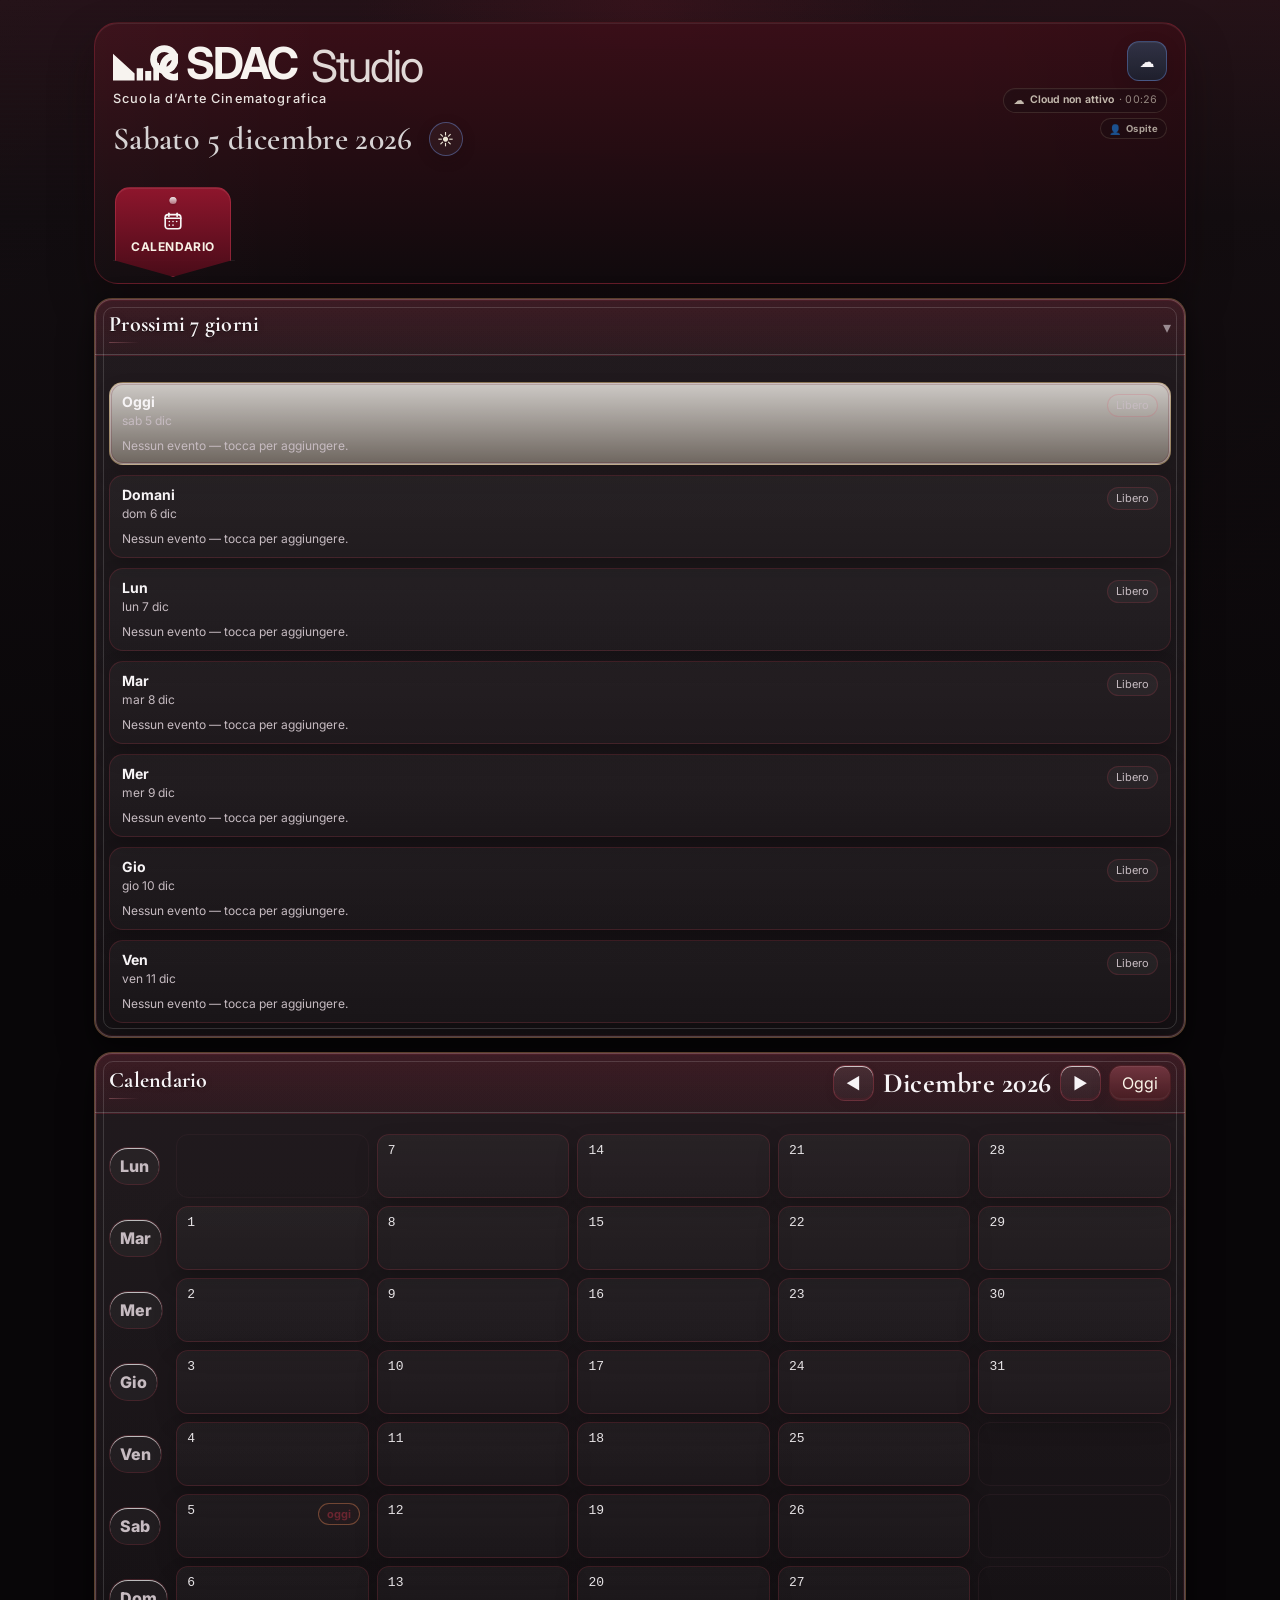
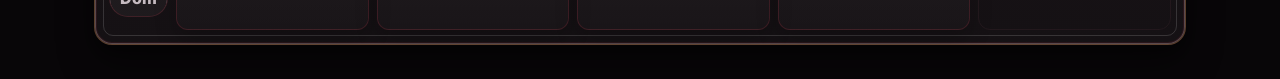
<file: index.html>
<!doctype html>
<html lang="it">
<head>
  <meta charset="utf-8">
  <meta name="viewport" content="width=device-width, initial-scale=1">
  <meta http-equiv="X-UA-Compatible" content="IE=edge">
  <title>SDAC Studio - Calendario condiviso della Scuola D'Arte Cinematografica di Genova</title>
  <meta name="theme-color" id="themeColorMeta" content="#9f1020">
  <meta name="description" content="SDAC Studio: calendario condiviso, taccuino e rubrica per la Scuola D'Arte Cinematografica di Genova.">
  <meta name="apple-mobile-web-app-capable" content="yes">
  <meta name="apple-mobile-web-app-status-bar-style" content="black-translucent">
  <meta name="apple-mobile-web-app-title" content="SDAC Studio">
  <script>
    (function(){
      try{
        var theme = localStorage.getItem("sdac_agenda_theme");
        if(theme === "light" || theme === "dark"){
          document.documentElement.setAttribute("data-theme", theme);
          document.documentElement.style.colorScheme = theme;
          var meta = document.getElementById("themeColorMeta");
          if(meta) meta.setAttribute("content", theme === "light" ? "#efe6d7" : "#9f1020");
        }
      }catch(e){}
    })();
  </script>
  <link rel="manifest" href="manifest.webmanifest">
  <link rel="icon" href="icons/icon.svg" type="image/svg+xml">
  <link rel="apple-touch-icon" href="icons/apple-touch-icon.png">
  <link rel="preconnect" href="https://fonts.googleapis.com">
  <link rel="preconnect" href="https://fonts.gstatic.com" crossorigin>
  <link href="https://fonts.googleapis.com/css2?family=Cormorant+Garamond:wght@500;600;700&family=Inter:wght@400;500;600;700&display=swap" rel="stylesheet">
  <link rel="stylesheet" href="style.css">
  <style>
    .brandRow{
      display:flex;
      align-items:center;
      gap:10px;
      min-width:0;
    }
    .themeToggleBtn{
      width:34px;
      height:34px;
      padding:0;
      justify-content:center;
      gap:0;
      border-radius:999px;
      border-color:rgba(122,162,255,.38);
      background:rgba(255,255,255,.045);
      color:rgba(244,238,221,.96);
      box-shadow:0 4px 14px rgba(24,10,13,.18);
      flex:0 0 auto;
      transition:border-color .16s ease, background .16s ease, transform .12s ease, box-shadow .16s ease;
    }
    .themeToggleBtn:hover{
      border-color:rgba(122,162,255,.62);
      background:rgba(122,162,255,.10);
      transform:translateY(-1px);
    }
    .themeToggleBtn:active{
      transform:translateY(0);
    }
    .themeToggleBtn .ico{
      font-size:16px;
    }
    :root[data-theme="light"]{
      --bg:#e7dcc8;
      --bg-deep:#d8ccb7;
      --bg-soft:#efe6d7;
      --panel:#fffaf0;
      --panel-strong:#fffdf7;
      --panel-soft:#f2e9d9;
      --text:#3a2a22;
      --muted:#6c584b;
      --line:#d5c2a1;
      --line-strong:#b78d55;
      --accent:#7a3040;
      --accent-strong:#5d2531;
      --accent-soft:#9a5160;
      --accent2:#c39a5d;
      --danger:#9a3f46;
      --shadow:0 18px 36px rgba(86,58,34,.12), 0 6px 14px rgba(86,58,34,.08);
      --shadow-soft:0 10px 22px rgba(86,58,34,.08);
    }
    :root[data-theme="light"] body{
      background:
        radial-gradient(circle at top, rgba(255,255,255,.72), transparent 34%),
        linear-gradient(180deg, #f7f0e4 0%, #ece1cf 30%, #ddd0bb 100%);
    }
    :root[data-theme="light"] body::before{
      background:
        linear-gradient(135deg, rgba(255,255,255,.24), transparent 28%, rgba(165,126,84,.06) 68%, transparent 100%),
        repeating-linear-gradient(0deg, rgba(124,88,57,.03) 0, rgba(124,88,57,.03) 2px, transparent 2px, transparent 5px);
      opacity:.42;
      mix-blend-mode:multiply;
    }
    :root[data-theme="light"] .brandTitle{
      color:#5b2a31;
    }
    :root[data-theme="light"] .brandTitle::after{
      background:linear-gradient(90deg, rgba(122,48,64,.75), rgba(195,154,93,.68));
    }
    :root[data-theme="light"] .todayLine{
      color:#6b5646;
    }
    :root[data-theme="light"] .themeToggleBtn{
      border-color:rgba(122,48,64,.22);
      background:rgba(122,48,64,.06);
      color:#6a2b37;
      box-shadow:0 4px 14px rgba(86,58,34,.10);
    }
    :root[data-theme="light"] .themeToggleBtn:hover{
      border-color:rgba(122,48,64,.42);
      background:rgba(122,48,64,.12);
    }
    :root[data-theme="light"] .card{
      background:rgba(255,252,245,.74);
      backdrop-filter:blur(6px);
    }
    :root[data-theme="light"] .cardHeader{
      background:rgba(122,48,64,.06);
    }
    :root[data-theme="light"] .btn,
    :root[data-theme="light"] .tab{
      background:rgba(122,48,64,.03);
    }
    :root[data-theme="light"] .btn:hover,
    :root[data-theme="light"] .tab:hover{
      background:rgba(122,48,64,.07);
    }
    :root[data-theme="light"] .btn.primary{
      background:rgba(122,48,64,.10);
      border-color:rgba(122,48,64,.30);
    }
    :root[data-theme="light"] .btn.danger{
      background:rgba(154,63,70,.08);
      border-color:rgba(154,63,70,.25);
    }
    :root[data-theme="light"] .bookmarkTab{
      color:#fdf9f1;
      box-shadow:0 12px 20px rgba(86,58,34,.10);
    }
    :root[data-theme="light"] .bookmarkTab--calendar{
      background:linear-gradient(180deg, rgba(139,64,79,.96), rgba(104,43,56,.98));
    }
    :root[data-theme="light"] .bookmarkTab--notebook{
      background:linear-gradient(180deg, rgba(95,112,90,.96), rgba(70,86,66,.98));
      border-color:rgba(120,111,79,.28);
    }
    :root[data-theme="light"] .bookmarkTab--contacts{
      background:linear-gradient(180deg, rgba(173,122,66,.96), rgba(138,95,51,.98));
      border-color:rgba(176,138,74,.30);
    }
    :root[data-theme="light"] .bookmarkTab--today{
      background:linear-gradient(180deg, rgba(175,106,77,.96), rgba(142,78,52,.98));
      border-color:rgba(176,138,74,.28);
    }
    :root[data-theme="light"] .bookmarkTab.active{
      box-shadow:0 14px 24px rgba(86,58,34,.14);
      filter:saturate(1.02) brightness(1.02);
    }
    @media (max-width: 860px){
      .brandRow{
        width:100%;
      }
    }
  </style>

</head>
<body>
  <div class="wrap">
    <header>
      <div class="headerTop">
        <div class="headLeft">
          <div class="brandBlock">
            <div class="brandRow">
              <h1 class="studioBrand" aria-label="SDAC Studio">
                <span class="studioBrandMain">
                  <a class="studioBrandLink" href="https://www.sdac.it/" target="_blank" rel="noopener noreferrer" title="Apri il sito ufficiale SDAC (nuova scheda)" aria-label="SDAC — apri il sito ufficiale in una nuova scheda">
                    <svg class="studioBrandSymbol" viewBox="0 0 184 100" aria-hidden="true" focusable="false" xmlns="http://www.w3.org/2000/svg">
                      <path fill="currentColor" d="M0 24 61 80V100H0Z M67 65H85V100H67Z M91 73H108V100H91Z M114 50H130V100H114Z"/>
                      <path fill="currentColor" fill-rule="evenodd" d="M145 0a40 40 0 1 0 0 80 40 40 0 0 0 0-80Zm0 19a21 21 0 1 1 0 42 21 21 0 0 1 0-42Z"/>
                      <path fill="currentColor" fill-rule="evenodd" d="M175 46a39 39 0 1 0 0 78 39 39 0 0 0 0-78Zm0 19a20 20 0 1 1 0 40 20 20 0 0 1 0-40Z" transform="translate(-4 -24)"/>
                    </svg>
                    <span class="studioBrandName">SDAC</span>
                  </a>
                  <span class="studioBrandStudio">Studio</span>
                </span>
                <span class="studioBrandTagline">Scuola d’Arte Cinematografica</span>
              </h1>
            </div>
            <div class="brandDateRow">
              <button id="todayLine" class="todayLine todayLineButton" type="button" title="Apri Oggi" aria-label="Apri la pagina Oggi"></button>
              <button class="btn iconBtn themeToggleBtn" id="themeToggleBtn" type="button" title="Passa alla modalità chiara" aria-label="Passa alla modalità chiara">
                <span class="ico" id="themeToggleIcon">☀️</span>
              </button>
            </div>
          </div>
        </div>

        <div class="actionsBlock">
          <div class="actions">
            <button class="btn hidden installActionBtn" id="installBtn" type="button" title="Installa SDAC Studio">Installa</button>

            <button class="btn iconBtn notebookHeaderBtn" id="notebookHeaderBtn" type="button" title="Apri Taccuino" aria-label="Apri Taccuino"><span aria-hidden="true">📓</span></button>
            <div class="settingsMenuWrap" id="settingsMenuWrap">
              <button class="btn iconBtn settingsMenuBtn" id="settingsMenuBtn" type="button" title="Impostazioni" aria-label="Apri Impostazioni" aria-haspopup="menu" aria-expanded="false">
                <span class="ico" aria-hidden="true">⚙️</span>
              </button>
              <div class="settingsDropdown" id="settingsMenu" role="menu" aria-label="Impostazioni" hidden>
                <button class="settingsMenuItem" id="btnExport" type="button" role="menuitem" title="Esporta tutti i dati in un file JSON">
                  <span class="settingsMenuItemIcon" aria-hidden="true">📤</span>
                  <span>Esporta</span>
                </button>
                <button class="settingsMenuItem" id="btnImportTrigger" type="button" role="menuitem" title="Importa i dati da un file JSON">
                  <span class="settingsMenuItemIcon" aria-hidden="true">⬆️</span>
                  <span>Importa</span>
                </button>
                <input id="importFile" type="file" accept="application/json" aria-label="Importa JSON" hidden>
                <button class="settingsMenuItem settingsMenuItem--danger" id="btnReset" type="button" role="menuitem" title="Azzera tutto dopo aver creato un export di sicurezza">
                  <span class="settingsMenuItemIcon" aria-hidden="true">♻️</span>
                  <span>Reset</span>
                </button>
              </div>
            </div>

            <button class="btn iconBtn cloudActionBtn" id="btnCloudRefresh" type="button" title="Controlla e sincronizza il cloud" aria-label="Controlla e sincronizza il cloud">
              <span class="ico cloudActionIcon" aria-hidden="true">☁️</span>
            </button>
            <button class="btn loginActionBtn" id="loginBtn">Accesso</button>
          </div>

          <div class="headerStatusStack">
            <div class="cloudSyncStatus" id="cloudSyncStatus" data-state="idle" role="status" aria-live="polite" title="Cloud non verificato">
              <span class="cloudStatusIcon" aria-hidden="true">☁️</span>
              <span class="cloudStatusText">Non verificato</span>
              <span class="cloudStatusMeta" aria-hidden="true"></span>
            </div>
            <div class="sessionRoleBadge" id="sessionRoleBadge" role="button" tabindex="-1" data-role="guest" title="Ruolo attivo: Ospite" aria-label="Ruolo attivo: Ospite">
              <span class="sessionRoleIcon" id="sessionRoleIcon" aria-hidden="true">👤</span>
              <span class="sessionRoleText" id="sessionRoleText">Ospite</span>
            </div>
          </div>
        </div>
      </div>

      <div class="headerNav">
        <div class="tabs inlineTabs bookmarkTabs" aria-label="Navigazione principale">
          <div class="tab active bookmarkTab bookmarkTab--calendar" data-view="calendar" role="button" tabindex="0" aria-label="Calendario" title="Calendario">
            <span class="tabPin" aria-hidden="true"></span>
            <span class="tabIcon" aria-hidden="true">
              <svg viewBox="0 0 24 24" fill="none" xmlns="http://www.w3.org/2000/svg">
                <rect x="3.5" y="5" width="17" height="15.5" rx="3"></rect>
                <path d="M7.5 3.5V7"></path>
                <path d="M16.5 3.5V7"></path>
                <path d="M3.5 9H20.5"></path>
                <path d="M8 12.5H8.01"></path>
                <path d="M12 12.5H12.01"></path>
                <path d="M16 12.5H16.01"></path>
                <path d="M8 16.5H8.01"></path>
                <path d="M12 16.5H12.01"></path>
              </svg>
            </span>
            <span class="tabText">Calendario</span>
          </div>
          <div class="tab bookmarkTab bookmarkTab--notebook hidden" data-view="notebook" role="button" tabindex="0" aria-label="Taccuino" title="Taccuino">
            <span class="tabPin" aria-hidden="true"></span>
            <span class="tabIcon" aria-hidden="true">
              <svg viewBox="0 0 24 24" fill="none" xmlns="http://www.w3.org/2000/svg">
                <path d="M7 4.5H18.5C19.6 4.5 20.5 5.4 20.5 6.5V18.5C20.5 19.6 19.6 20.5 18.5 20.5H7"></path>
                <path d="M7 4.5C5.9 4.5 5 5.4 5 6.5V18.5C5 19.6 5.9 19.6 7 20.5"></path>
                <path d="M8.5 8H16.5"></path>
                <path d="M8.5 12H16.5"></path>
                <path d="M8.5 16H13.5"></path>
                <path d="M7.5 4.5V20.5"></path>
              </svg>
            </span>
            <span class="tabText">Taccuino</span>
          </div>
          <div class="tab bookmarkTab bookmarkTab--courses schoolRoleTab" data-view="courses" role="button" tabindex="0" aria-label="Corsi" title="Corsi">
            <span class="tabPin" aria-hidden="true"></span>
            <span class="tabIcon" aria-hidden="true">
              <svg viewBox="0 0 24 24" fill="none" xmlns="http://www.w3.org/2000/svg">
                <path d="M3 9.2 12 4l9 5.2-9 5.2L3 9.2Z"></path>
                <path d="M6.5 11.2V16c2.9 2.2 8.1 2.2 11 0v-4.8"></path>
                <path d="M21 9.3v5.4"></path>
              </svg>
            </span>
            <span class="tabText">Corsi</span>
          </div>
          <div class="tab bookmarkTab bookmarkTab--students schoolRoleTab" data-view="students" role="button" tabindex="0" aria-label="Studenti" title="Studenti">
            <span class="tabPin" aria-hidden="true"></span>
            <span class="tabIcon" aria-hidden="true">
              <svg viewBox="0 0 24 24" fill="none" xmlns="http://www.w3.org/2000/svg">
                <circle cx="9" cy="8" r="3"></circle>
                <path d="M3.8 18.5c.6-3.2 2.5-5 5.2-5s4.6 1.8 5.2 5"></path>
                <circle cx="17" cy="9" r="2.2"></circle>
                <path d="M15.5 14.2c2.8-.5 4.8 1.1 5.2 4.3"></path>
              </svg>
            </span>
            <span class="tabText">Studenti</span>
          </div>
          <div class="tab bookmarkTab bookmarkTab--administration schoolRoleTab" data-view="administration" role="button" tabindex="0" aria-label="Amministrazione" title="Amministrazione">
            <span class="tabPin" aria-hidden="true"></span>
            <span class="tabIcon" aria-hidden="true">
              <svg viewBox="0 0 24 24" fill="none" xmlns="http://www.w3.org/2000/svg">
                <rect x="3.5" y="7" width="17" height="12.5" rx="2.5"></rect>
                <path d="M8 7V5.5C8 4.7 8.7 4 9.5 4h5c.8 0 1.5.7 1.5 1.5V7"></path>
                <path d="M3.5 11.5h17"></path>
                <path d="M12 10v3"></path>
              </svg>
            </span>
            <span class="tabText">Amministr.</span>
          </div>
        </div>
      </div>
    </header>

    <!-- Calendar view -->
    <section id="view-calendar">
      <div class="calendarStack">
        <div class="card agendaWeekCard collapsible" id="agendaWeekCard">
          <div class="cardHeader collapsibleHeader" role="button" tabindex="0" aria-expanded="true" aria-controls="agendaWeekBody">
            <h2>Prossimi 7 giorni</h2>
            <span class="chev">▾</span>
          </div>
          <div class="cardBody" id="agendaWeekBody">
            <div class="agendaWeekList" id="agendaWeekList"></div>
          </div>
        </div>

        <div class="card todoPanelCard">
          <div class="cardBody">
            <div id="todoMiniPanel" class="todoMiniPanel">
              <div class="todoMiniHead">
                <div id="toggleTodos" class="summaryLink" role="button" tabindex="0" aria-expanded="true" aria-controls="todoMiniBody">
                  <div class="summaryLinkLabel">
                    <div class="summaryTitle">Attività in evidenza</div>
                  </div>
                  <div class="summaryLinkRight" aria-hidden="true">
                    <span class="miniChevron">▾</span>
                  </div>
                </div>
                <button class="miniPlusBtn" id="openTodosBtn" type="button" aria-label="Apri Taccuino SDAC" title="Apri Taccuino SDAC">+</button>
              </div>

              <div class="todoMiniBody" id="todoMiniBody">
                <div class="list" id="todoActiveList"></div>
              </div>
            </div>
          </div>
        </div>

        <div class="card calendarMonthCard">
          <div class="cardHeader">
            <h2>Calendario</h2>
            <div class="calControls">
              <button class="btn" id="prevMonth" title="Mese precedente">◀</button>
              <div class="monthTitle" id="monthTitle">—</div>
              <button class="btn" id="nextMonth" title="Mese successivo">▶</button>
              <button class="btn primary" id="jumpToday" title="Vai al mese corrente">Oggi</button>
            </div>
          </div>
          <div class="cardBody">
            <div class="calListGrid" id="calListGrid"></div>
          </div>
        </div>
      </div>
    </section>

    <!-- Notebook view -->
    <section id="view-notebook" class="hidden">
      <div class="grid">
        <div class="card notesCard">
          <div class="cardHeader">
            <h2>Note operative SDAC</h2>
          </div>
          <div class="cardBody notesCardBody">

            <div class="card collapsible collapsed notesEditorCard" id="notesEditorCard" style="box-shadow:none">
              <div class="cardHeader collapsibleHeader" role="button" tabindex="0" aria-expanded="false" aria-controls="notesEditorBody">
                <h2>Scrivi / Modifica nota</h2>
                <div class="notesHeaderMeta">
                  <span class="hint" id="notesEditorStatus">Nuova nota</span>
                  <span class="chev">▾</span>
                </div>
              </div>
              <div class="cardBody" id="notesEditorBody">
                <div class="field">
                  <label>Titolo</label>
                  <input id="quickNoteTitle" type="text" placeholder="Es: Idee, appunti, cose da ricordare...">
                </div>
                <div class="field">
                  <label>Nota</label>
                  <textarea id="quickNotes" placeholder="Scrivi qui..."></textarea>
                </div>

                <div class="notesToolbar">
                  <div class="notesToolbarActions">
                    <button class="btn primary" id="btnSaveNote" type="button">Salva</button>
                  </div>
                </div>
              </div>
            </div>

            <div class="card collapsible notesListCard" id="notesListCard" style="box-shadow:none">
              <div class="cardHeader collapsibleHeader" role="button" tabindex="0" aria-expanded="true" aria-controls="notesListBody">
                <h2>Elenco note</h2>
                <div class="notesHeaderMeta">
                  <span class="hint" id="notesCount">Nessuna nota</span>
                  <button class="btn notesHeaderBtn" id="btnNotesFavorites" type="button" aria-pressed="false">Preferiti</button>
                  <button class="btn notesHeaderBtn" id="btnOpenNoteEditor" type="button">Nuova</button>
                  <span class="chev">▾</span>
                </div>
              </div>
              <div class="cardBody" id="notesListBody">
                <div class="list notesList" id="notesList"></div>
              </div>
            </div>
          </div>
        </div>

        <div class="card">
          <div class="cardHeader">
            <h2>Taccuino SDAC: cose da fare</h2>
          </div>
          <div class="cardBody todoNotebookBody">
            <div class="card collapsible collapsed todoAddCard" id="todoAddCard" style="box-shadow:none">
              <div class="cardHeader collapsibleHeader" role="button" tabindex="0" aria-expanded="false" aria-controls="todoAddBody">
                <h2>Aggiungi</h2>
                <span class="chev">▾</span>
              </div>
              <div class="cardBody" id="todoAddBody">
                <div class="field">
                  <label>Attività</label>
                  <input id="todoText" type="text" placeholder="Es: chiamare il docente di montaggio / preparare il post del corso">
                </div>
                <div class="row">
                  <div class="field">
                    <label>Priorità</label>
                    <select id="todoPriority">
                      <option value="med">Media</option>
                      <option value="high">Alta</option>
                      <option value="low">Bassa</option>
                    </select>
                  </div>
                  <div class="field">
                    <label>Tag (opzionale)</label>
                    <input id="todoTag" type="text" placeholder="didattica, social, youtube, soci...">
                  </div>
                  <div class="tight">
                    <button class="btn primary" id="addTodo" style="width:100%">Aggiungi</button>
                  </div>
                </div>
              </div>
            </div>

            <div class="card collapsible todoListCard" id="todoListCard" style="box-shadow:none">
              <div class="cardHeader collapsibleHeader" role="button" tabindex="0" aria-expanded="true" aria-controls="todoListBody">
                <h2>Lista</h2>
                <div class="todoListMeta">
                  <span class="hint" id="todoTotalCount"></span>
                  <span class="chev">▾</span>
                </div>
              </div>
              <div class="cardBody" id="todoListBody">
                <div class="list" id="todoList"></div>

                <div class="divider"></div>

                <div class="row todoListFiltersRow" style="justify-content:flex-end;">
                  <input id="todoSearch" type="text" placeholder="Cerca attività, tag o parola chiave...">
                  <select id="todoFilter" class="tight" style="max-width:220px">
                    <option value="all">Tutti</option>
                    <option value="active">Attivi</option>
                    <option value="done">Completati</option>
                  </select>
                </div>
              </div>
            </div>
          </div>
        </div>

        <div class="card notebookContactsCard">
          <div class="cardHeader">
            <h2>Rubrica</h2>
            <button class="btn" id="openContactBtn">+ Aggiungi nuovo</button>
          </div>
          <div class="cardBody">
            <div class="row contactsTools">
              <div class="field">
                <label>Cerca contatto</label>
                <input id="contactSearch" type="text" placeholder="Nome, ruolo, telefono, email o note...">
              </div>
              <div class="field contactsFilterField">
                <label>Categoria</label>
                <select id="contactCategoryFilter">
                  <option value="all">Tutte</option>
                  <option value="docenti">Docenti</option>
                  <option value="allievi">Allievi</option>
                  <option value="collaboratori">Collaboratori</option>
                  <option value="partner">Partner</option>
                  <option value="fornitori">Fornitori</option>
                  <option value="altro">Altro</option>
                </select>
              </div>
            </div>

            <div class="contactsMetaRow">
              <div class="hint" id="contactsMeta">Nessun contatto salvato.</div>
            </div>

            <div class="list contactList" id="contactList"></div>
          </div>
        </div>

      </div>
    </section>

    <!-- Today view -->
    <section id="view-today" class="hidden">
      <div class="todayStack">
        <div class="card todayHeroCard">
          <div class="cardBody">
            <div class="todayHeroTopRow">
              <button class="smallBtn todayNavBtn" id="todayPrevBtn" type="button" aria-label="Giorno precedente" title="Giorno precedente">&#8592;</button>
              <div class="todayHeroCenter">
                <div class="todayHeroKicker" id="todayHeroKicker">Oggi</div>
                <div class="todayHeroDate" id="todayHeroDate">—</div>
                <div class="todayHeroSubline" id="todayHeroSubline">SDAC · cinema, memoria, visione</div>
              </div>
              <button class="smallBtn todayNavBtn" id="todayNextBtn" type="button" aria-label="Giorno successivo" title="Giorno successivo">&#8594;</button>
            </div>
          </div>
        </div>

        <div class="card todayAstronomyCard">
          <div class="cardHeader"><h2>Compleanno del giorno</h2></div>
          <div class="cardBody">
            <div class="todayPersonBlock">
              <div class="todayPersonHeadline" id="todayPersonHeadline">—</div>
              <p class="todayText todayCardNote todayPersonNote" id="todayPersonNote">—</p>
            </div>
          </div>
        </div>

        <div class="card todayFeastCard">
          <div class="cardHeader"><h2>Eventi del giorno</h2></div>
          <div class="cardBody">
            <div class="todaySectionTitle" id="todayHistoryTitle">—</div>
            <div class="todaySectionSub" id="todayHistorySubtitle">—</div>
            <p class="todayText" id="todayHistoryText">—</p>
          </div>
        </div>


        <div class="card todayProverbCard">
          <div class="cardHeader"><h2>Citazione del giorno</h2></div>
          <div class="cardBody">
            <div class="todayProverbOriginal" id="todayQuoteText">—</div>
            <div class="todayProverbTranslation" id="todayQuoteAuthor">—</div>
            <p class="todayText" id="todayQuoteNote">—</p>
          </div>
        </div>
      </div>
    </section>

    <!-- Courses view -->
    <section id="view-courses" class="hidden schoolView">
      <div class="schoolStack">
        <div class="card schoolHeroCard">
          <div class="cardBody schoolHeroBody">
            <div>
              <div class="schoolEyebrow">Anno accademico</div>
              <h2 class="schoolHeroTitle">Corsi SDAC <span id="coursesAcademicYear">2026/2027</span></h2>
              <div class="hint" id="coursesRoleHint">Seleziona un corso per aprire registro, iscritti e lezioni.</div>
            </div>
            <div class="schoolHeroStats">
              <div class="schoolStat"><strong id="coursesVisibleCount">0</strong><span>Corsi</span></div>
              <div class="schoolStat"><strong id="coursesStudentCount">0</strong><span>Iscritti</span></div>
            </div>
          </div>
        </div>

        <div class="schoolCourseGrid" id="courseGrid"></div>

        <div class="card schoolCourseDetail hidden" id="courseDetailCard">
          <div class="cardHeader schoolCourseDetailHeader">
            <div>
              <div class="schoolEyebrow" id="courseDetailEyebrow">Corso</div>
              <h2 id="courseDetailTitle">—</h2>
              <div class="hint" id="courseDetailMeta">—</div>
            </div>
            <button class="btn courseBackBtn" id="closeCourseDetailBtn" type="button" aria-label="Torna all’elenco dei corsi">‹ Corsi</button>
          </div>
          <div class="cardBody">
            <div class="schoolCoursePanels">
              <div class="card schoolInnerCard" id="courseSettingsCard">
                <div class="cardHeader"><h2>Configurazione corso</h2></div>
                <div class="cardBody">
                  <div class="row">
                    <div class="field">
                      <label>Docente</label>
                      <input id="courseTeacherName" type="text" placeholder="Nome docente">
                    </div>
                    <div class="field">
                      <label>Email account Docente/i</label>
                      <input id="courseTeacherEmail" type="text" inputmode="email" placeholder="docente1@email.it, docente2@email.it">
                    </div>
                  </div>
                  <div class="row">
                    <div class="field">
                      <label>Giorno</label>
                      <select id="courseWeekday">
                        <option value="1">Lunedì</option><option value="2">Martedì</option><option value="3">Mercoledì</option><option value="4">Giovedì</option><option value="5">Venerdì</option><option value="6">Sabato</option><option value="0">Domenica</option>
                      </select>
                    </div>
                    <div class="field"><label>Ora inizio</label><input id="courseStartTime" type="time"></div>
                    <div class="field"><label>Ora fine</label><input id="courseEndTime" type="time"></div>
                    <div class="field"><label>Prima lezione</label><input id="courseFirstDate" type="date"></div>
                    <div class="field"><label>Numero lezioni</label><input id="courseLessonTarget" type="number" min="0" step="1" placeholder="Es: 10"></div>
                  </div>
                  <button class="btn primary" id="saveCourseSettingsBtn" type="button">Salva configurazione</button>
                </div>
              </div>

              <div class="card schoolInnerCard">
                <div class="cardHeader"><h2>Iscritti</h2><span class="hint" id="courseRosterCount">0 studenti</span></div>
                <div class="cardBody"><div class="schoolRoster" id="courseRoster"></div></div>
              </div>
            </div>

            <div class="card schoolInnerCard schoolLessonComposer" id="lessonComposerCard">
              <div class="cardHeader"><h2>Nuova lezione / registro</h2></div>
              <div class="cardBody">
                <input id="lessonEditingId" type="hidden">
                <div class="row">
                  <div class="field"><label>Data</label><input id="lessonDate" type="date"></div>
                  <div class="field"><label>Inizio</label><input id="lessonStartTime" type="time"></div>
                  <div class="field"><label>Fine</label><input id="lessonEndTime" type="time"></div>
                </div>
                <div class="field"><label>Argomenti svolti</label><input id="lessonTopic" type="text" placeholder="Es: Campi, piani e movimenti di macchina"></div>
                <div class="field"><label>Note della lezione</label><textarea id="lessonNotes" placeholder="Esercitazioni, materiali, comunicazioni agli studenti..."></textarea></div>
                <div class="schoolAttendanceBox">
                  <div class="schoolAttendanceHead">
                    <strong>Presenze</strong>
                    <button class="smallBtn" id="markAllPresentBtn" type="button">Segna tutti presenti</button>
                  </div>
                  <div class="schoolAttendanceEditor" id="lessonAttendanceEditor"></div>
                </div>
                <div class="schoolFormActions">
                  <button class="btn primary" id="saveLessonBtn" type="button">Salva lezione</button>
                  <button class="btn hidden" id="cancelLessonEditBtn" type="button">Annulla modifica</button>
                </div>
              </div>
            </div>

            <div class="schoolSectionHead">
              <div><div class="schoolEyebrow">Registro</div><h2>Lezioni</h2></div>
              <div class="hint" id="courseLessonCount">Nessuna lezione</div>
            </div>
            <div class="schoolLessonList" id="courseLessonList"></div>
          </div>
        </div>
      </div>
    </section>

    <!-- Students view -->
    <section id="view-students" class="hidden schoolView">
      <div class="schoolStack">
        <div class="card schoolHeroCard">
          <div class="cardBody schoolHeroBody">
            <div>
              <div class="schoolEyebrow">Anno accademico</div>
              <h2 class="schoolHeroTitle">Studenti <span id="studentsAcademicYear">2026/2027</span></h2>
            </div>
            <button class="btn primary" id="addStudentBtn" type="button">+ Nuovo studente</button>
          </div>
        </div>

        <div class="card schoolFiltersCard">
          <div class="cardBody schoolFilterRow">
            <div class="field"><label>Cerca</label><input id="studentSearch" type="search" placeholder="Nome, email, telefono..."></div>
            <div class="field"><label>Corso</label><select id="studentCourseFilter"><option value="all">Tutti i corsi</option></select></div>
          </div>
        </div>

        <div class="schoolSectionHead">
          <div><div class="schoolEyebrow">Anagrafica</div><h2>Elenco studenti</h2></div>
          <div class="hint" id="studentListMeta">Nessuno studente</div>
        </div>
        <div class="schoolStudentList" id="studentList"></div>
      </div>
    </section>

    <!-- Administration view -->
    <section id="view-administration" class="hidden schoolView administrationView">
      <div class="schoolStack">
        <div class="card schoolHeroCard administrationHeroCard">
          <div class="cardBody schoolHeroBody">
            <div>
              <div class="schoolEyebrow">Gestione economica</div>
              <h2 class="schoolHeroTitle">Amministrazione <span id="administrationAcademicYear">2026/2027</span></h2>
            </div>
            <div class="administrationHeroStats">
              <div class="schoolStat"><strong id="administrationExpectedTotal">€ 0</strong><span>Quote</span></div>
              <div class="schoolStat"><strong id="administrationPaidTotal">€ 0</strong><span>Incassato</span></div>
              <div class="schoolStat"><strong id="administrationBalanceTotal">€ 0</strong><span>Residuo</span></div>
              <div class="schoolStat"><strong id="administrationOverdueCount">0</strong><span>Scadute</span></div>
            </div>
          </div>
        </div>

        <div class="administrationSectionTabs" id="administrationSectionTabs" aria-label="Sezioni amministrazione">
          <button class="administrationSectionTab adminOnlySection" type="button" data-admin-section="overview">Panoramica</button>
          <button class="administrationSectionTab active" type="button" data-admin-section="fees">Quote studenti</button>
          <button class="administrationSectionTab" type="button" data-admin-section="deadlines">Scadenze</button>
          <button class="administrationSectionTab future adminOnlySection" type="button" data-admin-section="expenses" disabled>Spese <small>più avanti</small></button>
          <button class="administrationSectionTab future adminOnlySection" type="button" data-admin-section="income" disabled>Altre entrate <small>più avanti</small></button>
          <button class="administrationSectionTab future adminOnlySection" type="button" data-admin-section="balance" disabled>Bilancio <small>più avanti</small></button>
        </div>

        <div class="administrationPanel hidden" id="administrationOverviewPanel">
          <div class="schoolSectionHead administrationCompactHeading">
            <div class="schoolEyebrow">Panoramica Admin <span class="schoolEyebrowSub">· Quote per corso</span></div>
          </div>
          <div class="administrationCourseSummary" id="administrationCourseSummary"></div>
        </div>

        <div class="administrationPanel" id="administrationFeesPanel">
          <div class="card schoolFiltersCard">
            <div class="cardBody administrationFilterRow">
              <div class="field"><label>Cerca</label><input id="administrationSearch" type="search" placeholder="Studente, corso..."></div>
              <div class="field"><label>Corso</label><select id="administrationCourseFilter"><option value="all">Tutti i corsi</option></select></div>
              <div class="field"><label>Stato</label><select id="administrationStatusFilter"><option value="all">Tutti</option><option value="settled">Saldati</option><option value="ok">In regola / parziali</option><option value="unpaid">Da iniziare</option><option value="overdue">Scaduti</option></select></div>
            </div>
          </div>
          <div class="schoolSectionHead administrationCompactHeading">
            <div class="schoolEyebrow">Quote studenti <span class="schoolEyebrowSub">· situazione pagamenti</span></div>
            <div class="hint" id="administrationFeesMeta">Nessuna iscrizione</div>
          </div>
          <div class="administrationFeeList" id="administrationFeeList"></div>
        </div>

        <div class="administrationPanel hidden" id="administrationDeadlinesPanel">
          <div class="schoolSectionHead">
            <div><div class="schoolEyebrow">Scadenze</div><h2>Prossimi pagamenti da seguire</h2></div>
            <div class="hint">La scadenza è facoltativa e non impone un importo: serve solo come promemoria.</div>
          </div>
          <div class="administrationDeadlineList" id="administrationDeadlineList"></div>
        </div>
      </div>
    </section>

  </div>

  <!-- Riepilogo economico complessivo dello studente -->
  <div class="overlay" id="financeAggregateOverlay" role="dialog" aria-modal="true" aria-hidden="true" aria-labelledby="financeAggregateTitle">
    <div class="modal financeAggregateModal">
      <div class="modalHeader">
        <div><div class="schoolEyebrow">Riepilogo economico · 2026/2027</div><h3 id="financeAggregateTitle">Studente</h3></div>
        <button class="btn" type="button" id="closeFinanceAggregateBtn">Chiudi</button>
      </div>
      <div class="financeAggregateBody">
        <div class="schoolEyebrow">Corsi frequentati</div>
        <div id="financeAggregateCourses" class="financeAggregateCourseNames"></div>
        <div class="financeAggregateTotals">
          <div><span id="financeAggregateFeeLabel">Quota proposta (da confermare)</span><strong id="financeAggregateFee">—</strong></div>
          <div><span>Pagamenti registrati</span><strong id="financeAggregatePaid">—</strong></div>
          <div><span>Residuo complessivo</span><strong id="financeAggregateBalance">—</strong></div>
        </div>
        <p class="hint" id="financeAggregateAgreementHint">Quota da verificare.</p>
        <div class="financeAggregateSettings">
          <div class="schoolEyebrow">Quota complessiva e agevolazioni</div>
          <div class="financeAggregateFields financeAggregateFields--agreement">
            <div class="field"><label for="financeAggregateAgreed">Quota complessiva concordata (€)</label><input id="financeAggregateAgreed" type="number" min="0" step="0.01" placeholder="Vuoto = calcolo proposto"></div>
            <div class="field"><label for="financeAggregateDiscountValue">Sconto ulteriore</label><div class="financeDiscountControl"><input id="financeAggregateDiscountValue" type="number" min="0" step="0.01" aria-label="Valore dello sconto ulteriore"><input id="financeAggregateDiscountType" type="hidden" value="amount"><button id="financeAggregateDiscountToggle" class="financeDiscountToggle" type="button" aria-label="Attiva sconto in percentuale" aria-pressed="false" title="Passa da euro a percentuale">%</button></div></div>
            <div class="field"><label for="financeAggregateDiscountReason">Motivo dello sconto / accordo</label><input id="financeAggregateDiscountReason" type="text" placeholder="Es. ex allievo, convenzione, accordo speciale"></div>
            <div class="field"><label for="financeAggregateDueDate">Scadenza saldo</label><input id="financeAggregateDueDate" type="date" value="2027-04-30"></div>
          </div>
          <button id="saveFinanceAggregateBtn" class="btn primary" type="button">Salva quota e agevolazioni</button>
        </div>
        <div class="schoolEyebrow">Registro pagamenti storico</div>
        <div id="financeAggregatePayments" class="financeAggregatePayments"></div>
        <div class="financeAggregateSettings"><div class="schoolEyebrow">Registra rata condivisa</div>
          <div class="financeAggregateFields">
            <div class="field"><label for="sharedPaymentKind">Tipo</label><select id="sharedPaymentKind"><option value="payment">Pagamento / rata</option><option value="deposit">Acconto</option></select></div>
            <div class="field"><label for="sharedPaymentAmount">Importo (€)</label><input id="sharedPaymentAmount" type="number" min="0.01" step="0.01"></div>
            <div class="field"><label for="sharedPaymentDate">Data</label><input id="sharedPaymentDate" type="date"></div>
            <div class="field"><label for="sharedPaymentMethod">Metodo</label><select id="sharedPaymentMethod"><option value="">Non indicato</option><option value="Bonifico">Bonifico</option><option value="Contanti">Contanti</option><option value="Carta/POS">Carta / POS</option><option value="Altro">Altro</option></select></div>
            <div class="field financeAggregateWide"><label for="sharedPaymentNote">Nota / riferimento corso facoltativo</label><input id="sharedPaymentNote" type="text" placeholder="Es. rata 2, corso Regia"></div>
          </div>
          <button id="addSharedPaymentBtn" class="btn primary" type="button">Registra pagamento condiviso</button>
        </div>
      </div>
    </div>
  </div>

  <!-- Finance modal -->
  <div class="overlay" id="financeOverlay" role="dialog" aria-modal="true" aria-hidden="true">
    <div class="modal financeModal">
      <div class="modalHeader">
        <div>
          <div class="schoolEyebrow" id="financeModalCourse">Corso</div>
          <h3 id="financeModalTitle">Situazione economica</h3>
        </div>
        <button class="btn" id="closeFinanceBtn" type="button">Chiudi</button>
      </div>
      <div class="modalBody financeModalBody">
        <input id="financeStudentId" type="hidden">
        <input id="financeCourseId" type="hidden">

        <div class="financeSummaryGrid">
          <div><span>Quota corso</span><strong id="financeFeeDisplay">€ 0</strong></div>
          <div><span>Pagato</span><strong id="financePaidDisplay">€ 0</strong></div>
          <div><span>Residuo</span><strong id="financeBalanceDisplay">€ 0</strong></div>
          <div><span>Stato</span><strong class="financeStatusBadge" id="financeStatusDisplay">—</strong></div>
        </div>

        <div class="financeSettingsGrid">
          <div class="field">
            <label>Quota totale del corso</label>
            <input id="financeCourseFee" type="number" min="0" step="1" inputmode="decimal">
            <div class="hint">Precompilata dal corso; modificabile per sconti o accordi particolari.</div>
          </div>
          <div class="field">
            <label>Prossima scadenza (facoltativa)</label>
            <input id="financeNextDueDate" type="date">
            <div class="hint">Nessun importo previsto: lo studente può pagare la cifra concordata al momento.</div>
          </div>
          <div class="field financeWideField">
            <label>Nota scadenza / amministrativa</label>
            <input id="financeNextDueNote" type="text" placeholder="Es: ricontattare a dicembre, saldo entro fine corso...">
          </div>
          <div class="financeSettingsActions financeWideField">
            <button class="btn" id="saveFinanceSettingsBtn" type="button">Salva quota e scadenza</button>
          </div>
        </div>

        <div class="divider"></div>
        <div class="schoolSectionHead financeSectionHead">
          <div><div class="schoolEyebrow">Movimenti</div><h2>Pagamenti registrati</h2></div>
          <div class="hint">L'acconto standard è 300 €, compreso nella quota totale.</div>
        </div>
        <div class="financePaymentList" id="financePaymentList"></div>

        <div class="card schoolInnerCard financeAddCard">
          <div class="cardHeader"><h2>Registra pagamento</h2></div>
          <div class="cardBody">
            <div class="financePaymentForm">
              <div class="field"><label>Tipo</label><select id="financePaymentKind"><option value="deposit">Acconto</option><option value="payment">Pagamento / rata</option></select></div>
              <div class="field"><label>Importo</label><input id="financePaymentAmount" type="number" min="0.01" step="0.01" inputmode="decimal" placeholder="300"></div>
              <div class="field"><label>Data</label><input id="financePaymentDate" type="date"></div>
              <div class="field"><label>Metodo (facoltativo)</label><select id="financePaymentMethod"><option value="">—</option><option value="Bonifico">Bonifico</option><option value="Contanti">Contanti</option><option value="Carta/POS">Carta / POS</option><option value="Altro">Altro</option></select></div>
              <div class="field financeWideField"><label>Nota</label><input id="financePaymentNote" type="text" placeholder="Nota facoltativa sul pagamento"></div>
              <div class="financeWideField"><button class="btn primary" id="addFinancePaymentBtn" type="button">Registra pagamento</button></div>
            </div>
          </div>
        </div>
      </div>
    </div>
  </div>

  <!-- Student modal -->
  <div class="overlay" id="studentOverlay" role="dialog" aria-modal="true" aria-hidden="true">
    <div class="modal schoolStudentModal">
      <div class="modalHeader">
        <h3 id="studentModalTitle">Nuovo studente</h3>
        <div style="display:flex; gap:8px; flex-wrap:wrap;">
          <button class="btn primary" id="saveStudentBtn" type="button">Salva</button>
          <button class="btn danger hidden" id="deleteStudentBtn" type="button">Elimina</button>
          <button class="btn" id="closeStudentBtn" type="button">Chiudi</button>
        </div>
      </div>
      <div class="modalBody schoolStudentModalBody">
        <input id="studentEditingId" type="hidden">
        <div class="row">
          <div class="field"><label>Nome</label><input id="studentFirstName" type="text" autocomplete="given-name"></div>
          <div class="field"><label>Cognome</label><input id="studentLastName" type="text" autocomplete="family-name"></div>
        </div>
        <div class="row">
          <div class="field"><label>Email</label><input id="studentEmail" type="email" autocomplete="email"></div>
          <div class="field"><label>Telefono</label><input id="studentPhone" type="tel" autocomplete="tel"></div>
        </div>
        <div class="field">
          <label>Corsi frequentati</label>
          <div class="schoolCourseChecks" id="studentCourseChecks"></div>
        </div>
        <div class="field"><label>Note</label><textarea id="studentNotes" placeholder="Informazioni utili sull'iscrizione o comunicazioni interne..."></textarea></div>
        <div class="schoolAttendanceSummary" id="studentAttendanceSummary"></div>
      </div>
    </div>
  </div>

  <!-- Day modal -->
  <div class="overlay" id="dayOverlay" role="dialog" aria-modal="true" aria-hidden="true">
    <div class="modal">
      <div class="modalHeader">
        <h3 id="dayTitle">—</h3>
        <div style="display:flex; gap:8px; flex-wrap:wrap;">
          <button class="btn primary" id="btnAddEvent">Aggiungi</button>
          <button class="btn" id="btnCancelEventEdit" type="button" hidden>Annulla</button>
          <button class="btn" id="btnCloseDay" title="Chiudi (Esc)">Chiudi</button>
        </div>
      </div>
      <div class="modalBody">
        <div class="card collapsible collapsed" id="addEventCard" style="box-shadow:none">
          <div class="cardHeader collapsibleHeader" role="button" tabindex="0" aria-expanded="false">
            <h2 id="addEventTitle">Aggiungi evento</h2>
            <span class="chev">▾</span>
          </div>
          <div class="cardBody">
            <div class="row">
              <div class="field">
                <label>Titolo</label>
                <input id="evTitle" type="text" placeholder="Es: Riunione soci / montaggio / attrezzatura / pubblicazione...">
              </div>
              <div class="field">
                <label>Orario (opzionale)</label>
                <input id="evTime" type="time">
              </div>
            </div>
            <div class="row">
              <div class="field">
                <label>Categoria</label>
                <select id="evCat">
                  <option value="appuntamenti">🔴 Appuntamenti</option>
                  <option value="corsi">🎬 Corsi</option>
                  <option value="riprese">🎥 Riprese</option>
                  <option value="attrezzatura">🛠️ Attrezzatura</option>
                  <option value="montaggio">🖥️ Montaggio</option>
                  <option value="riunione">👥 Riunione</option>
                  <option value="comunicazione">📣 Comunicazione</option>
                  <option value="social">📱 Social</option>
                  <option value="youtube">▶️ YouTube</option>
                  <option value="other" selected>⚪ Altro</option>
                </select>
              </div>
              <div class="field">
                <label>Luogo / link (opzionale)</label>
                <input id="evWhere" type="text" placeholder="Es: Villa Bombrini / link Meet / set / aula">
              </div>
            </div>
            <div class="field">
              <label>Note (opzionale)</label>
              <textarea id="evNotes" placeholder="Dettagli operativi, scaletta, contatti, promemoria..."></textarea>
            </div>
            <button class="btn" id="btnPrintDay" title="Stampa eventi del giorno">Stampa</button>
            <div class="hint" style="margin-top:8px">Ordinati per orario (se c’è), poi per inserimento.</div>
          </div>
        </div>

        <div class="card collapsible" id="eventsCard" style="box-shadow:none">
          <div class="cardHeader collapsibleHeader" role="button" tabindex="0" aria-expanded="true">
            <h2>Eventi</h2>
            <span class="chev">▾</span>
          </div>
          <div class="cardBody">
            <div class="list" id="dayEventsList"></div>
          </div>
        </div>
      </div>
    </div>
  </div>

  <!-- Contact modal -->
  <div class="overlay" id="contactOverlay" role="dialog" aria-modal="true" aria-hidden="true">
    <div class="modal contactModal">
      <div class="modalHeader">
        <h3 id="contactModalTitle">Aggiungi contatto</h3>
        <div style="display:flex; gap:8px; flex-wrap:wrap;">
          <button class="btn primary" id="saveContactBtn">Salva</button>
          <button class="btn" id="closeContactBtn" title="Annulla">Annulla</button>
        </div>
      </div>
      <div class="modalBody contactModalBody">
        <div class="field">
          <label>Nome</label>
          <input id="contactName" type="text" placeholder="Nome e cognome">
        </div>
        <div class="field">
          <label>Telefono</label>
          <input id="contactPhone" type="tel" placeholder="Telefono / WhatsApp">
        </div>
        <div class="field">
          <label>Email</label>
          <input id="contactEmail" type="email" placeholder="email@sdac.it">
        </div>
        <div class="field">
          <label>Categoria</label>
          <select id="contactCategory">
            <option value="docenti">Docenti</option>
            <option value="allievi">Allievi</option>
            <option value="collaboratori">Collaboratori</option>
            <option value="partner">Partner</option>
            <option value="fornitori">Fornitori</option>
            <option value="altro" selected>Altro</option>
          </select>
        </div>
        <div class="field contactNotesField">
          <label>Note / ruolo / dettagli</label>
          <textarea id="contactNotes" placeholder="Es: docente di montaggio, allievo corso regia, partner media, disponibilità, link utili..."></textarea>
        </div>
        <div class="hint contactModalHint">I contatti SDAC vengono salvati insieme al resto dell’agenda e rientrano anche in export/import.</div>
      </div>
    </div>
  </div>


  <!-- Account modal -->
  <div class="overlay" id="accountOverlay" role="dialog" aria-modal="true" aria-hidden="true">
    <div class="modal accountModal">
      <div class="modalHeader">
        <h3 id="accountModalTitle">Accesso SDAC</h3>
        <div style="display:flex; gap:8px; flex-wrap:wrap;">
          <button class="btn" id="closeAccountBtn" type="button" title="Chiudi">Chiudi</button>
        </div>
      </div>
      <div class="modalBody accountModalBody">
        <div class="accountIntro">
          <div class="accountIntroTitle">Accesso riservato SDAC</div>
          <p class="accountIntroText">Gli account vengono invitati dalla scuola e ricevono un ruolo: Admin, Socio o Docente. Tutti lavorano sullo stesso Cloud SDAC, con permessi diversi in base al ruolo.</p>
        </div>

        <div class="accountStatus hidden" id="accountStatus"></div>

        <div class="accountGuestView" id="accountGuestView">
          <div class="accountPane" id="accountLoginPane">
            <div class="accountPaneTitle">Accedi con il tuo account SDAC</div>
            <form id="accountLoginForm" autocomplete="on">
              <div class="field">
                <label for="accountLoginEmail">Email</label>
                <input id="accountLoginEmail" name="username" type="email" placeholder="nome@email.com" autocomplete="username" inputmode="email" list="accountRecentEmails" autocapitalize="none" spellcheck="false">
                <datalist id="accountRecentEmails"></datalist>
              </div>
              <div class="field">
                <label for="accountLoginPassword">Password</label>
                <div class="accountPasswordWithToggle"><input id="accountLoginPassword" name="password" type="password" placeholder="Password" autocomplete="current-password"><button id="toggleLoginPassword" class="passwordEyeToggle" type="button" aria-label="Mostra password" title="Mostra password" aria-pressed="false"><svg viewBox="0 0 24 24" fill="none" stroke="currentColor" stroke-width="1.8" stroke-linecap="round" stroke-linejoin="round" aria-hidden="true"><path d="M2 12s3.6-7 10-7 10 7 10 7-3.6 7-10 7S2 12 2 12Z"/><circle cx="12" cy="12" r="3"/></svg></button></div>
              </div>
              <div class="accountFormActions">
                <button class="btn primary" id="btnAccountLogin" type="submit">Accedi</button>
                <button class="btn" id="btnAccountContinueFreeLogin" type="button">Continua senza accesso</button>
                <button class="btn" id="btnAccountRecover" type="button">Password dimenticata?</button>
              </div>
            </form>
            <div class="hint">Gli account autorizzati vengono invitati dalla SDAC. Le email usate di recente possono essere suggerite da Agenda; le password restano affidate esclusivamente al browser o al password manager.</div>
          </div>

          <div class="accountPane hidden" id="accountPasswordPane">
            <div class="accountPaneTitle" id="accountPasswordTitle">Crea la tua password</div>
            <p class="accountPasswordText" id="accountPasswordText">Scegli una password per completare l'accesso al tuo account SDAC.</p>
            <form id="accountPasswordForm" autocomplete="on">
              <div class="field">
                <label for="accountNewPassword">Nuova password</label>
                <input id="accountNewPassword" name="new-password" type="password" placeholder="Nuova password" autocomplete="new-password">
              </div>
              <div class="field">
                <label for="accountNewPasswordConfirm">Conferma password</label>
                <input id="accountNewPasswordConfirm" name="new-password-confirm" type="password" placeholder="Ripeti la password" autocomplete="new-password">
              </div>
              <div class="accountFormActions">
                <button class="btn primary" id="btnAccountSetPassword" type="submit">Imposta password</button>
                <button class="btn" id="btnAccountPasswordCancel" type="button">Torna all'accesso</button>
              </div>
            </form>
            <div class="hint">La password non viene salvata da SDAC Studio. Se il browser lo propone, puoi memorizzarla nel suo gestore credenziali.</div>
          </div>
        </div>

        <div class="accountUserView hidden" id="accountUserView">
          <div class="accountPaneTitle">Il tuo account</div>
          <div class="accountInfoGrid">
            <div class="accountInfoItem">
              <span class="accountInfoLabel">Email</span>
              <strong id="accountUserEmail">—</strong>
            </div>
            <div class="accountInfoItem">
              <span class="accountInfoLabel">Ruolo</span>
              <strong class="accountRoleBadge" id="accountUserRole" data-role="none">—</strong>
            </div>
            <div class="accountInfoItem">
              <span class="accountInfoLabel">Sincronizzazione</span>
              <strong id="accountUserSync">Attiva</strong>
            </div>
          </div>

          <div class="accountUserCard" id="accountUserCtaCard">
            <div class="accountUserCardTitle" id="accountUserCtaTitle">Cloud SDAC condiviso</div>
            <p class="accountUserCardText" id="accountUserCtaText">I permessi dell'interfaccia dipendono dal ruolo assegnato al tuo account.</p>
            <div class="accountFormActions">
              <button class="btn primary" id="btnAccountManagePremium" type="button">Sincronizzazione cloud</button>
              <button class="btn danger" id="btnAccountLogout" type="button">Esci</button>
            </div>
          </div>

          <div class="accountPermissionSummary" id="accountPermissionSummary"></div>
        </div>
      </div>
    </div>
  </div>

  <script src="https://identity.netlify.com/v1/netlify-identity-widget.js"></script>
  <script src="oggi/today-data-core.js"></script>
  <script src="oggi/today-data-2026-04.js"></script>
  <script src="oggi/today-data-2026-05.js"></script>
  <script src="oggi/today-data-2026-06.js"></script>
  <script src="oggi/today-data-2026-07.js"></script>
  <script src="oggi/today-utils.js"></script>
  <script src="oggi/today-view.js"></script>
  <script src="app.js"></script>
  <script src="account.js"></script>
<script>
(function(){
  var host=location.hostname;
  if (!/^(?:deploy-preview-\d+|[^.]+--)sdac-agenda\.netlify\.app$/.test(host)) return;
  var b=document.createElement('div'); b.textContent='AMBIENTE TEST — Dati dimostrativi · Nessuna modifica all’archivio ufficiale';
  b.setAttribute('role','status');
  b.style.cssText='position:fixed;z-index:99999;bottom:0;left:0;right:0;background:#61430b;color:white;text-align:center;padding:7px 10px;font:600 13px Arial,sans-serif;pointer-events:none;';
  document.body.appendChild(b);
})();
</script>
</body>
</html>
</file>
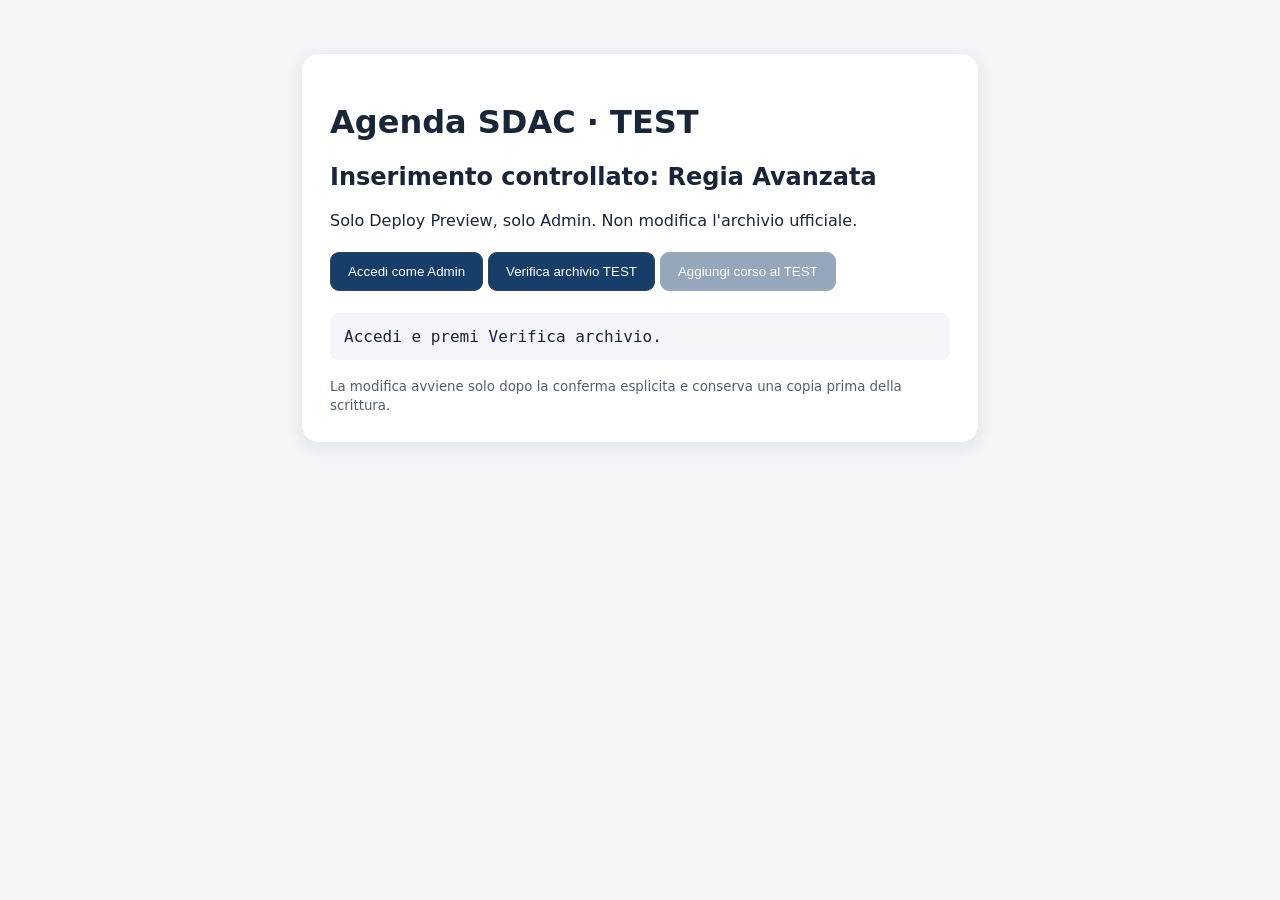
<file: aggiungi-regia-avanzata-test.html>
<!doctype html><html lang="it"><head><meta charset="utf-8"><meta name="viewport" content="width=device-width,initial-scale=1"><title>TEST · Regia Avanzata</title><style>body{font:16px system-ui;background:#f3f5f8;color:#192637;margin:0;padding:24px}main{max-width:620px;margin:30px auto;padding:28px;background:white;border-radius:16px;box-shadow:0 5px 18px #162a3d18}button{padding:11px 17px;border:1px solid #345;border-radius:9px;background:#173e69;color:white;cursor:pointer;margin:6px 5px 6px 0}button:disabled{opacity:.45;cursor:not-allowed}pre{white-space:pre-wrap;overflow-wrap:anywhere;background:#f3f5f8;padding:14px;border-radius:9px}small{color:#506070}</style></head><body><main><h1>Agenda SDAC · TEST</h1><h2>Inserimento controllato: Regia Avanzata</h2><p>Solo Deploy Preview, solo Admin. Non modifica l'archivio ufficiale.</p><p><button id="login">Accedi come Admin</button><button id="check">Verifica archivio TEST</button><button id="add" disabled>Aggiungi corso al TEST</button></p><pre id="out" role="status">Accedi e premi Verifica archivio.</pre><small>La modifica avviene solo dopo la conferma esplicita e conserva una copia prima della scrittura.</small></main><script src="https://identity.netlify.com/v1/netlify-identity-widget.js"></script><script>
const out=document.getElementById('out'),add=document.getElementById('add');let preview=null;
function msg(v){out.textContent=typeof v==='string'?v:JSON.stringify(v,null,2)}
function token(){return window.netlifyIdentity?.currentUser()?.token?.access_token || null}
async function api(method,body){const user=window.netlifyIdentity?.currentUser();if(!user)throw Error('Accedi come Admin.');const jwt=await user.jwt(); const res=await fetch('/.netlify/functions/add-regia-avanzata-test',{method,headers:{Authorization:'Bearer '+jwt,...(body?{'Content-Type':'application/json'}:{})},body:body?JSON.stringify(body):undefined,cache:'no-store'});const data=await res.json();if(!res.ok||!data.ok)throw Error(data.error||'Operazione non riuscita');return data}
document.getElementById('login').onclick=()=>window.netlifyIdentity?.open('login');
document.getElementById('check').onclick=async()=>{add.disabled=true;preview=null;try{const data=await api('GET');preview=data;msg(data);add.disabled=!!data.alreadyPresent}catch(e){msg(e.message)}};
add.onclick=async()=>{if(!preview||preview.alreadyPresent)return; if(!confirm('Confermi l’aggiunta di Regia Avanzata SOLO nell’archivio TEST?'))return;add.disabled=true;try{const data=await api('POST',{confirmation:'AGGIUNGI REGIA AVANZATA TEST',baseUpdatedAt:preview.updatedAt});msg(data);preview=null}catch(e){msg(e.message)}};
window.netlifyIdentity?.on('logout',()=>{preview=null;add.disabled=true;msg('Sessione chiusa')});
</script></body></html>
</file>
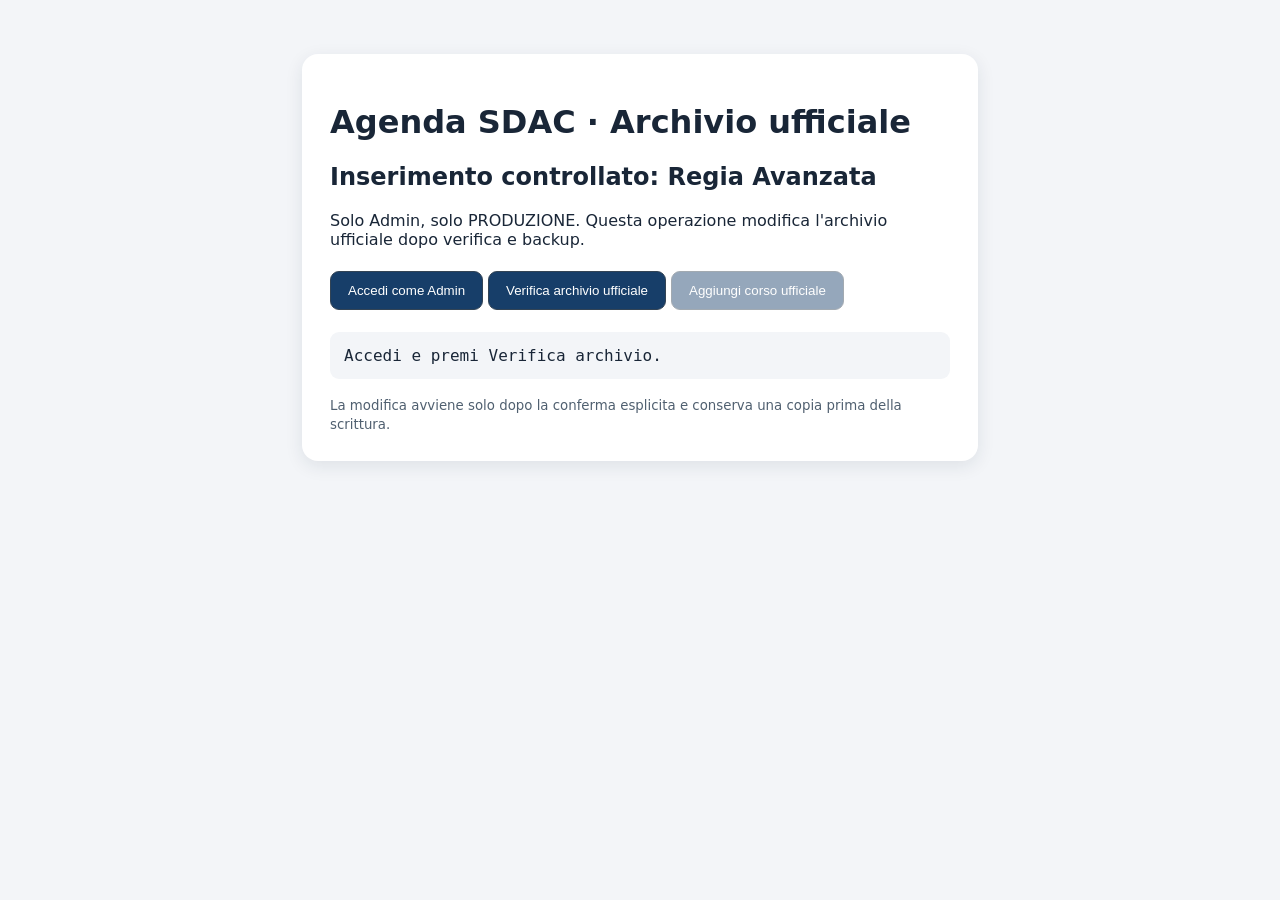
<file: aggiungi-regia-avanzata-ufficiale.html>
<!doctype html><html lang="it"><head><meta charset="utf-8"><meta name="viewport" content="width=device-width,initial-scale=1"><title>PRODUZIONE · Regia Avanzata</title><style>body{font:16px system-ui;background:#f3f5f8;color:#192637;margin:0;padding:24px}main{max-width:620px;margin:30px auto;padding:28px;background:white;border-radius:16px;box-shadow:0 5px 18px #162a3d18}button{padding:11px 17px;border:1px solid #345;border-radius:9px;background:#173e69;color:white;cursor:pointer;margin:6px 5px 6px 0}button:disabled{opacity:.45;cursor:not-allowed}pre{white-space:pre-wrap;overflow-wrap:anywhere;background:#f3f5f8;padding:14px;border-radius:9px}small{color:#506070}</style></head><body><main><h1>Agenda SDAC · Archivio ufficiale</h1><h2>Inserimento controllato: Regia Avanzata</h2><p>Solo Admin, solo PRODUZIONE. Questa operazione modifica l'archivio ufficiale dopo verifica e backup.</p><p><button id="login">Accedi come Admin</button><button id="check">Verifica archivio ufficiale</button><button id="add" disabled>Aggiungi corso ufficiale</button></p><pre id="out" role="status">Accedi e premi Verifica archivio.</pre><small>La modifica avviene solo dopo la conferma esplicita e conserva una copia prima della scrittura.</small></main><script src="https://identity.netlify.com/v1/netlify-identity-widget.js"></script><script>
const out=document.getElementById('out'),add=document.getElementById('add');let preview=null;
function msg(v){out.textContent=typeof v==='string'?v:JSON.stringify(v,null,2)}
function token(){return window.netlifyIdentity?.currentUser()?.token?.access_token || null}
async function api(method,body){const user=window.netlifyIdentity?.currentUser();if(!user)throw Error('Accedi come Admin.');const jwt=await user.jwt(); const res=await fetch('/.netlify/functions/add-regia-avanzata-production',{method,headers:{Authorization:'Bearer '+jwt,...(body?{'Content-Type':'application/json'}:{})},body:body?JSON.stringify(body):undefined,cache:'no-store'});const data=await res.json();if(!res.ok||!data.ok)throw Error(data.error||'Operazione non riuscita');return data}
document.getElementById('login').onclick=()=>window.netlifyIdentity?.open('login');
document.getElementById('check').onclick=async()=>{add.disabled=true;preview=null;try{const data=await api('GET');preview=data;msg(data);add.disabled=!!data.alreadyPresent}catch(e){msg(e.message)}};
add.onclick=async()=>{if(!preview||preview.alreadyPresent)return; if(!confirm('Confermi l’aggiunta di Regia Avanzata nell’archivio UFFICIALE della scuola?'))return;add.disabled=true;try{const data=await api('POST',{confirmation:'AGGIUNGI REGIA AVANZATA PRODUZIONE',baseUpdatedAt:preview.updatedAt});msg(data);preview=null}catch(e){msg(e.message)}};
window.netlifyIdentity?.on('logout',()=>{preview=null;add.disabled=true;msg('Sessione chiusa')});
</script></body></html>
</file>
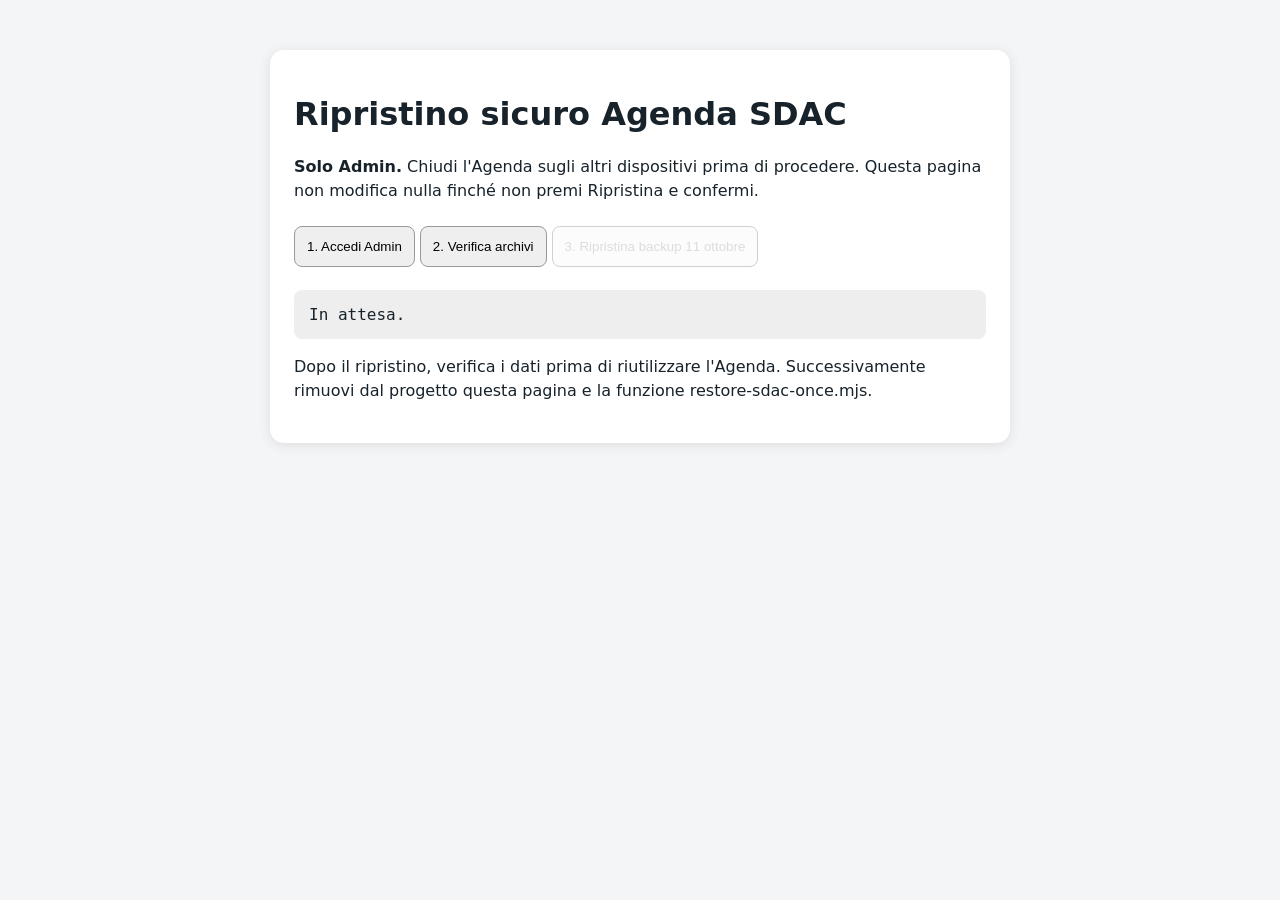
<file: ripristino-sdac.html>
<!doctype html><html lang="it"><head><meta charset="utf-8"><meta name="viewport" content="width=device-width,initial-scale=1"><title>Ripristino SDAC - Solo Admin</title><style>body{font:16px system-ui;background:#f4f5f7;color:#17222b;max-width:740px;margin:30px auto;padding:20px}main{background:white;border-radius:14px;padding:24px;box-shadow:0 2px 12px #ddd}button{margin:7px 5px 7px 0;padding:12px;border-radius:8px;border:1px solid #999;cursor:pointer}button:disabled{opacity:.45;cursor:not-allowed}pre{white-space:pre-wrap;overflow-wrap:anywhere;background:#eee;padding:15px;border-radius:8px}p{line-height:1.5}</style></head><body><main><h1>Ripristino sicuro Agenda SDAC</h1><p><strong>Solo Admin.</strong> Chiudi l'Agenda sugli altri dispositivi prima di procedere. Questa pagina non modifica nulla finché non premi Ripristina e confermi.</p><button id="login">1. Accedi Admin</button><button id="check">2. Verifica archivi</button><button id="restore" disabled>3. Ripristina backup 11 ottobre</button><pre id="status">In attesa.</pre><p>Dopo il ripristino, verifica i dati prima di riutilizzare l'Agenda. Successivamente rimuovi dal progetto questa pagina e la funzione restore-sdac-once.mjs.</p></main><script src="https://identity.netlify.com/v1/netlify-identity-widget.js"></script><script>
const endpoint="/.netlify/functions/restore-sdac-once", output=document.getElementById("status"), btn=document.getElementById("restore");let checked=null;
function show(x){output.textContent=typeof x==="string"?x:JSON.stringify(x,null,2)}
async function request(method,body){const user=window.netlifyIdentity?.currentUser();if(!user)throw Error("Accedi con account Admin");const token=await user.jwt();const r=await fetch(endpoint,{method,headers:{Authorization:"Bearer "+token,...(body?{"content-type":"application/json"}:{})},body:body?JSON.stringify(body):undefined,cache:"no-store"});const result=await r.json();if(!r.ok)throw Error(result.error||"Errore "+r.status);return result}
document.getElementById("login").onclick=()=>window.netlifyIdentity.open("login");
document.getElementById("check").onclick=async()=>{btn.disabled=true;checked=null;try{const data=await request("GET");show(data);if(data.hasCurrent&&data.etag&&data.backup?.students===13){checked=data;btn.disabled=false}}catch(e){show("Verifica fallita: "+e.message)}};
btn.onclick=async()=>{if(!checked)return;const ok=prompt("Per confermare scrivi esattamente RIPRISTINA-11-OTTOBRE-2026");if(ok!=="RIPRISTINA-11-OTTOBRE-2026")return;btn.disabled=true;try{show(await request("POST",{confirm:ok,etag:checked.etag}));checked=null}catch(e){show("Ripristino non completato: "+e.message)}};
window.netlifyIdentity.init();
</script></body></html>
</file>
<file: style.css>
:root{
      --bg:#3f171d;
      --bg-deep:#2a1015;
      --bg-soft:#5a252d;
      --panel:#f3ebd8;
      --panel-strong:#fbf6ea;
      --panel-soft:#e8ddbf;
      --text:#2b211b;
      --muted:#6b5646;
      --line:#c9b48a;
      --line-strong:#b08a4a;
      --accent:#6a2530;
      --accent-strong:#4b1e24;
      --accent-soft:#7b3240;
      --accent2:#b08a4a;
      --danger:#8f2f35;
      --shadow: 0 18px 36px rgba(24,10,13,.24), 0 6px 14px rgba(24,10,13,.16);
      --shadow-soft: 0 10px 22px rgba(24,10,13,.12);
      --radius: 18px;
      --mono: ui-monospace, SFMono-Regular, Menlo, Monaco, Consolas, "Liberation Mono", "Courier New", monospace;
      --sans: "Inter", ui-sans-serif, system-ui, -apple-system, Segoe UI, Roboto, Helvetica, Arial, sans-serif;
      --serif: "Cormorant Garamond", Georgia, "Times New Roman", serif;
    }
    *{ box-sizing:border-box; }
    html,body{ height:100%; }
    body{
      margin:0;
      font-family: var(--sans);
      color: var(--text);
      background:
        radial-gradient(circle at top, rgba(255,255,255,.05), transparent 34%),
        linear-gradient(180deg, #5a252d 0%, var(--bg) 24%, var(--bg-deep) 100%);
      background-attachment: fixed;
      position:relative;
    }
    body::before{
      content:"";
      position:fixed; inset:0;
      pointer-events:none;
      background:
        linear-gradient(135deg, rgba(255,255,255,.025), transparent 28%, rgba(0,0,0,.05) 68%, transparent 100%),
        repeating-linear-gradient(0deg, rgba(255,255,255,.012) 0, rgba(255,255,255,.012) 2px, transparent 2px, transparent 5px);
      opacity:.55;
      mix-blend-mode:soft-light;
    }
    .wrap{ max-width: 1100px; margin:0 auto; padding:18px 14px 28px; }
    header{ display:flex; flex-direction:column; gap:6px; }
    .headerTop{ display:flex; gap:12px; align-items:flex-start; justify-content:space-between; flex-wrap:wrap; }
    .headerMeta{ display:flex; justify-content:flex-end; width:100%; min-height:20px; }
    .headLeft{ display:flex; align-items:center; gap:12px; flex-wrap:wrap; min-width:0; }
    h1{ margin:0; font-size:18px; letter-spacing:.2px; }
    .brandTitle{
      position:relative;
      display:inline-flex;
      flex-direction:column;
      align-items:flex-start;
      gap:6px;
      font-size:18px;
      font-weight:700;
      letter-spacing:.45px;
      color: rgba(233,237,241,.98);
      line-height:1.05;
      text-rendering: geometricPrecision;
    }
    .brandTitle::after{
      content:"";
      width:34px;
      height:1px;
      border-radius:999px;
      background: linear-gradient(90deg, rgba(122,162,255,.65), rgba(94,234,212,.38));
      opacity:.78;
    }
    .actions{ display:flex; gap:8px; flex-wrap:nowrap; justify-content:flex-end; align-items:center; margin-left:auto; }
    .btn{
      border:1px solid var(--line);
      background: rgba(255,255,255,.02);
      color: var(--text);
      padding:9px 12px;
      border-radius: 12px;
      cursor:pointer;
      user-select:none;
      font: inherit;
      display:inline-flex;
      align-items:center;
      gap:8px;
      line-height:1;
    }
    .btn:hover{ border-color: rgba(122,162,255,.55); background: rgba(122,162,255,.06); }
    .btn.primary{ border-color: rgba(122,162,255,.65); background: rgba(122,162,255,.12); }
    .btn.danger{ border-color: rgba(255,107,107,.55); background: rgba(255,107,107,.10); }
    .fileBtn{ position:relative; overflow:hidden; }
    .fileBtn input{ position:absolute; inset:0; opacity:0; cursor:pointer; }

    .tabs{ margin:14px 0; display:flex; gap:8px; flex-wrap:wrap; }
    .tab{
      width:42px;
      height:42px;
      padding:0;
      border-radius:999px;
      border:1px solid var(--line);
      cursor:pointer;
      color: var(--muted);
      background: rgba(255,255,255,.02);
      user-select:none;
      display:inline-flex;
      align-items:center;
      justify-content:center;
      transition: border-color .16s ease, background .16s ease, color .16s ease, transform .12s ease;
      -webkit-tap-highlight-color: transparent;
    }
    .tab:hover{ border-color: rgba(122,162,255,.45); background: rgba(255,255,255,.035); }
    .tab:active{ transform: translateY(1px); }
    .tab:focus-visible{
      outline:none;
      border-color: rgba(122,162,255,.68);
      box-shadow: 0 0 0 3px rgba(122,162,255,.14);
    }
    .tabIcon{
      width:19px;
      height:19px;
      display:inline-flex;
      align-items:center;
      justify-content:center;
      line-height:1;
    }
    .tabIcon svg{
      width:19px;
      height:19px;
      stroke: currentColor;
      stroke-width: 1.8;
      stroke-linecap: round;
      stroke-linejoin: round;
      fill: none;
      display:block;
    }
    .srOnly{
      position:absolute;
      width:1px;
      height:1px;
      padding:0;
      margin:-1px;
      overflow:hidden;
      clip: rect(0,0,0,0);
      white-space:nowrap;
      border:0;
    }
    .ico{ font-size:18px; line-height:1; display:inline-block; vertical-align:middle; }

    .tab.active{ color: var(--text); border-color: rgba(94,234,212,.55); background: rgba(94,234,212,.10); box-shadow: inset 0 0 0 1px rgba(255,255,255,.03); }

    .grid{ display:grid; grid-template-columns: 1.2fr .8fr; gap:14px; }
@media (max-width: 980px){
  .grid{ grid-template-columns:1fr; }
  .summaryCard .cardHeader{ display:none; }
}
    .card{
      background: rgba(255,255,255,.03);
      border:1px solid var(--line);
      border-radius: var(--radius);
      box-shadow: var(--shadow);
      overflow:hidden;
    }
    .cardHeader{
      padding: 12px 14px;
      border-bottom:1px solid var(--line);
      display:flex;
      align-items:center;
      justify-content:space-between;
      gap:10px;
      background: rgba(0,0,0,.18);
    }
    .cardHeader h2{ margin:0; font-size:14px; color: var(--muted); font-weight:700; letter-spacing:.2px; }
    .cardBody{ padding:14px; }
    .hint{ color: var(--muted); font-size:12px; }

    .calControls{ display:flex; align-items:center; gap:8px; flex-wrap:wrap; }
    .monthTitle{ font-weight:800; font-size:16px; }


.calendarStack{
  display:flex;
  flex-direction:column;
  gap:14px;
}

.agendaWeekCard .cardBody,
.todoPanelCard .cardBody,
.calendarMonthCard .cardBody{
  padding:14px;
}

.todoPanelCard .cardBody{
  padding-top:12px;
  padding-bottom:12px;
}

.todoPanelCard .todoMiniPanel{
  margin:0;
}

.todayLine{
  margin-top: 0;
  font-size: 15px;
  line-height: 1.25;
  color: var(--muted);
  opacity: .92;
  text-align: right;
  padding-right: 2px;
}


/* Bottoni icona compatti (Export/Import/Reset) */
.iconBtn{
  width:30px;
  height:30px;
  padding:0;
  justify-content:center;
  gap:0;
  border-radius:10px;
}

.iconBtn .ico{ font-size:18px; line-height:1; }


#loginBtn{
  padding-inline: 10px;
  min-width: 58px;
  justify-content:center;
}

@media (max-width: 640px){
  .brandTitle{ gap:5px; font-size:17px; }
  .brandTitle::after{ width:30px; }
  header{ gap:8px; }
  .headerTop{ gap:10px; }
  .actions{ gap:6px; }
  #loginBtn{ padding-inline: 9px; min-width: 54px; }
  .todayLine{ font-size:14px; }
}

@media (max-width: 520px){
  .actions{ gap:5px; }
  #loginBtn{ padding-inline: 8px; min-width: 50px; }
  .iconBtn{ width:28px; height:28px; border-radius:9px; }
  .iconBtn .ico{ font-size:17px; }
}

    
    /* Calendar "a colonne": giorni della settimana in verticale a sinistra,
       e settimane in colonne a destra (stile foglio di calcolo). */
    .calListGrid{
      display:grid;
      gap:8px;
      margin-top: 6px;
    }
    .wlabel{
  border:1px solid var(--line);
  border-radius: 999px;
  padding: 8px 10px;
  background: rgba(0,0,0,.14);
  color: var(--text);
  font-weight: 800;
  letter-spacing:.1px;

  display: inline-flex;
  width: fit-content;
  justify-self: start;   /* oppure center, se la vuoi centrata nella colonna */
  align-self: center;
}

    .day{
      border:1px solid var(--line);
      border-radius: 12px;
      min-height: 64px;
      padding: 8px 10px;
      background: rgba(255,255,255,.01);
      cursor:pointer;
      position:relative;
      overflow:hidden;
      display:flex;
      flex-direction: column;
      align-items:flex-start;
      justify-content:flex-start;
      gap: 4px;
    }
    .day:hover{ border-color: rgba(122,162,255,.55); background: rgba(122,162,255,.05); }
    .day.out{ opacity:.30; cursor:default; }
    .day.out:hover{ border-color: var(--line); background: rgba(255,255,255,.01); }
    .cellEmpty{
      border:1px solid var(--line);
      border-radius: 12px;
      min-height: 46px;
      background: rgba(255,255,255,.01);
      opacity:.22;
    }
    .dayNum{ font-family: var(--mono); font-size: 13px; opacity:.95; }

    .evPreview{
      width: 100%;
      font-size: 12px;
      color: var(--muted);
      line-height: 1.2;
    }
    .evLine{
      white-space: nowrap;
      overflow: hidden;
      text-overflow: ellipsis;
    }
    .evMore{
      margin-top: 2px;
      font-size: 11px;
      color: var(--muted);
      opacity: .9;
    }
    .today{
      position:absolute; top:8px; right:8px;
      font-size:11px; padding:3px 8px; border-radius:999px;
      border:1px solid rgba(94,234,212,.55);
      background: rgba(94,234,212,.12);
    }
    .dots{ position:absolute; left:8px; bottom:8px; display:flex; gap:5px; flex-wrap:wrap; }
    .dot{ width:7px; height:7px; border-radius:99px; background: rgba(122,162,255,.85); box-shadow: 0 0 0 2px rgba(122,162,255,.18); }
.list{ display:flex; flex-direction:column; gap:8px; margin-top:10px; }
    .item{
      border:1px solid var(--line);
      background: rgba(0,0,0,.12);
      padding:10px 10px;
      border-radius:12px;
      display:flex;
      gap:10px;
      align-items:flex-start;
      justify-content:space-between;
    }
    .itemMain{ display:flex; gap:10px; align-items:flex-start; min-width:0; flex:1; }
    .itemText{ min-width:0; }
    .t{ margin:0 0 4px; font-size:14px; word-break:break-word; }
    .s{ margin:0; font-size:12px; color: var(--muted); white-space:pre-wrap; word-break:break-word; }

    .smallBtn{
      border:1px solid var(--line);
      background: rgba(255,255,255,.02);
      color: var(--text);
      padding:7px 9px;
      border-radius:10px;
      cursor:pointer;
      font: inherit;
      line-height:1;
      user-select:none;
      white-space:nowrap;
      display:inline-flex;
      align-items:center;
      justify-content:center;
      text-decoration:none;
    }
    .smallBtn:hover{ border-color: rgba(122,162,255,.55); background: rgba(122,162,255,.06); }
    .smallBtn.danger:hover{ border-color: rgba(255,107,107,.55); background: rgba(255,107,107,.10); }

    .itemActions{
      display:flex;
      gap:6px;
      flex-wrap:wrap;
      justify-content:flex-end;
      flex-shrink:0;
    }

    .iconBtn{
      width:34px;
      height:34px;
      padding:0;
    }

    .iconBtn svg{
      width:16px;
      height:16px;
      display:block;
      pointer-events:none;
    }

    .iconBtn.danger svg{
      transform: translateY(-.5px);
    }


    .field{ display:flex; flex-direction:column; gap:6px; margin:10px 0; }
    label{ font-size:12px; color: var(--muted); }
    input[type="text"], input[type="time"], input[type="email"], input[type="tel"], textarea, select{
      width:100%;
      border:1px solid var(--line);
      background: rgba(0,0,0,.16);
      padding: 10px 10px;
      border-radius: 12px;
      outline:none;
      color: var(--text);
      font: inherit;
    }

.todoMiniPanel.collapsed .todoMiniBody{
  display:none;
}

.todoMiniHead{
  display:flex;
  align-items:center;
  gap:8px;
}

.summaryLink{
  flex:1;
  cursor:pointer;
  padding: 8px 10px;
  border-radius: 12px;
  display:flex;
  align-items:center;
  justify-content:space-between;
  min-height: 38px;
}

.summaryLink:active{ transform: translateY(1px); }
@media (hover:hover){
  .summaryLink:hover{ background: rgba(255,255,255,.04); }
}

.miniPlusBtn{
  width:34px;
  height:34px;
  border:1px solid var(--line);
  background: rgba(122,162,255,.10);
  color: var(--text);
  border-radius:10px;
  cursor:pointer;
  font: inherit;
  font-size:20px;
  line-height:1;
  display:inline-flex;
  align-items:center;
  justify-content:center;
  flex:0 0 auto;
}

.miniPlusBtn:hover{
  border-color: rgba(122,162,255,.55);
  background: rgba(122,162,255,.16);
}


    /* Fix menu a tendina (select) scuri anche nella lista opzioni */
    select{
      background: rgba(0,0,0,.22);
      color: var(--text);
    }
    select option, select optgroup{
      background-color: #0f1117;
      color: var(--text);
    }
    textarea{ min-height: 90px; resize: vertical; }

    .row{ display:flex; gap:10px; flex-wrap:wrap; align-items:flex-end; }
    .row > * { flex:1; }
    .tight{ flex: 0 0 auto; }

    .checkbox{ width:18px; height:18px; margin-top:2px; accent-color: var(--accent2); cursor:pointer; }

/* checkbox a destra nel riepilogo: allinealo bene */
#todoActiveList .checkbox{ margin-top:0; margin-left:10px; align-self:center; }
#todoActiveList .item{ cursor:pointer; }
#todoActiveList .item:active{ transform: translateY(1px); }

    .badge{
      font-size: 11px;
      padding: 3px 8px;
      border-radius: 999px;
      border:1px solid var(--line);
      color: var(--muted);
      background: rgba(255,255,255,.02);
      user-select:none;
    }
    .badge.high{ border-color: rgba(255,209,102,.55); color: #ffe6b5; background: rgba(255,209,102,.10); }
    .badge.med{ border-color: rgba(122,162,255,.55); color: #cfe0ff; background: rgba(122,162,255,.10); }
    .badge.low{ border-color: rgba(123,216,143,.55); color: #d7ffe2; background: rgba(123,216,143,.10); }

    /* Categorie eventi */
    .badge.cat{ font-weight:700; letter-spacing:.1px; }
    .badge.work{ border-color: rgba(255,107,107,.65); color:#ffd1d1; background: rgba(255,107,107,.12); }
    .badge.priv{ border-color: rgba(122,162,255,.65); color:#cfe0ff; background: rgba(122,162,255,.12); }
    .badge.sdac{ border-color: rgba(255,209,102,.75); color:#ffe9a8; background: rgba(255,209,102,.14); }
    .badge.other{ border-color: rgba(190,195,208,.45); color:#d9dee9; background: rgba(190,195,208,.10); }

    /* Anteprima titoli nel calendario (colore per categoria) */
    .evLine{
      white-space: nowrap;
      overflow: hidden;
      text-overflow: ellipsis;
      padding-left: 6px;
      border-left: 3px solid rgba(122,162,255,.75);
    }
    .evLine.cat-work{ border-left-color: rgba(255,107,107,.85); }
    .evLine.cat-priv{ border-left-color: rgba(122,162,255,.85); }
    .evLine.cat-sdac{ border-left-color: rgba(255,209,102,.92); }
    .evLine.cat-other{ border-left-color: rgba(190,195,208,.85); }

    .divider{ height:1px; background: var(--line); margin:12px 0; }


.summarySectionHead{
  display:flex;
  align-items:center;
  justify-content:space-between;
  gap:10px;
}

.agendaWeekList{
  display:flex;
  flex-direction:column;
  gap:10px;
  margin-top:12px;
}

.agendaWeekDay{
  border:1px solid var(--line);
  background: rgba(0,0,0,.12);
  border-radius:14px;
  padding:11px 12px;
  cursor:pointer;
  transition: border-color .15s ease, background .15s ease, transform .12s ease;
}

.agendaWeekDay:hover{
  border-color: rgba(122,162,255,.55);
  background: rgba(122,162,255,.06);
}

.agendaWeekDay:active{
  transform: translateY(1px);
}

.agendaWeekDay:focus-visible{
  outline: 2px solid rgba(122,162,255,.55);
  outline-offset: 2px;
}

.agendaWeekDay.isToday{
  border-color: rgba(94,234,212,.34);
  background: rgba(94,234,212,.07);
}

.agendaWeekHead{
  display:flex;
  align-items:flex-start;
  justify-content:space-between;
  gap:10px;
}

.agendaWeekMeta{
  min-width:0;
}

.agendaWeekTitle{
  font-size:14px;
  font-weight:800;
  color: var(--text);
  line-height:1.15;
}

.agendaWeekDate{
  margin-top:3px;
  font-size:12px;
  color: var(--muted);
}

.agendaWeekBadge{
  flex:0 0 auto;
  font-size:11px;
  line-height:1;
  padding:5px 8px;
  border-radius:999px;
  border:1px solid rgba(255,255,255,.08);
  color: var(--muted);
  background: rgba(255,255,255,.03);
  white-space:nowrap;
}

.agendaWeekBadge.hasEvents{
  border-color: rgba(122,162,255,.45);
  color: #cfe0ff;
  background: rgba(122,162,255,.10);
}

.agendaWeekEvents{
  display:flex;
  flex-direction:column;
  gap:7px;
  margin-top:10px;
}

.agendaWeekEvent{
  display:flex;
  align-items:center;
  gap:9px;
  min-width:0;
  font-size:13px;
  line-height:1.3;
}

.agendaWeekEventIcon{
  flex:0 0 auto;
  width:28px;
  height:28px;
  border-radius:999px;
  display:inline-flex;
  align-items:center;
  justify-content:center;
  font-size:15px;
  line-height:1;
  background: rgba(255,255,255,.34);
  border:1px solid rgba(176,138,74,.24);
  box-shadow: inset 0 1px 0 rgba(255,255,255,.38);
}

.agendaWeekEventIcon.cat-appuntamenti{ background: rgba(229,57,53,.14); border-color: rgba(229,57,53,.26); }
.agendaWeekEventIcon.cat-corsi{ background: rgba(255,255,255,.34); border-color: rgba(255,255,255,.24); }
.agendaWeekEventIcon.cat-riprese{ background: rgba(89,20,31,.16); border-color: rgba(216,63,85,.32); }
.agendaWeekEventIcon.cat-social{ background: rgba(187,109,255,.12); border-color: rgba(187,109,255,.24); }
.agendaWeekEventIcon.cat-youtube{ background: rgba(255,83,83,.14); border-color: rgba(255,83,83,.26); }
.agendaWeekEventIcon.cat-attrezzatura{ background: rgba(170,178,191,.16); border-color: rgba(170,178,191,.28); }
.agendaWeekEventIcon.cat-montaggio{ background: rgba(88,180,255,.14); border-color: rgba(88,180,255,.26); }
.agendaWeekEventIcon.cat-riunione{ background: rgba(255,188,92,.14); border-color: rgba(255,188,92,.28); }
.agendaWeekEventIcon.cat-comunicazione{ background: rgba(48,190,170,.14); border-color: rgba(48,190,170,.28); }
.agendaWeekEventIcon.cat-other{ background: rgba(255,255,255,.22); border-color: rgba(255,255,255,.18); }

.agendaWeekEventTime{
  flex:0 0 auto;
  min-width:42px;
  font-family: var(--mono);
  color: var(--text);
  opacity:.88;
}

.agendaWeekEventText{
  min-width:0;
  color: var(--text);
  word-break:break-word;
}

.agendaWeekEmpty{
  margin-top:10px;
  font-size:12px;
  color: var(--muted);
}

@media (max-width: 640px){
  .agendaWeekDay{ padding:10px 11px; }
  .agendaWeekHead{ align-items:center; }
  .agendaWeekBadge{ font-size:10px; padding:4px 7px; }
  .agendaWeekEvent{ font-size:12px; }
  .agendaWeekEventTime{ min-width:38px; }
}

    /* Modal */
    .overlay{
      position:fixed; inset:0;
      background: rgba(0,0,0,.62);
      display:none;
      align-items:center;
      justify-content:center;
      padding:14px;
      z-index: 50;
    }
    .modal{
      width: min(860px, 100%);
      background: rgba(18,20,27,.98);
      border:1px solid var(--line);
      border-radius: var(--radius);
      box-shadow: var(--shadow);
      overflow:hidden;
    }
    .modalHeader{
      display:flex;
      justify-content:space-between;
      align-items:center;
      gap:10px;
      padding: 12px 14px;
      border-bottom:1px solid var(--line);
      background: rgba(0,0,0,.25);
    }
    .modalHeader h3{ margin:0; font-size:14px; color: var(--muted); font-weight:800; letter-spacing:.2px; }
    .modalBody{
      padding:14px;
      display:grid;
      grid-template-columns: 1fr 1fr;
      gap:14px;
    }
    @media (max-width: 860px){ .modalBody{ grid-template-columns:1fr; } }

    footer{ margin-top: 14px; text-align:center; color: var(--muted); font-size:12px; }
    .hidden{ display:none !important; }

    /* Tabs in header (inline, salva una riga) */
    .tabs.inlineTabs{ margin: 0; gap:10px; }


    /* Spazio tra header e contenuti */
    #view-calendar, #view-notebook, #view-contacts{ margin-top: 10px; }


.gridSingle{
  grid-template-columns:1fr;
}

.contactsTools .field{
  margin-top:0;
}

.contactsFilterField{
  max-width: 240px;
}

.contactsMetaRow{
  display:flex;
  justify-content:space-between;
  align-items:baseline;
  gap:10px;
  margin-top: 2px;
}

.contactList{
  margin-top: 12px;
}

.contactItem{
  cursor:pointer;
  transition: border-color .15s ease, background .15s ease, transform .12s ease;
}

.contactItem:hover{
  border-color: rgba(122,162,255,.28);
  background: rgba(255,255,255,.018);
}

.contactItem:active{
  transform: translateY(1px);
}

.contactItem.expanded{
  background: rgba(255,255,255,.03);
  border-color: rgba(255,255,255,.09);
}

.contactHead{
  display:flex;
  justify-content:space-between;
  align-items:flex-start;
  gap:10px;
}

.contactName{
  font-size:15px;
  font-weight:700;
  color: var(--text);
  line-height:1.35;
}

.contactExcerpt{
  margin-top:3px;
  font-size:12px;
  color: var(--muted);
  word-break:break-word;
}

.contactCategory{
  white-space:nowrap;
}

.contactDetails{
  display:none;
  margin-top: 10px;
  padding-top: 10px;
  border-top:1px solid rgba(255,255,255,.06);
}

.contactItem.expanded .contactDetails{
  display:block;
}

.contactDetailRow{
  display:flex;
  gap:10px;
  align-items:flex-start;
  margin-top:8px;
  flex-wrap:wrap;
}

.contactDetailLabel{
  width:74px;
  flex:0 0 74px;
  font-size:12px;
  color: var(--muted);
}

.contactDetailValue{
  flex:1;
  min-width:0;
  font-size:13px;
  word-break:break-word;
}

.contactDetailValue a{
  color: var(--text);
  text-decoration:none;
  border-bottom:1px solid rgba(255,255,255,.16);
}

.contactDetailValue a:hover{
  color:#fff;
  border-bottom-color: rgba(122,162,255,.45);
}

.contactActions{
  display:flex;
  gap:8px;
  flex-wrap:wrap;
  margin-top:12px;
}

.emptyState{
  border:1px dashed rgba(255,255,255,.08);
  border-radius:14px;
  padding:18px 14px;
  text-align:center;
  color: var(--muted);
  background: rgba(255,255,255,.015);
}

.contactModal{
  width: min(720px, 100%);
}

.contactModalBody{
  grid-template-columns: 1fr 1fr;
}

.contactNotesField,
.contactModalHint{
  grid-column: 1 / -1;
}

.contactModalHint{
  margin-top:-2px;
}

@media (max-width: 760px){
  .contactModalBody{
    grid-template-columns:1fr;
  }
  .contactsFilterField{
    max-width:none;
  }
  .contactDetailLabel{
    width:auto;
    flex:0 0 100%;
  }
}

.collapsibleHeader{ cursor:pointer; }
.collapsibleHeader .chev{
  opacity:.7;
  transition: transform .15s ease;
}
.collapsible.collapsed .cardBody{ display:none; }
.collapsible.collapsed .chev{ transform: rotate(-90deg); }


/* ===== Agenda vinaccia da scrivania: phase 1 ===== */
html{ background: var(--bg-deep); }
.wrap{
  max-width: 1120px;
  padding: 22px 14px 34px;
}
header{
  padding: 18px 18px 14px;
  border: 1px solid rgba(201,180,138,.34);
  border-radius: calc(var(--radius) + 6px);
  background:
    linear-gradient(180deg, rgba(255,255,255,.08), rgba(255,255,255,.02)),
    linear-gradient(180deg, rgba(123,50,64,.88), rgba(58,20,27,.96));
  box-shadow: 0 22px 44px rgba(17,6,9,.34), inset 0 1px 0 rgba(255,255,255,.08);
  position: relative;
  overflow: hidden;
}
header::before{
  content:"";
  position:absolute; inset:0;
  background: linear-gradient(90deg, rgba(255,255,255,.02), transparent 22%, transparent 78%, rgba(0,0,0,.09));
  pointer-events:none;
}
.headLeft, .actions, .headerMeta{ position: relative; z-index: 1; }
.brandTitle{
  gap: 5px;
  font-family: var(--serif);
  font-size: 32px;
  font-weight: 600;
  letter-spacing: .7px;
  color: #fbf3e2;
  text-shadow: 0 1px 0 rgba(0,0,0,.18);
}
.brandTitle::after{
  width: 68px;
  height: 1px;
  background: linear-gradient(90deg, rgba(176,138,74,.95), rgba(243,235,216,.55));
  opacity: .9;
}
.todayLine{
  color: rgba(249,239,221,.84);
  font-family: var(--serif);
  font-size: 14px;
  letter-spacing: .25px;
}
.tabs.inlineTabs{ gap: 10px; }
.tab{
  width: 44px;
  height: 44px;
  border-radius: 14px;
  border: 1px solid rgba(233,221,191,.24);
  color: rgba(250,240,218,.84);
  background: linear-gradient(180deg, rgba(255,255,255,.08), rgba(255,255,255,.02));
  box-shadow: inset 0 1px 0 rgba(255,255,255,.1), 0 5px 12px rgba(20,8,10,.16);
}
.tab:hover{
  border-color: rgba(243,235,216,.44);
  background: linear-gradient(180deg, rgba(255,255,255,.11), rgba(255,255,255,.04));
}
.tab.active{
  color: #fff7e7;
  border-color: rgba(176,138,74,.72);
  background: linear-gradient(180deg, rgba(176,138,74,.26), rgba(176,138,74,.12));
  box-shadow: inset 0 1px 0 rgba(255,255,255,.15), 0 8px 14px rgba(20,8,10,.18);
}
.tab:focus-visible{
  border-color: rgba(243,235,216,.78);
  box-shadow: 0 0 0 3px rgba(243,235,216,.18), inset 0 1px 0 rgba(255,255,255,.12);
}
.btn, .smallBtn, .miniPlusBtn{
  border: 1px solid rgba(176,138,74,.35);
  color: var(--text);
  background: linear-gradient(180deg, rgba(255,249,238,.95), rgba(234,221,193,.95));
  border-radius: 12px;
  box-shadow: inset 0 1px 0 rgba(255,255,255,.72), 0 3px 10px rgba(45,18,22,.08);
  transition: transform .12s ease, box-shadow .16s ease, border-color .16s ease, background .16s ease;
}
.btn:hover, .smallBtn:hover, .miniPlusBtn:hover{
  border-color: rgba(176,138,74,.72);
  background: linear-gradient(180deg, rgba(255,252,245,1), rgba(239,228,204,1));
  box-shadow: inset 0 1px 0 rgba(255,255,255,.88), 0 8px 18px rgba(45,18,22,.12);
}
.btn:active, .smallBtn:active, .miniPlusBtn:active{ transform: translateY(1px); }
.btn.primary{
  color: #fbf6ea;
  border-color: rgba(82,29,37,.9);
  background: linear-gradient(180deg, rgba(123,50,64,.98), rgba(75,30,36,.98));
  box-shadow: inset 0 1px 0 rgba(255,255,255,.08), 0 7px 16px rgba(28,11,15,.2);
}
.btn.primary:hover{
  border-color: rgba(176,138,74,.92);
  background: linear-gradient(180deg, rgba(135,56,71,.98), rgba(82,33,40,.98));
}
.btn.danger, .smallBtn.danger{
  color: #fbf6ea;
  border-color: rgba(111,34,39,.86);
  background: linear-gradient(180deg, rgba(156,53,60,.98), rgba(120,39,45,.98));
}
#loginBtn{
  min-width: 70px;
  color: #fbf6ea;
  border-color: rgba(176,138,74,.48);
  background: linear-gradient(180deg, rgba(93,37,46,.98), rgba(60,25,31,.98));
}
#loginBtn:hover{ background: linear-gradient(180deg, rgba(110,44,55,.98), rgba(74,31,38,.98)); }
.iconBtn{
  background: linear-gradient(180deg, rgba(255,249,238,.95), rgba(234,221,193,.95));
}
.card, .modal{
  background:
    linear-gradient(180deg, rgba(255,255,255,.52), rgba(255,255,255,.16) 18%, transparent 18%),
    linear-gradient(180deg, var(--panel-strong), var(--panel));
  border: 1px solid rgba(176,138,74,.42);
  border-radius: var(--radius);
  box-shadow: var(--shadow);
}
.cardHeader, .modalHeader{
  background: linear-gradient(180deg, rgba(232,221,191,.88), rgba(225,212,180,.72));
  border-bottom: 1px solid rgba(176,138,74,.32);
}
.cardHeader h2, .modalHeader h3, .monthTitle{
  color: var(--text);
  font-family: var(--serif);
  font-weight: 700;
  letter-spacing: .25px;
}
.cardHeader h2{ font-size: 22px; }
.modalHeader h3{ font-size: 24px; }
.monthTitle{
  font-size: 28px;
  line-height: 1;
  min-width: 170px;
  text-align: center;
}
.cardBody, .modalBody{ background: transparent; }
.hint, label, .agendaWeekDate, .evPreview, .evMore, .agendaWeekEmpty, .contactExcerpt, .emptyState, footer{ color: var(--muted); }
footer{ color: rgba(243,235,216,.76); font-size: 12px; letter-spacing: .22px; }
.summaryLink{
  background: linear-gradient(180deg, rgba(255,255,255,.36), rgba(255,255,255,.1));
  border: 1px solid rgba(176,138,74,.22);
  box-shadow: inset 0 1px 0 rgba(255,255,255,.5);
}
.summaryTitle, .agendaWeekTitle, .contactName, .t{ color: var(--text); }
.summaryTitle, .agendaWeekTitle{ font-weight: 700; }
.day, .agendaWeekDay, .item, .emptyState, .contactItem.expanded{
  background: linear-gradient(180deg, rgba(255,255,255,.48), rgba(255,255,255,.16));
  border: 1px solid rgba(176,138,74,.24);
  box-shadow: var(--shadow-soft);
}
.day:hover, .agendaWeekDay:hover, .contactItem:hover, #todoActiveList .item:hover{
  border-color: rgba(106,37,48,.46);
  background: linear-gradient(180deg, rgba(255,255,255,.62), rgba(255,255,255,.2));
}
.dayNum, .agendaWeekEventTime{ color: var(--text); opacity: .92; }
.wlabel{
  color: var(--accent);
  border-color: rgba(176,138,74,.34);
  background: linear-gradient(180deg, rgba(255,255,255,.52), rgba(255,255,255,.16));
  box-shadow: inset 0 1px 0 rgba(255,255,255,.7);
}
.today{
  border-color: rgba(176,138,74,.62);
  background: rgba(176,138,74,.14);
  color: var(--accent);
  font-weight: 700;
}
input[type="text"], input[type="time"], input[type="email"], input[type="tel"], textarea, select{
  border: 1px solid rgba(176,138,74,.34);
  background: linear-gradient(180deg, rgba(255,252,246,.96), rgba(245,236,217,.96));
  color: var(--text);
  box-shadow: inset 0 1px 2px rgba(80,51,29,.08);
}
input::placeholder, textarea::placeholder{ color: rgba(107,86,70,.72); }
input[type="text"]:focus, input[type="time"]:focus, input[type="email"]:focus, input[type="tel"]:focus, textarea:focus, select:focus{
  border-color: rgba(106,37,48,.72);
  box-shadow: 0 0 0 3px rgba(106,37,48,.12), inset 0 1px 2px rgba(80,51,29,.08);
}
select{ background: linear-gradient(180deg, rgba(255,252,246,.98), rgba(245,236,217,.98)); }
select option, select optgroup{ background-color: #f5edd9; color: var(--text); }
.divider{ background: rgba(176,138,74,.32); }
.badge{
  color: var(--muted);
  border-color: rgba(176,138,74,.3);
  background: rgba(255,255,255,.36);
}
.badge.high{ border-color: rgba(143,47,53,.48); color:#6a2530; background: rgba(143,47,53,.10); }
.badge.med{ border-color: rgba(106,37,48,.4); color:#6a2530; background: rgba(106,37,48,.09); }
.badge.low{ border-color: rgba(146,126,66,.46); color:#715c23; background: rgba(176,138,74,.12); }
.badge.work{ border-color: rgba(143,47,53,.56); color:#6f2b31; background: rgba(143,47,53,.12); }
.badge.priv{ border-color: rgba(74,97,136,.45); color:#334f79; background: rgba(91,116,159,.11); }
.badge.sdac{ border-color: rgba(176,138,74,.64); color:#7b5a11; background: rgba(176,138,74,.16); }
.badge.other{ border-color: rgba(138,124,103,.4); color:#665647; background: rgba(138,124,103,.1); }
.evLine, .agendaWeekEvent{ color: var(--text); }
.evLine.cat-work, .agendaWeekEvent.cat-work{ border-left-color: rgba(143,47,53,.82); }
.evLine.cat-priv, .agendaWeekEvent.cat-priv{ border-left-color: rgba(91,116,159,.84); }
.evLine.cat-sdac, .agendaWeekEvent.cat-sdac{ border-left-color: rgba(176,138,74,.9); }
.evLine.cat-other, .agendaWeekEvent.cat-other{ border-left-color: rgba(138,124,103,.78); }
.agendaWeekDay.isToday{
  border-color: rgba(176,138,74,.46);
  background: linear-gradient(180deg, rgba(255,252,246,.78), rgba(239,228,204,.38));
}
.agendaWeekBadge{
  border-color: rgba(176,138,74,.24);
  background: rgba(255,255,255,.34);
  color: var(--muted);
}
.agendaWeekBadge.hasEvents{
  border-color: rgba(106,37,48,.36);
  color: var(--accent);
  background: rgba(106,37,48,.08);
}
.checkbox{ accent-color: var(--accent); }
.contactDetailValue a{
  color: var(--accent);
  border-bottom-color: rgba(106,37,48,.24);
}
.contactDetailValue a:hover{
  color: var(--accent-strong);
  border-bottom-color: rgba(106,37,48,.5);
}
.overlay{ background: rgba(33,12,16,.54); backdrop-filter: blur(2px); }
.modal{ border-radius: calc(var(--radius) + 2px); }
.collapsibleHeader .chev{ color: var(--muted); }
#view-calendar, #view-notebook, #view-contacts{ margin-top: 14px; }
@media (max-width: 760px){
  .brandTitle{ font-size: 28px; }
  .monthTitle{ min-width: auto; font-size: 24px; }
  .cardHeader h2{ font-size: 20px; }
  .modalHeader h3{ font-size: 22px; }
}
@media (max-width: 640px){
  .wrap{ padding: 16px 12px 26px; }
  header{ padding: 15px 14px 12px; }
  .brandTitle{ font-size: 26px; }
  .brandTitle::after{ width: 56px; }
  .todayLine{ font-size: 13px; }
  .tab{ width: 42px; height: 42px; border-radius: 13px; }
  .btn, .smallBtn, .miniPlusBtn{ border-radius: 11px; }
  .card, .modal{ border-radius: 16px; }
  .cardHeader h2{ font-size: 19px; }
}


/* ===== Agenda vinaccia da scrivania: phase 2 (segnalibri) ===== */
.headLeft{
  align-items:flex-end;
  gap: 16px;
}
.bookmarkTabs{
  position: relative;
  margin: 0;
  gap: 12px;
  align-items: flex-end;
  padding: 0 4px 10px 2px;
}
.bookmarkTabs::after{
  content:"";
  position:absolute;
  left:0;
  right:0;
  bottom:8px;
  height:1px;
  background: linear-gradient(90deg, rgba(243,235,216,.10), rgba(243,235,216,.42), rgba(243,235,216,.10));
  pointer-events:none;
}
.bookmarkTab{
  position: relative;
  width: auto;
  min-width: 116px;
  height: auto;
  min-height: 82px;
  padding: 14px 12px 23px;
  border-radius: 15px 15px 0 0;
  clip-path: polygon(0 0, 100% 0, 100% 82%, 50% 100%, 0 82%);
  display:flex;
  flex-direction:column;
  justify-content:flex-start;
  align-items:center;
  gap:8px;
  color: #f8efdf;
  text-shadow: 0 1px 0 rgba(0,0,0,.18);
  border-width: 1px;
  border-style: solid;
  transform: translateY(10px);
  transition: transform .16s ease, box-shadow .18s ease, filter .18s ease, border-color .16s ease;
  box-shadow: 0 12px 18px rgba(21,8,10,.22), inset 0 1px 0 rgba(255,255,255,.08);
  overflow: visible;
}
.bookmarkTab:hover{
  transform: translateY(12px);
  filter: saturate(1.02) brightness(1.02);
}
.bookmarkTab:active{
  transform: translateY(13px);
}
.bookmarkTab.active{
  transform: translateY(18px);
  z-index: 2;
  box-shadow: 0 16px 24px rgba(21,8,10,.26), inset 0 1px 0 rgba(255,255,255,.12);
}
.bookmarkTab.active:hover{
  transform: translateY(18px);
}
.bookmarkTab:focus-visible{
  outline: none;
  box-shadow: 0 0 0 3px rgba(243,235,216,.18), 0 16px 24px rgba(21,8,10,.26), inset 0 1px 0 rgba(255,255,255,.12);
}
.bookmarkTab--calendar{
  background: linear-gradient(180deg, rgba(121,49,61,.98), rgba(80,30,39,.98));
  border-color: rgba(176,138,74,.42);
}
.bookmarkTab--notebook{
  background: linear-gradient(180deg, rgba(49,82,68,.98), rgba(31,58,47,.98));
  border-color: rgba(176,138,74,.32);
}
.bookmarkTab--contacts{
  background: linear-gradient(180deg, rgba(147,104,56,.98), rgba(115,79,41,.98));
  border-color: rgba(176,138,74,.36);
}
.bookmarkTab .tabPin{
  position:absolute;
  top: 9px;
  left: 50%;
  transform: translateX(-50%);
  width: 7px;
  height: 7px;
  border-radius: 999px;
  background: rgba(255,248,232,.68);
  box-shadow: inset 0 1px 1px rgba(255,255,255,.55), 0 1px 2px rgba(0,0,0,.18);
  opacity: .92;
}
.bookmarkTab .tabIcon{
  width: 22px;
  height: 22px;
  margin-top: 8px;
}
.bookmarkTab .tabIcon svg{
  width: 22px;
  height: 22px;
  stroke-width: 1.8;
}
.bookmarkTab .tabText{
  display:block;
  font-size: 12px;
  font-weight: 700;
  letter-spacing: .55px;
  line-height: 1.1;
  text-transform: uppercase;
  text-align: center;
}
.bookmarkTab:not(.active){
  opacity: .97;
}
.bookmarkTab:not(.active) .tabText{
  opacity: .96;
}
.bookmarkTab.active .tabText{
  color: #fff8ec;
}
@media (max-width: 860px){
  .headerTop{
    align-items:flex-start;
  }
  .headLeft{
    width: 100%;
    justify-content: space-between;
    align-items:flex-end;
  }
  .bookmarkTabs{
    flex-wrap: nowrap;
    gap: 9px;
    padding-bottom: 8px;
  }
  .bookmarkTab{
    min-width: 98px;
    min-height: 76px;
    padding: 13px 10px 21px;
  }
}
@media (max-width: 640px){
  .headLeft{
    gap: 12px;
  }
  .bookmarkTabs{
    width: 100%;
    justify-content: space-between;
    gap: 8px;
    padding-right: 0;
  }
  .bookmarkTab{
    flex: 1 1 0;
    min-width: 0;
    min-height: 72px;
    padding: 12px 8px 19px;
    border-radius: 14px 14px 0 0;
  }
  .bookmarkTab .tabIcon{
    width: 20px;
    height: 20px;
    margin-top: 7px;
  }
  .bookmarkTab .tabIcon svg{
    width: 20px;
    height: 20px;
  }
  .bookmarkTab .tabText{
    font-size: 11px;
    letter-spacing: .4px;
  }
}
@media (max-width: 420px){
  .bookmarkTab{
    min-height: 68px;
    padding: 11px 7px 18px;
  }
  .bookmarkTab .tabPin{
    top: 8px;
    width: 6px;
    height: 6px;
  }
  .bookmarkTab .tabText{
    font-size: 10px;
    letter-spacing: .34px;
  }
}



/* ===== Header fix: utility row sopra, segnalibri sotto ===== */
.headerTop{
  align-items:flex-start;
  gap: 14px;
}
.headLeft{
  align-items:flex-start;
  gap: 0;
  flex: 0 0 auto;
}
.actions{
  margin-left:auto;
  flex: 0 0 auto;
}
.headerNav{
  display:flex;
  width:100%;
  align-items:flex-end;
  justify-content:flex-start;
  margin-top: 4px;
}
.bookmarkTabs{
  width: auto;
  max-width: 100%;
  justify-content:flex-start;
}
@media (max-width: 860px){
  .headLeft{
    width:auto;
    justify-content:flex-start;
  }
  .actions{
    width:auto;
    justify-content:flex-end;
  }
  .headerNav{
    margin-top: 2px;
  }
}
@media (max-width: 640px){
  .headerTop{
    gap: 10px;
  }
  .headLeft{
    width:100%;
  }
  .actions{
    width:100%;
    margin-left:0;
    justify-content:flex-end;
  }
  .headerNav{
    margin-top: 0;
  }
  .bookmarkTabs{
    width:100%;
  }
}


/* ===== Header refinement: brand and utility on one row, date under title ===== */
header{
  gap: 10px;
}
.headerTop{
  display:flex;
  flex-wrap:nowrap;
  align-items:flex-start;
  justify-content:space-between;
  gap: 18px;
}
.headLeft{
  flex: 1 1 auto;
  min-width: 0;
  width: auto;
  align-items:flex-start;
  justify-content:flex-start;
}
.brandBlock{
  display:flex;
  flex-direction:column;
  align-items:flex-start;
  gap: 5px;
  min-width: 0;
}
.actions{
  margin-left:auto;
  flex: 0 0 auto;
  align-items:center;
  justify-content:flex-end;
  flex-wrap:nowrap;
  gap: 8px;
}
.todayLine{
  min-height: 18px;
  margin: 0;
  padding-right: 0;
  text-align:left;
  color: rgba(243,235,216,.82);
  opacity: .96;
}
.headerNav{
  margin-top: 0;
  justify-content:flex-start;
}
.bookmarkTabs{
  width: auto;
  max-width: 100%;
  justify-content:flex-start;
}
@media (max-width: 860px){
  .headerTop{
    gap: 12px;
  }
  .brandTitle{
    font-size: 30px;
  }
  .todayLine{
    font-size: 12.5px;
  }
}
@media (max-width: 640px){
  .wrap{
    padding: 14px 10px 24px;
  }
  header{
    padding: 14px 12px 12px;
    gap: 8px;
  }
  .headerTop{
    gap: 8px;
  }
  .brandTitle{
    font-size: 24px;
  }
  .brandTitle::after{
    width: 46px;
  }
  .brandBlock{
    gap: 4px;
  }
  .todayLine{
    font-size: 11.5px;
    line-height: 1.2;
    max-width: 145px;
  }
  .actions{
    width: auto;
    margin-left: auto;
    gap: 5px;
  }
  #loginBtn{
    min-width: 50px;
    padding-inline: 8px;
  }
  .iconBtn{
    width: 28px;
    height: 28px;
    border-radius: 9px;
  }
  .iconBtn .ico{
    font-size: 16px;
  }
  .headerNav{
    margin-top: 1px;
  }
  .bookmarkTabs{
    width: 100%;
  }
}
@media (max-width: 420px){
  .headerTop{
    gap: 6px;
  }
  .brandTitle{
    font-size: 22px;
  }
  .todayLine{
    max-width: 126px;
    font-size: 11px;
  }
  .actions{
    gap: 4px;
  }
  #loginBtn{
    min-width: 46px;
    padding-inline: 7px;
  }
}


.bookmarkTab--today{
  background: linear-gradient(180deg, rgba(69,88,141,.98), rgba(42,55,96,.98));
  border-color: rgba(176,138,74,.36);
}

#view-today{ margin-top: 14px; }

.todayStack{
  display:flex;
  flex-direction:column;
  gap:14px;
}

.todayHeroCard .cardBody{
  padding:18px 16px;
}

.todayHeroTopRow{
  display:flex;
  align-items:center;
  gap:12px;
}

.todayHeroCenter{
  flex:1 1 auto;
  min-width:0;
  text-align:center;
}

.todayNavBtn{
  width:40px;
  height:40px;
  padding:0;
  flex:0 0 auto;
  border-radius:999px;
  font-size:18px;
}

.todayHeroKicker{
  font-size:12px;
  text-transform:uppercase;
  letter-spacing:.7px;
  color: var(--muted);
}

.todayHeroDate{
  margin-top:4px;
  font-family: var(--serif);
  font-size: 34px;
  line-height: 1;
  color: var(--text);
}

.todayHeroSubline{
  margin-top:8px;
  color: var(--muted);
  font-size:14px;
}

.todayMetaGrid{
  display:grid;
  grid-template-columns: repeat(4, minmax(0, 1fr));
  gap:10px;
}

.todayMetaItem--full{
  grid-column: auto;
}

.todayMetaItem{
  padding:10px 12px;
  border:1px solid rgba(176,138,74,.24);
  border-radius:12px;
  background: linear-gradient(180deg, rgba(255,255,255,.40), rgba(255,255,255,.14));
  text-align:center;
}

.todayMetaItem strong{
  display:block;
}

.todayMetaItem{
  padding:10px 12px;
  border:1px solid rgba(176,138,74,.24);
  border-radius:12px;
  background: linear-gradient(180deg, rgba(255,255,255,.40), rgba(255,255,255,.14));
}


.todayMetaLabel{
  display:block;
  margin-bottom:4px;
  font-size:12px;
  color: var(--muted);
}

.todaySectionTitle{
  font-weight:700;
  color: var(--text);
  margin-bottom:6px;
}

.todaySectionSub{
  color: var(--muted);
  font-size:13px;
  margin-bottom:8px;
}

.todayText{
  margin:0;
  line-height:1.55;
  color: var(--text);
}

.todayQuote{
  margin:10px 0 0;
  padding:10px 12px;
  border-left:3px solid var(--accent2);
  background: rgba(106,37,48,.06);
  border-radius:10px;
}

.todayQuote p{
  margin:0;
}

.todayFoodList{
  display:flex;
  flex-wrap:wrap;
  gap:8px;
  margin-bottom:10px;
}

.todayFoodChip{
  display:inline-flex;
  align-items:center;
  padding:6px 10px;
  border:1px solid rgba(176,138,74,.32);
  border-radius:999px;
  background: rgba(255,255,255,.36);
  color: var(--text);
  font-size:13px;
}

.todayProverbOriginal{
  font-family: var(--serif);
  font-size: 27px;
  line-height: 1.15;
  color: var(--text);
}

.todayProverbTranslation{
  margin-top:8px;
  color: var(--muted);
  font-size:14px;
}

@media (max-width: 640px){
  .todayHeroTopRow{
    gap:10px;
  }

  .todayNavBtn{
    width:36px;
    height:36px;
    font-size:16px;
  }

  .todayHeroDate{
    font-size: 28px;
    line-height: 1.05;
  }

  .todayMetaGrid{
    grid-template-columns: repeat(3, minmax(0, 1fr));
  }

  .todayMetaGrid{
    grid-template-columns: repeat(2, minmax(0, 1fr));
  }

  .todayProverbOriginal{
    font-size: 24px;
  }
}

.todayMetaItem--sun strong + strong{
  margin-top:6px;
}


/* ===== Agenda refinements: header, weekly panel, today highlight ===== */
.todayLine{
  font-family: var(--serif);
  font-size: 32px;
  font-weight: 600;
  line-height: 1.02;
  letter-spacing: .35px;
  color: #fbf3e2;
  text-shadow: 0 1px 0 rgba(0,0,0,.18);
  opacity: 1;
}

.agendaWeekCard .cardHeader.collapsibleHeader{
  cursor: pointer;
  user-select: none;
}

.agendaWeekTitle.isTodayLabel,
.agendaWeekDay.isToday .agendaWeekTitle{
  text-decoration: none;
}

@media (max-width: 860px){
  .todayLine{
    font-size: 22px;
  }
}

@media (max-width: 640px){
  .todayLine{
    font-size: 20px;
    max-width: 220px;
  }
}

@media (max-width: 420px){
  .todayLine{
    font-size: 18px;
    max-width: 180px;
  }
}



.todoNotebookBody{
  display:flex;
  flex-direction:column;
  gap:14px;
}

.todoAddCard .cardHeader,
.todoListCard .cardHeader{
  user-select:none;
}

.todoAddCard .cardHeader h2,
.todoListCard .cardHeader h2{
  font-size:20px;
}

.todoAddCard .cardBody,
.todoListCard .cardBody{
  padding:14px;
}

.todoAddCard .cardBody{
  background: linear-gradient(180deg, rgba(255,255,255,.22), rgba(255,255,255,.06));
}

.todoListCard .cardBody{
  background: linear-gradient(180deg, rgba(255,255,255,.26), rgba(255,255,255,.08));
}

.todoAddCard.collapsed .cardBody,
.todoListCard.collapsed .cardBody{
  display:none;
}

.todoListMeta{
  display:flex;
  align-items:center;
  gap:10px;
  flex-wrap:wrap;
}

.todoListFiltersRow{
  align-items:flex-end;
}

@media (max-width: 640px){
  .todoListMeta{
    gap:8px;
  }
}

/* ===== Taccuino: note rapide evolute ===== */
.notesCardBody{
  display:flex;
  flex-direction:column;
  gap:14px;
}

.notesListCard .cardHeader,
.notesEditorCard .cardHeader{
  user-select:none;
}

.notesListCard .cardHeader h2,
.notesEditorCard .cardHeader h2{
  font-size:20px;
}

.notesHeaderMeta{
  display:flex;
  align-items:center;
  gap:10px;
  flex-wrap:wrap;
}

.notesHeaderBtn{
  padding-inline:10px;
}

.notesToolbarActions .btn.isActive,
.notesHeaderMeta .btn.isActive{
  border-color: rgba(176,138,74,.56);
  background: rgba(176,138,74,.14);
  color: var(--accent);
}

.notesHeaderMeta .btn{
  padding-inline:10px;
}

.notesListCard .cardBody,
.notesEditorCard .cardBody{
  padding:14px;
}

.notesListCard .cardBody{
  background: linear-gradient(180deg, rgba(255,255,255,.26), rgba(255,255,255,.08));
}

.notesEditorCard.collapsed .cardBody,
.notesListCard.collapsed .cardBody{
  display:none;
}

.notesToolbar{
  display:flex;
  align-items:center;
  justify-content:flex-start;
  gap:10px;
  flex-wrap:wrap;
  margin-top:4px;
}

.notesToolbarActions{
  display:flex;
  gap:8px;
  flex-wrap:wrap;
}

.noteItem{
  align-items:stretch;
  cursor:pointer;
  flex-direction:column;
  gap:8px;
  padding:12px 12px;
}

.noteItem.active{
  border-color: rgba(106,37,48,.52);
  box-shadow: 0 0 0 2px rgba(106,37,48,.08), var(--shadow-soft);
}

.noteItemMain{
  flex:1 1 auto;
  min-width:0;
}

.noteItemHead{
  display:flex;
  align-items:flex-start;
  justify-content:space-between;
  gap:12px;
}

.noteItemTitle{
  min-width:0;
  flex:1 1 auto;
  display:flex;
  align-items:center;
  gap:8px;
  font-size:15px;
  font-weight:700;
  color: var(--text);
}

.noteItemTitle span{
  min-width:0;
  display:block;
  overflow:hidden;
  text-overflow:ellipsis;
  white-space:nowrap;
}

.noteItemPreview{
  margin-top:6px;
  font-size:12px;
  line-height:1.45;
  color: var(--muted);
  white-space:pre-wrap;
  word-break:break-word;
  display:-webkit-box;
  -webkit-line-clamp:2;
  -webkit-box-orient:vertical;
  overflow:hidden;
}

.noteItemActions{
  flex:0 0 auto;
  display:flex;
  align-items:center;
  gap:6px;
  flex-wrap:wrap;
  justify-content:flex-end;
}

.noteActionBtn{
  min-width:30px;
  height:30px;
  padding:0 7px;
  font-size:15px;
}

.noteActionBtn.isActive{
  border-color: rgba(176,138,74,.56);
  background: rgba(176,138,74,.14);
  color: var(--accent);
}

.noteActionBtn.isDisabled,
.noteActionBtn:disabled{
  opacity:.42;
  cursor:default;
  pointer-events:none;
}

.noteColor--cream{
  border-left:4px solid rgba(176,138,74,.55);
}
.noteColor--blush{
  border-left:4px solid rgba(177,86,104,.55);
}
.noteColor--sage{
  border-left:4px solid rgba(70,104,83,.58);
}
.noteColor--sky{
  border-left:4px solid rgba(91,116,159,.62);
}
.noteColor--gold{
  border-left:4px solid rgba(176,138,74,.8);
}

@media (max-width: 640px){
  .notesHeaderMeta{
    gap:8px;
  }

  .notesToolbar{
    align-items:stretch;
  }

  .notesToolbarActions{
    width:100%;
  }

  .notesToolbarActions .btn{
    flex:1 1 0;
    justify-content:center;
  }

  .noteItemHead{
    flex-direction:row;
    align-items:center;
    gap:8px;
  }

  .noteItemActions{
    width:auto;
    max-width:none;
    justify-content:flex-end;
    flex-wrap:nowrap;
    gap:4px;
  }

  .noteActionBtn{
    min-width:28px;
    height:28px;
    padding:0 6px;
    font-size:14px;
  }
}


/* ===== Agenda: palette sobria per segnalibro + dettagli cartacei ===== */
#view-calendar,
#view-notebook,
#view-contacts,
#view-today{
  --section-accent:#6a2530;
  --section-accent-strong:#4b1e24;
  --section-line:rgba(106,37,48,.24);
  --section-tint:rgba(106,37,48,.055);
  --section-shadow:rgba(106,37,48,.08);
}

#view-notebook{
  --section-accent:#4d6b5a;
  --section-accent-strong:#33493d;
  --section-line:rgba(77,107,90,.24);
  --section-tint:rgba(77,107,90,.06);
  --section-shadow:rgba(77,107,90,.08);
}

#view-contacts{
  --section-accent:#936838;
  --section-accent-strong:#6f4d28;
  --section-line:rgba(147,104,56,.26);
  --section-tint:rgba(147,104,56,.065);
  --section-shadow:rgba(147,104,56,.08);
}

#view-today{
  --section-accent:#5b749f;
  --section-accent-strong:#3c5074;
  --section-line:rgba(91,116,159,.25);
  --section-tint:rgba(91,116,159,.065);
  --section-shadow:rgba(91,116,159,.085);
}

/* Card principali: bordo interno e dettagli d'angolo da agenda di pregio */
#view-calendar .calendarStack > .card,
#view-notebook > .grid > .card,
#view-contacts .gridSingle > .card,
#view-today .todayStack > .card{
  position:relative;
  box-shadow:
    var(--shadow),
    inset 0 0 0 1px rgba(255,255,255,.22),
    inset 0 0 0 2px var(--section-line);
}

#view-calendar .calendarStack > .card::before,
#view-notebook > .grid > .card::before,
#view-contacts .gridSingle > .card::before,
#view-today .todayStack > .card::before{
  content:"";
  position:absolute;
  inset:8px;
  border-radius:calc(var(--radius) - 8px);
  border:1px solid rgba(255,255,255,.16);
  pointer-events:none;
  opacity:.9;
}


/* Header: solo una traccia di colore, non una tinta piena */
#view-calendar .cardHeader,
#view-notebook .cardHeader,
#view-contacts .cardHeader,
#view-today .cardHeader{
  border-bottom-color: var(--section-line);
  box-shadow: inset 0 -1px 0 rgba(255,255,255,.18);
}

#view-calendar .cardHeader h2,
#view-notebook .cardHeader h2,
#view-contacts .cardHeader h2,
#view-today .cardHeader h2{
  color: var(--section-accent-strong);
}

#view-calendar .cardHeader h2::after,
#view-notebook .cardHeader h2::after,
#view-contacts .cardHeader h2::after,
#view-today .cardHeader h2::after{
  content:"";
  display:block;
  width:34px;
  height:1px;
  margin-top:5px;
  border-radius:999px;
  background: linear-gradient(90deg, var(--section-accent), transparent);
  opacity:.42;
}

/* Bottoni: la carta resta neutra, ma il colore del segnalibro compare sotto e negli stati */
#view-calendar .btn,
#view-calendar .smallBtn,
#view-notebook .btn,
#view-notebook .smallBtn,
#view-contacts .btn,
#view-contacts .smallBtn,
#view-today .btn,
#view-today .smallBtn{
  box-shadow:
    inset 0 1px 0 rgba(255,255,255,.72),
    inset 0 -2px 0 var(--section-line),
    0 3px 10px rgba(45,18,22,.08);
}

#view-calendar .btn:hover,
#view-calendar .smallBtn:hover,
#view-notebook .btn:hover,
#view-notebook .smallBtn:hover,
#view-contacts .btn:hover,
#view-contacts .smallBtn:hover,
#view-today .btn:hover,
#view-today .smallBtn:hover{
  border-color: color-mix(in srgb, var(--section-accent) 44%, rgba(176,138,74,.72));
  background: linear-gradient(180deg, rgba(255,252,245,1), rgba(239,228,204,1));
}

#view-calendar .btn.primary,
#view-notebook .btn.primary,
#view-contacts .btn.primary,
#view-today .btn.primary{
  color:#fbf6ea;
  border-color: color-mix(in srgb, var(--section-accent-strong) 78%, rgba(82,29,37,.9));
  background: linear-gradient(
    180deg,
    color-mix(in srgb, var(--section-accent) 82%, white 8%),
    color-mix(in srgb, var(--section-accent-strong) 92%, black 4%)
  );
  box-shadow:
    inset 0 1px 0 rgba(255,255,255,.08),
    inset 0 -2px 0 rgba(255,255,255,.06),
    0 7px 16px color-mix(in srgb, var(--section-accent-strong) 34%, rgba(28,11,15,.2));
}

/* Contorni attivi / focus */
#view-calendar .btn:focus-visible,
#view-calendar .smallBtn:focus-visible,
#view-notebook .btn:focus-visible,
#view-notebook .smallBtn:focus-visible,
#view-contacts .btn:focus-visible,
#view-contacts .smallBtn:focus-visible,
#view-today .btn:focus-visible,
#view-today .smallBtn:focus-visible,
#view-calendar input:focus,
#view-calendar textarea:focus,
#view-calendar select:focus,
#view-notebook input:focus,
#view-notebook textarea:focus,
#view-notebook select:focus,
#view-contacts input:focus,
#view-contacts textarea:focus,
#view-contacts select:focus,
#view-today input:focus,
#view-today textarea:focus,
#view-today select:focus{
  outline:none;
  border-color: color-mix(in srgb, var(--section-accent) 64%, rgba(106,37,48,.72));
  box-shadow: 0 0 0 3px var(--section-tint), inset 0 1px 2px rgba(80,51,29,.08);
}

/* Calendario */
#view-calendar .agendaWeekCard,
#view-calendar .calendarMonthCard{
  border-color: color-mix(in srgb, var(--section-accent) 18%, rgba(176,138,74,.42));
}

#view-calendar .agendaWeekDay.isToday{
  box-shadow:
    0 10px 22px rgba(24,10,13,.10),
    inset 0 0 0 1px rgba(255,255,255,.34),
    inset 0 0 0 2px var(--section-line);
}

#view-calendar .agendaWeekBadge.hasEvents,
#view-calendar .today{
  border-color: color-mix(in srgb, var(--section-accent) 42%, rgba(176,138,74,.62));
  color: var(--section-accent);
  background: var(--section-tint);
}

#view-calendar .agendaWeekEvent,
#view-calendar .evLine{
  box-shadow: inset 0 0 0 999px rgba(255,255,255,.01);
}

/* Taccuino */
#view-notebook .notesCard,
#view-notebook .todoNotebookBody > .card{
  border-color: color-mix(in srgb, var(--section-accent) 18%, rgba(176,138,74,.42));
}

#view-notebook .notesListCard .cardHeader,
#view-notebook .notesEditorCard .cardHeader,
#view-notebook .todoAddCard .cardHeader,
#view-notebook .todoListCard .cardHeader{
  border-bottom-color: var(--section-line);
}

#view-notebook .notesToolbarActions .btn.isActive,
#view-notebook .notesHeaderMeta .btn.isActive,
#view-notebook .noteActionBtn.isActive,
#view-notebook .noteItem.active{
  border-color: color-mix(in srgb, var(--section-accent) 54%, rgba(176,138,74,.56));
  background: var(--section-tint);
  color: var(--section-accent-strong);
}

#view-notebook .noteItem.active{
  box-shadow: 0 0 0 2px var(--section-tint), var(--shadow-soft);
}

#view-notebook .checkbox{
  accent-color: var(--section-accent);
}

/* Rubrica */
#view-contacts .contactItem:hover,
#view-contacts .contactItem.expanded{
  border-color: color-mix(in srgb, var(--section-accent) 34%, rgba(176,138,74,.42));
}

#view-contacts .contactCategory{
  border-color: color-mix(in srgb, var(--section-accent) 30%, rgba(176,138,74,.30));
  color: var(--section-accent-strong);
  background: var(--section-tint);
}

#view-contacts .contactDetailValue a{
  color: var(--section-accent-strong);
  border-bottom-color: var(--section-line);
}

#view-contacts #openContactBtn{
  border-color: color-mix(in srgb, var(--section-accent) 28%, rgba(176,138,74,.35));
}

/* Oggi */
#view-today .todayNavBtn,
#view-today .todayFoodChip{
  border-color: color-mix(in srgb, var(--section-accent) 28%, rgba(176,138,74,.35));
}

#view-today .todayQuote{
  border-left-color: var(--section-accent);
  background: var(--section-tint);
}

#view-today .todayMetaItem,
#view-today .todayFoodChip{
  box-shadow: inset 0 0 0 1px rgba(255,255,255,.16);
}

#view-today .todayMetaItem{
  border-color: color-mix(in srgb, var(--section-accent) 24%, rgba(176,138,74,.24));
}

#view-today .todayProverbOriginal,
#view-today .todayHeroKicker{
  color: var(--section-accent-strong);
}

/* Piccola vignettatura calda da agenda in pelle, molto sottile */
body{
  background:
    radial-gradient(circle at 50% -18%, rgba(255,255,255,.06), transparent 34%),
    radial-gradient(circle at 50% 120%, rgba(72,33,24,.12), transparent 36%),
    linear-gradient(180deg, #5a252d 0%, var(--bg) 24%, var(--bg-deep) 100%);
}

/* Mobile: dettagli ancora più discreti */
@media (max-width: 640px){
  #view-calendar .calendarStack > .card::before,
  #view-notebook > .grid > .card::before,
  #view-contacts .gridSingle > .card::before,
  #view-today .todayStack > .card::before{
    inset:6px;
  }


  #view-calendar .cardHeader h2::after,
  #view-notebook .cardHeader h2::after,
  #view-contacts .cardHeader h2::after,
  #view-today .cardHeader h2::after{
    width:26px;
    margin-top:4px;
    opacity:.34;
  }
}


/* ===== Account Agenda ===== */
.accountModal{
  width:min(760px, 100%);
}

.accountModalBody{
  display:block;
  padding:16px;
}

.accountIntro{
  margin-bottom:14px;
}

.accountIntroTitle{
  font-family: var(--serif);
  font-size: 24px;
  line-height: 1.05;
  color: var(--text);
}

.accountIntroText{
  margin:8px 0 0;
  color: var(--muted);
  line-height:1.5;
}

.accountStatus{
  margin-bottom:14px;
  padding:10px 12px;
  border-radius:12px;
  border:1px solid rgba(176,138,74,.28);
  background: rgba(255,255,255,.36);
  color: var(--text);
}

.accountStatus--success{
  border-color: rgba(77,107,90,.36);
  background: rgba(77,107,90,.08);
  color:#33493d;
}

.accountStatus--error{
  border-color: rgba(143,47,53,.34);
  background: rgba(143,47,53,.08);
  color:#6f2b31;
}

.accountStatus--info{
  border-color: rgba(106,37,48,.26);
  background: rgba(106,37,48,.06);
  color: var(--accent-strong);
}

.accountAuthTabs{
  display:flex;
  gap:8px;
  flex-wrap:wrap;
  margin-bottom:12px;
}

.accountTabBtn.isActive{
  border-color: rgba(106,37,48,.52);
  background: rgba(106,37,48,.10);
  color: var(--accent-strong);
}

.accountPane,
.accountUserCard,
.accountPlanCard{
  border:1px solid rgba(176,138,74,.26);
  border-radius:14px;
  padding:14px;
  background: linear-gradient(180deg, rgba(255,255,255,.42), rgba(255,255,255,.14));
  box-shadow: var(--shadow-soft);
}

.accountPaneTitle{
  font-family: var(--serif);
  font-size:20px;
  line-height:1.1;
  color: var(--text);
  margin-bottom:8px;
}

.accountPasswordText{
  margin:0 0 12px;
  color:var(--muted);
  line-height:1.5;
}

.accountPane form{
  margin:0;
}

.accountPane input:-webkit-autofill,
.accountPane input:-webkit-autofill:hover,
.accountPane input:-webkit-autofill:focus{
  -webkit-text-fill-color:var(--text);
  transition:background-color 9999s ease-out 0s;
}

.accountFormActions{
  display:flex;
  gap:8px;
  flex-wrap:wrap;
  margin-top:12px;
}

.accountPlans{
  display:grid;
  grid-template-columns: 1fr 1fr;
  gap:12px;
  margin-top:16px;
}

.accountPlanCard--premium{
  border-color: rgba(106,37,48,.28);
  box-shadow: 0 0 0 1px rgba(106,37,48,.08), var(--shadow-soft);
}

.accountPlanHeader{
  display:flex;
  align-items:flex-start;
  justify-content:space-between;
  gap:10px;
  margin-bottom:10px;
}

.accountPlanName{
  font-family: var(--serif);
  font-size:22px;
  color: var(--text);
}

.accountPlanPrice{
  text-align:right;
  font-weight:700;
  color: var(--accent-strong);
}

.accountPlanPrice span{
  display:block;
  margin-top:2px;
  font-size:12px;
  font-weight:500;
  color: var(--muted);
}

.accountPlanList{
  margin:0 0 14px;
  padding-left:18px;
  color: var(--text);
  line-height:1.45;
}

.accountPlanList li + li{
  margin-top:5px;
}

.accountPlansHint{
  margin-top:10px;
}

.accountInfoGrid{
  display:grid;
  grid-template-columns: repeat(3, minmax(0, 1fr));
  gap:10px;
  margin-bottom:14px;
}

.accountInfoItem{
  border:1px solid rgba(176,138,74,.24);
  border-radius:12px;
  padding:10px 12px;
  background: linear-gradient(180deg, rgba(255,255,255,.40), rgba(255,255,255,.14));
}

.accountInfoLabel{
  display:block;
  margin-bottom:4px;
  font-size:12px;
  color: var(--muted);
}

.accountUserCardTitle{
  font-family: var(--serif);
  font-size:22px;
  color: var(--text);
}

.accountUserCardText{
  margin:8px 0 0;
  color: var(--muted);
  line-height:1.5;
}

@media (max-width: 760px){
  .accountPlans{
    grid-template-columns:1fr;
  }

  .accountInfoGrid{
    grid-template-columns:1fr;
  }
}

@media (max-width: 640px){
  .accountModalBody{
    padding:14px;
  }

  .accountIntroTitle{
    font-size:22px;
  }

  .accountPaneTitle,
  .accountUserCardTitle,
  .accountPlanName{
    font-size:18px;
  }

  .accountFormActions .btn{
    width:100%;
    justify-content:center;
  }
}

/* ===== Account / Login modal scroll fix ===== */

/* L'overlay deve poter scorrere verticalmente */
.overlay{
  align-items: flex-start;
  overflow-y: auto;
  overscroll-behavior: contain;
  padding: 12px;
}

/* Il modal account deve stare dentro l'altezza visibile */
.accountModal{
  width: min(760px, 100%);
  max-height: calc(100dvh - 24px);
  margin: auto;
  display: flex;
  flex-direction: column;
  overflow: hidden;
  box-sizing: border-box;
}

/* Header sempre visibile mentre scorri il contenuto */
.accountModal .modalHeader{
  position: sticky;
  top: 0;
  z-index: 5;
  background: inherit;
}

/* Il corpo del pannello deve scorrere */
.accountModalBody{
  overflow-y: auto;
  -webkit-overflow-scrolling: touch;
  min-height: 0;
  flex: 1 1 auto;
  padding-bottom: 24px;
}

/* Evita che elementi larghi rompano il layout */
.accountModalBody,
.accountModalBody *{
  box-sizing: border-box;
}

.accountModalBody .row,
.accountModalBody .actions,
.accountModalBody .plans,
.accountModalBody .planCard{
  max-width: 100%;
}

/* Migliora i telefoni in orizzontale e schermi bassi */
@media (max-height: 520px){
  .overlay{
    padding: 6px;
  }

  .accountModal{
    max-height: calc(100dvh - 12px);
    border-radius: 14px;
  }

  .accountModalBody{
    padding-bottom: 18px;
  }
}

/* Su schermi stretti, evita che i pulsanti si schiaccino male */
@media (max-width: 640px){
  .accountModal{
    width: 100%;
  }

  .accountModalBody .actions,
  .accountModalBody .plans{
    display: flex;
    flex-direction: column;
    gap: 10px;
  }

  .accountModalBody button,
  .accountModalBody .btn,
  .accountModalBody .smallBtn{
    width: 100%;
  }
}



/* === SDAC Agenda Phase 1 overrides === */
:root{
  --bg:#0a0a0b;
  --bg-deep:#000000;
  --bg-soft:#24070d;
  --panel:#101012;
  --panel-strong:#151518;
  --panel-soft:#1b1b1f;
  --text:#f5f5f7;
  --muted:#d1d1d6;
  --line:#64111a;
  --line-strong:#a31222;
  --accent:#c1121f;
  --accent-strong:#8d0d19;
  --accent-soft:#dc3648;
  --accent2:#ffffff;
  --danger:#ff5c67;
  --shadow: 0 18px 36px rgba(0,0,0,.38), 0 6px 14px rgba(0,0,0,.24);
  --shadow-soft: 0 10px 22px rgba(0,0,0,.24);
}
body{
  color: var(--text);
  background:
    radial-gradient(circle at top, rgba(255,255,255,.04), transparent 28%),
    linear-gradient(180deg, #2b0b12 0%, #0c0c0d 28%, #000 100%);
}
body::before{
  background:
    linear-gradient(135deg, rgba(255,255,255,.02), transparent 28%, rgba(193,18,31,.06) 68%, transparent 100%),
    repeating-linear-gradient(0deg, rgba(255,255,255,.009) 0, rgba(255,255,255,.009) 2px, transparent 2px, transparent 5px);
  opacity:.7;
}
.brandTitle{
  color:#fff;
  letter-spacing:.5px;
}
.brandTitle::after{
  width:52px;
  background: linear-gradient(90deg, rgba(193,18,31,.95), rgba(255,255,255,.55));
}
.todayLine,
.cardHeader h2,
.monthTitle,
.hint,
.summaryTitle,
.summaryLinkLabel,
.accountInfoLabel,
.accountPlanName,
.accountPlanPrice,
label{
  color: var(--muted);
}
.card{
  background: linear-gradient(180deg, rgba(18,18,22,.95), rgba(8,8,10,.96));
  border-color: rgba(193,18,31,.45);
  box-shadow: 0 18px 40px rgba(0,0,0,.42), 0 8px 24px rgba(193,18,31,.08);
}
.cardHeader{
  background: linear-gradient(180deg, rgba(159,16,32,.22), rgba(0,0,0,.28));
  border-bottom-color: rgba(193,18,31,.38);
}
.btn,
.smallBtn,
.miniPlusBtn,
.summaryLink{
  color:#fff;
  border-color: rgba(193,18,31,.44);
  background: rgba(255,255,255,.03);
}
.btn:hover,
.smallBtn:hover,
.miniPlusBtn:hover,
.summaryLink:hover{
  border-color: rgba(255,255,255,.42);
  background: rgba(193,18,31,.16);
}
.btn.primary,
.smallBtn.primary{
  background: linear-gradient(180deg, rgba(193,18,31,.95), rgba(125,12,24,.95));
  border-color: rgba(255,255,255,.22);
  color:#fff;
}
.btn.danger{
  background: rgba(255,92,103,.14);
  border-color: rgba(255,92,103,.45);
}
.tab{
  color:#f3f3f4;
  border-color: rgba(193,18,31,.42);
  background: rgba(255,255,255,.025);
}
.tab:hover{
  border-color: rgba(255,255,255,.36);
  background: rgba(193,18,31,.13);
}
.tab.active{
  color:#fff;
  border-color: rgba(255,255,255,.36);
  background: linear-gradient(180deg, rgba(193,18,31,.88), rgba(120,10,22,.92));
  box-shadow: inset 0 0 0 1px rgba(255,255,255,.05);
}
.bookmarkTab .tabPin{
  background: linear-gradient(180deg, rgba(255,255,255,.95), rgba(255,255,255,.45));
}
input, textarea, select{
  background: rgba(255,255,255,.04) !important;
  color:#fff !important;
  border-color: rgba(193,18,31,.38) !important;
}
input::placeholder, textarea::placeholder{
  color: rgba(255,255,255,.52);
}
input:focus, textarea:focus, select:focus{
  border-color: rgba(255,255,255,.42) !important;
  box-shadow: 0 0 0 3px rgba(193,18,31,.16);
}
.item, .list .row, .contactItem, .agendaWeekDay, .e, .todoCard, .noteItem{
  border-color: rgba(193,18,31,.22);
}
.badge{
  color:#fff;
  border-color: rgba(255,255,255,.18);
  background: rgba(255,255,255,.05);
}
.badge.high,
.badge.med,
.badge.low{
  color:#fff;
}
.badge.appuntamenti{ border-color: rgba(255,92,103,.62); background: rgba(255,92,103,.16); color:#fff; }
.badge.corsi{ border-color: rgba(255,255,255,.42); background: rgba(255,255,255,.10); color:#fff; }
.badge.riprese{ border-color: rgba(193,18,31,.72); background: rgba(193,18,31,.16); color:#fff; }
.badge.social{ border-color: rgba(235,92,160,.6); background: rgba(235,92,160,.14); color:#fff; }
.badge.youtube{ border-color: rgba(255,0,0,.7); background: rgba(255,0,0,.14); color:#fff; }
.badge.other{ border-color: rgba(255,255,255,.26); background: rgba(255,255,255,.07); color:#fff; }
.contactCategory{
  border-color: rgba(255,255,255,.24);
  color:#fff;
  background: rgba(255,255,255,.06);
}
.wlabel,
.dcell{
  background: rgba(255,255,255,.02);
  color:#fff;
  border-color: rgba(193,18,31,.24);
}
.dcell.today{
  background: rgba(193,18,31,.18);
  border-color: rgba(255,255,255,.34);
}
.accountPlans{
  opacity:.92;
}
.accountUserCard,
.accountPlanCard{
  background: linear-gradient(180deg, rgba(159,16,32,.16), rgba(255,255,255,.03));
  border-color: rgba(193,18,31,.36);
}
.accountIntroText{
  color:#f5f5f7;
}


/* SDAC Agenda v1.1 */
select,
select:focus,
select option,
select optgroup,
#view-calendar select,
#view-notebook select,
#view-contacts select,
#view-today select{
  background: #111418 !important;
  color: #ffffff !important;
}

select{
  border-color: rgba(255,255,255,.18) !important;
}

select option,
select optgroup{
  background-color: #111418 !important;
  color: #ffffff !important;
}

.badge.appuntamenti{ border-color: rgba(229,57,53,.62); color:#fff0f0; background: rgba(229,57,53,.16); }
.badge.corsi{ border-color: rgba(255,255,255,.34); color:#ffffff; background: rgba(255,255,255,.08); }
.badge.riprese{ border-color: rgba(0,0,0,.68); color:#ffffff; background: rgba(0,0,0,.28); }
.badge.social{ border-color: rgba(176,26,58,.62); color:#ffe6ee; background: rgba(176,26,58,.16); }
.badge.youtube{ border-color: rgba(255,0,0,.62); color:#fff1f1; background: rgba(255,0,0,.16); }
.badge.other{ border-color: rgba(255,255,255,.28); color:#f2f2f2; background: rgba(255,255,255,.08); }

.evLine.cat-appuntamenti, .agendaWeekEvent.cat-appuntamenti{ border-left-color: rgba(229,57,53,.95) !important; }
.evLine.cat-corsi, .agendaWeekEvent.cat-corsi{ border-left-color: rgba(255,255,255,.88) !important; }
.evLine.cat-riprese, .agendaWeekEvent.cat-riprese{ border-left-color: rgba(0,0,0,.95) !important; }
.evLine.cat-social, .agendaWeekEvent.cat-social{ border-left-color: rgba(176,26,58,.92) !important; }
.evLine.cat-youtube, .agendaWeekEvent.cat-youtube{ border-left-color: rgba(255,0,0,.92) !important; }
.evLine.cat-other, .agendaWeekEvent.cat-other{ border-left-color: rgba(255,255,255,.7) !important; }


/* ===== SDAC Agenda: phase 2 overrides ===== */
:root{
  --bg:#120d10;
  --bg-deep:#080608;
  --bg-soft:#1c1216;
  --panel:#151014;
  --panel-strong:#1c151a;
  --panel-soft:#23191f;
  --text:#f7f4f6;
  --muted:#c6bbc1;
  --line:#51313b;
  --line-strong:#7e2231;
  --accent:#b31f38;
  --accent-strong:#7e1527;
  --accent-soft:#d8485d;
  --accent2:#ffffff;
  --danger:#d83f55;
  --shadow: 0 18px 36px rgba(0,0,0,.42), 0 6px 14px rgba(0,0,0,.28);
  --shadow-soft: 0 10px 22px rgba(0,0,0,.20);
}
body{
  color: var(--text);
  background: radial-gradient(circle at top, rgba(179,31,56,.12), transparent 26%), linear-gradient(180deg, #241218 0%, var(--bg) 24%, var(--bg-deep) 100%);
}
header{
  border-color: rgba(216,63,85,.28);
  background: linear-gradient(180deg, rgba(58,15,24,.96), rgba(16,10,13,.98));
}
.brandTitle{ color:#fff; }
.brandTitle::after{ background: linear-gradient(90deg, rgba(255,255,255,.84), rgba(216,63,85,.82)); }
.todayLine{ color: rgba(255,255,255,.82); }
.bookmarkTabs::after{ background: linear-gradient(90deg, rgba(255,255,255,.05), rgba(255,255,255,.24), rgba(255,255,255,.05)); }
.bookmarkTab{ color:#fff; text-shadow:none; box-shadow:0 12px 18px rgba(0,0,0,.32), inset 0 1px 0 rgba(255,255,255,.06); }
.bookmarkTab--calendar, .bookmarkTab--notebook, .bookmarkTab--contacts, .bookmarkTab--today{ border-color: rgba(216,63,85,.32); }
.bookmarkTab--calendar{ background: linear-gradient(180deg, rgba(173,28,54,.96), rgba(96,17,32,.98)); }
.bookmarkTab--notebook{ background: linear-gradient(180deg, rgba(65,19,27,.96), rgba(27,14,18,.98)); }
.bookmarkTab--contacts{ background: linear-gradient(180deg, rgba(125,31,46,.96), rgba(52,17,24,.98)); }
.bookmarkTab--today{ background: linear-gradient(180deg, rgba(98,29,45,.96), rgba(30,14,20,.98)); }
.bookmarkTab.active{ box-shadow:0 18px 24px rgba(0,0,0,.35), inset 0 1px 0 rgba(255,255,255,.09); }
.card, .modal{
  background: linear-gradient(180deg, rgba(255,255,255,.03), rgba(255,255,255,.01)), linear-gradient(180deg, #1b1418, #120e11);
  border-color: rgba(216,63,85,.26);
}
.cardHeader, .modalHeader{
  background: linear-gradient(180deg, rgba(179,31,56,.18), rgba(179,31,56,.08));
  border-bottom-color: rgba(216,63,85,.22);
}
.cardHeader h2, .modalHeader h3, .monthTitle, .summaryTitle, .agendaWeekTitle, .contactName, .t, .todayHeroDate, .todaySectionTitle, .todayProverbOriginal, .todayProverbTranslation{
  color: var(--text);
}
.btn, .smallBtn, .miniPlusBtn{
  border-color: rgba(216,63,85,.28);
  background: linear-gradient(180deg, rgba(255,255,255,.08), rgba(255,255,255,.03));
  color: var(--text);
  box-shadow: inset 0 1px 0 rgba(255,255,255,.06), 0 3px 10px rgba(0,0,0,.15);
}
.btn:hover, .smallBtn:hover, .miniPlusBtn:hover{
  border-color: rgba(216,63,85,.56);
  background: linear-gradient(180deg, rgba(255,255,255,.12), rgba(255,255,255,.05));
}
.btn.primary{
  border-color: rgba(216,63,85,.78);
  background: linear-gradient(180deg, rgba(179,31,56,.98), rgba(126,21,39,.98));
}
.btn.danger, .smallBtn.danger{
  border-color: rgba(216,63,85,.82);
  background: linear-gradient(180deg, rgba(182,42,67,.98), rgba(132,25,43,.98));
}
#loginBtn{ background: linear-gradient(180deg, rgba(179,31,56,.94), rgba(87,17,30,.98)); }
.day, .agendaWeekDay, .item, .emptyState, .contactItem.expanded, .todayMetaItem, .summaryLink{
  background: linear-gradient(180deg, rgba(255,255,255,.04), rgba(255,255,255,.02));
  border-color: rgba(216,63,85,.18);
}
.day:hover, .agendaWeekDay:hover, .contactItem:hover, #todoActiveList .item:hover{
  border-color: rgba(216,63,85,.42);
  background: linear-gradient(180deg, rgba(179,31,56,.12), rgba(255,255,255,.03));
}
.wlabel, .todayMetaItem, .agendaWeekBadge, .badge{
  background: rgba(255,255,255,.04);
  border-color: rgba(216,63,85,.18);
  color: var(--muted);
}
.today{ border-color: rgba(216,63,85,.55); background: rgba(179,31,56,.18); color:#fff; }
input[type="text"], input[type="time"], input[type="email"], input[type="tel"], input[type="password"], textarea, select{
  border-color: rgba(216,63,85,.24);
  background: linear-gradient(180deg, rgba(10,8,9,.88), rgba(22,15,19,.96));
  color: #fff;
}
input::placeholder, textarea::placeholder{ color: rgba(255,255,255,.46); }
input[type="text"]:focus, input[type="time"]:focus, input[type="email"]:focus, input[type="tel"]:focus, input[type="password"]:focus, textarea:focus, select:focus{
  border-color: rgba(216,63,85,.72);
  box-shadow: 0 0 0 3px rgba(179,31,56,.16);
}
select, select option, select optgroup{ background: #120d10; color:#fff; }
.contactDetailValue a{ color: #fff; border-bottom-color: rgba(216,63,85,.35); }
.contactDetailValue a:hover{ color: #ffdfe4; border-bottom-color: rgba(216,63,85,.72); }
.overlay{ background: rgba(0,0,0,.72); }
footer{ color: rgba(255,255,255,.7); }

/* categorie eventi reali */
.badge.cat.appuntamenti{ border-color: rgba(255,99,120,.55); color:#ffd7dd; background: rgba(255,99,120,.12); }
.badge.cat.corsi{ border-color: rgba(255,255,255,.26); color:#fff; background: rgba(255,255,255,.08); }
.badge.cat.riprese{ border-color: rgba(216,63,85,.72); color:#fff; background: rgba(216,63,85,.16); }
.badge.cat.social{ border-color: rgba(187,109,255,.56); color:#eedbff; background: rgba(187,109,255,.14); }
.badge.cat.youtube{ border-color: rgba(255,83,83,.72); color:#ffe0e0; background: rgba(255,83,83,.16); }
.badge.cat.other{ border-color: rgba(255,255,255,.22); color:#e6dfe2; background: rgba(255,255,255,.06); }
.evLine.cat-appuntamenti, .agendaWeekEvent.cat-appuntamenti{ border-left-color: rgba(255,99,120,.9); }
.evLine.cat-corsi, .agendaWeekEvent.cat-corsi{ border-left-color: rgba(255,255,255,.78); }
.evLine.cat-riprese, .agendaWeekEvent.cat-riprese{ border-left-color: rgba(216,63,85,.95); }
.evLine.cat-social, .agendaWeekEvent.cat-social{ border-left-color: rgba(187,109,255,.92); }
.evLine.cat-youtube, .agendaWeekEvent.cat-youtube{ border-left-color: rgba(255,83,83,.92); }
.evLine.cat-other, .agendaWeekEvent.cat-other{ border-left-color: rgba(255,255,255,.5); }

/* rubrica */
#view-contacts .contactCategory{ background: rgba(255,255,255,.05); color:#fff; }
#view-contacts .contactCategory,
#view-contacts .badge{ border-color: rgba(216,63,85,.24); }

.eventMetaRow{ display:flex; flex-wrap:wrap; gap:8px; margin-top:8px; }
.eventMetaChip{
  display:inline-flex;
  align-items:center;
  gap:6px;
  padding:6px 10px;
  border-radius:999px;
  border:1px solid rgba(216,63,85,.28);
  background: rgba(255,255,255,.04);
  color: var(--text);
  font-size:12px;
  line-height:1.2;
}

.accountPlanCard, .accountUserCard{
  background: linear-gradient(180deg, rgba(255,255,255,.04), rgba(255,255,255,.02));
  border-color: rgba(216,63,85,.22);
}
.accountPlanCard--premium{ box-shadow: 0 0 0 1px rgba(216,63,85,.24) inset; }
.accountIntroText, .accountPlanList, .accountUserCardText, .accountInfoLabel{ color: var(--muted); }
.accountPlanName, .accountPlanPrice, .accountPaneTitle, .accountIntroTitle, .accountUserCardTitle, .accountInfoItem strong{ color: var(--text); }

@media (max-width: 640px){
  .todayHeroDate{ font-size: 28px; }
}

/* ===== SDAC Agenda: readability fix for panel titles ===== */
#view-calendar .cardHeader h2,
#view-notebook .cardHeader h2,
#view-contacts .cardHeader h2,
#view-today .cardHeader h2{
  color:#f7f4f6;
  text-shadow: 0 1px 0 rgba(0,0,0,.55), 0 0 10px rgba(0,0,0,.12);
}

#view-calendar .cardHeader h2::after,
#view-notebook .cardHeader h2::after,
#view-contacts .cardHeader h2::after,
#view-today .cardHeader h2::after{
  background: linear-gradient(90deg, color-mix(in srgb, var(--section-accent) 72%, white 18%), transparent 88%);
  opacity:.82;
}

#view-today .todayHeroKicker,
#view-today .todaySectionTitle,
#view-today .todayProverbOriginal{
  color:#f7f4f6;
  text-shadow: 0 1px 0 rgba(0,0,0,.48);
}

#view-notebook .notesHeaderMeta .hint,
#view-notebook .todoListMeta .hint,
#view-contacts .contactsMetaRow .hint,
#view-today .todayHeroSubline{
  color:rgba(247,244,246,.82);
}


/* categorie eventi estese */
.badge.cat.attrezzatura{ border-color: rgba(170,178,191,.46); color:#f0f4f9; background: rgba(170,178,191,.12); }
.badge.cat.montaggio{ border-color: rgba(88,180,255,.58); color:#e4f4ff; background: rgba(88,180,255,.14); }
.badge.cat.riunione{ border-color: rgba(255,188,92,.54); color:#fff0cf; background: rgba(255,188,92,.14); }
.badge.cat.comunicazione{ border-color: rgba(48,190,170,.56); color:#d8fff8; background: rgba(48,190,170,.14); }
.evLine.cat-attrezzatura, .agendaWeekEvent.cat-attrezzatura{ border-left-color: rgba(170,178,191,.88) !important; }
.evLine.cat-montaggio, .agendaWeekEvent.cat-montaggio{ border-left-color: rgba(88,180,255,.92) !important; }
.evLine.cat-riunione, .agendaWeekEvent.cat-riunione{ border-left-color: rgba(255,188,92,.92) !important; }
.evLine.cat-comunicazione, .agendaWeekEvent.cat-comunicazione{ border-left-color: rgba(48,190,170,.92) !important; }


/* Prossimi 7 giorni: icone categoria al posto del trattino */
.agendaWeekEvent{
  padding-left:0 !important;
  border-left:none !important;
}

.agendaWeekEventText{
  flex:1 1 auto;
}

@media (max-width: 640px){
  .agendaWeekEvent{
    gap:8px;
  }
  .agendaWeekEventIcon{
    width:26px;
    height:26px;
    font-size:14px;
  }
}

/* ===== SDAC Agenda: phase 3 (Oggi cinema) ===== */
.todayCardNote{
  margin-top:12px;
}
.todayPersonBlock{
  display:flex;
  flex-direction:column;
  gap:10px;
}

.todayPersonHeadline{
  margin:0;
  font-family: var(--serif);
  font-size: clamp(24px, 3.4vw, 34px);
  line-height:1.15;
  font-weight:700;
  color: var(--text);
  letter-spacing:-0.01em;
}

.todayPersonNote{
  margin-top:0;
  max-width:70ch;
  color: var(--text);
}

#view-today .todayMetaGrid{
  grid-template-columns: repeat(4, minmax(0, 1fr));
}

#view-today .todayMetaItem strong{
  color:#f7f4f6;
}

#view-today .todayMetaItem--sun strong + strong{
  margin-top:5px;
  font-size:13px;
  color:rgba(247,244,246,.78);
}

#view-today .todaySectionSub{
  color:rgba(247,244,246,.72);
}
#view-today .todayPersonHeadline{
  color:#f7f4f6;
  text-shadow: 0 1px 0 rgba(0,0,0,.48);
}

#view-today .todayPersonNote{
  color:rgba(247,244,246,.86);
}

#view-today .todayFoodChip{
  border-color: color-mix(in srgb, var(--section-accent) 28%, rgba(176,138,74,.35));
  background: rgba(255,255,255,.06);
  color:#f7f4f6;
}

#view-today .todayProverbTranslation{
  color:rgba(247,244,246,.78);
}

@media (max-width: 760px){
  #view-today .todayMetaGrid{
    grid-template-columns: repeat(2, minmax(0, 1fr));
  }
}


/* ===== SDAC Agenda: theme toggle + light mode ===== */
.brandRow{
  display:flex;
  align-items:center;
  gap:10px;
  min-width:0;
}

.themeToggle{
  width:34px;
  height:34px;
  border-radius:999px;
  border:1px solid rgba(216,63,85,.34);
  background: linear-gradient(180deg, rgba(255,255,255,.1), rgba(255,255,255,.04));
  color:#fff;
  display:inline-flex;
  align-items:center;
  justify-content:center;
  cursor:pointer;
  padding:0;
  box-shadow: inset 0 1px 0 rgba(255,255,255,.12), 0 6px 14px rgba(0,0,0,.18);
  transition: transform .12s ease, border-color .16s ease, background .16s ease, box-shadow .16s ease;
}

.themeToggle:hover{
  border-color: rgba(216,63,85,.62);
  background: linear-gradient(180deg, rgba(255,255,255,.16), rgba(255,255,255,.07));
  transform: translateY(-1px);
}

.themeToggle:active{
  transform: translateY(0);
}

.themeToggle:focus-visible{
  outline:none;
  box-shadow: 0 0 0 3px rgba(216,63,85,.18), inset 0 1px 0 rgba(255,255,255,.16), 0 6px 14px rgba(0,0,0,.14);
}

.themeToggleGlyph{
  display:block;
  font-size:16px;
  line-height:1;
}

@media (max-width: 640px){
  .brandRow{ gap:8px; }
  .themeToggle{ width:30px; height:30px; }
  .themeToggleGlyph{ font-size:14px; }
}

html[data-theme="light"]{
  color-scheme: light;
}

html[data-theme="light"] body{
  color: #35271f;
  background: radial-gradient(circle at top, rgba(255,255,255,.55), transparent 30%), linear-gradient(180deg, #f6efe2 0%, #eadfc9 34%, #d9c8ab 100%);
}

html[data-theme="light"] body::before{
  background: linear-gradient(135deg, rgba(255,255,255,.35), transparent 28%, rgba(140,111,70,.08) 68%, transparent 100%), repeating-linear-gradient(0deg, rgba(140,111,70,.03) 0, rgba(140,111,70,.03) 2px, transparent 2px, transparent 5px);
  opacity:.72;
  mix-blend-mode:normal;
}

html[data-theme="light"] header{
  border-color: rgba(176,138,74,.22);
  background: linear-gradient(180deg, rgba(255,251,244,.96), rgba(243,233,216,.94));
  box-shadow: 0 16px 32px rgba(121,88,44,.10);
}

html[data-theme="light"] .brandTitle{ color:#5a2f33; }
html[data-theme="light"] .brandTitle::after{ background: linear-gradient(90deg, rgba(176,138,74,.94), rgba(141,88,56,.58)); }
html[data-theme="light"] .todayLine{ color: rgba(83,62,47,.82); }

html[data-theme="light"] .themeToggle{
  border-color: rgba(176,138,74,.36);
  background: linear-gradient(180deg, rgba(255,255,255,.96), rgba(244,234,216,.92));
  color:#7a532f;
  box-shadow: inset 0 1px 0 rgba(255,255,255,.9), 0 6px 14px rgba(121,88,44,.12);
}

html[data-theme="light"] .themeToggle:hover{
  border-color: rgba(141,88,56,.58);
  background: linear-gradient(180deg, rgba(255,255,255,.98), rgba(239,227,207,.96));
}

html[data-theme="light"] .bookmarkTabs::after{
  background: linear-gradient(90deg, rgba(176,138,74,.05), rgba(176,138,74,.24), rgba(176,138,74,.05));
}

html[data-theme="light"] .bookmarkTab{
  color:#4b3126;
  text-shadow:none;
  box-shadow:0 10px 18px rgba(121,88,44,.12), inset 0 1px 0 rgba(255,255,255,.78);
}

html[data-theme="light"] .bookmarkTab--calendar,
html[data-theme="light"] .bookmarkTab--notebook,
html[data-theme="light"] .bookmarkTab--contacts,
html[data-theme="light"] .bookmarkTab--today{
  border-color: rgba(176,138,74,.24);
}

html[data-theme="light"] .bookmarkTab--calendar{ background: linear-gradient(180deg, rgba(255,248,238,.98), rgba(244,232,211,.98)); }
html[data-theme="light"] .bookmarkTab--notebook{ background: linear-gradient(180deg, rgba(252,244,232,.98), rgba(241,228,205,.98)); }
html[data-theme="light"] .bookmarkTab--contacts{ background: linear-gradient(180deg, rgba(249,241,229,.98), rgba(238,225,200,.98)); }
html[data-theme="light"] .bookmarkTab--today{ background: linear-gradient(180deg, rgba(248,239,226,.98), rgba(236,221,194,.98)); }
html[data-theme="light"] .bookmarkTab.active{ box-shadow:0 14px 22px rgba(121,88,44,.16), inset 0 1px 0 rgba(255,255,255,.92); }

html[data-theme="light"] .card,
html[data-theme="light"] .modal{
  background: linear-gradient(180deg, rgba(255,255,255,.94), rgba(247,240,229,.96));
  border-color: rgba(176,138,74,.20);
  box-shadow: 0 18px 36px rgba(121,88,44,.12), 0 6px 14px rgba(121,88,44,.08);
}

html[data-theme="light"] .cardHeader,
html[data-theme="light"] .modalHeader{
  background: linear-gradient(180deg, rgba(176,138,74,.14), rgba(176,138,74,.06));
  border-bottom-color: rgba(176,138,74,.16);
}

html[data-theme="light"] .cardHeader h2,
html[data-theme="light"] .modalHeader h3,
html[data-theme="light"] .monthTitle,
html[data-theme="light"] .summaryTitle,
html[data-theme="light"] .agendaWeekTitle,
html[data-theme="light"] .contactName,
html[data-theme="light"] .t,
html[data-theme="light"] .todayHeroDate,
html[data-theme="light"] .todaySectionTitle,
html[data-theme="light"] .todayProverbOriginal,
html[data-theme="light"] .todayProverbTranslation,
html[data-theme="light"] #view-calendar .cardHeader h2,
html[data-theme="light"] #view-notebook .cardHeader h2,
html[data-theme="light"] #view-contacts .cardHeader h2,
html[data-theme="light"] #view-today .cardHeader h2{
  color:#4a2e24;
  text-shadow:none;
}

html[data-theme="light"] #view-calendar .cardHeader h2::after,
html[data-theme="light"] #view-notebook .cardHeader h2::after,
html[data-theme="light"] #view-contacts .cardHeader h2::after,
html[data-theme="light"] #view-today .cardHeader h2::after{
  background: linear-gradient(90deg, rgba(176,138,74,.74), transparent 88%);
  opacity:.85;
}

html[data-theme="light"] .btn,
html[data-theme="light"] .smallBtn,
html[data-theme="light"] .miniPlusBtn{
  border-color: rgba(176,138,74,.28);
  background: linear-gradient(180deg, rgba(255,255,255,.96), rgba(244,234,216,.92));
  color:#4b3126;
  box-shadow: inset 0 1px 0 rgba(255,255,255,.9), 0 3px 10px rgba(121,88,44,.10);
}

html[data-theme="light"] .btn:hover,
html[data-theme="light"] .smallBtn:hover,
html[data-theme="light"] .miniPlusBtn:hover{
  border-color: rgba(141,88,56,.54);
  background: linear-gradient(180deg, rgba(255,255,255,.98), rgba(239,227,207,.94));
}

html[data-theme="light"] .btn.primary{
  border-color: rgba(122,54,66,.72);
  background: linear-gradient(180deg, rgba(133,59,71,.98), rgba(96,41,51,.98));
  color:#fff7f8;
}

html[data-theme="light"] .btn.danger,
html[data-theme="light"] .smallBtn.danger,
html[data-theme="light"] #loginBtn{
  border-color: rgba(122,54,66,.78);
  background: linear-gradient(180deg, rgba(133,59,71,.96), rgba(96,41,51,.98));
  color:#fff7f8;
}

html[data-theme="light"] .day,
html[data-theme="light"] .agendaWeekDay,
html[data-theme="light"] .item,
html[data-theme="light"] .emptyState,
html[data-theme="light"] .contactItem.expanded,
html[data-theme="light"] .todayMetaItem,
html[data-theme="light"] .summaryLink,
html[data-theme="light"] .accountPlanCard,
html[data-theme="light"] .accountUserCard{
  background: linear-gradient(180deg, rgba(255,255,255,.88), rgba(246,239,227,.86));
  border-color: rgba(176,138,74,.18);
}

html[data-theme="light"] .day:hover,
html[data-theme="light"] .agendaWeekDay:hover,
html[data-theme="light"] .contactItem:hover,
html[data-theme="light"] #todoActiveList .item:hover{
  border-color: rgba(141,88,56,.36);
  background: linear-gradient(180deg, rgba(176,138,74,.10), rgba(255,255,255,.88));
}

html[data-theme="light"] .wlabel,
html[data-theme="light"] .todayMetaItem,
html[data-theme="light"] .agendaWeekBadge,
html[data-theme="light"] .badge,
html[data-theme="light"] .eventMetaChip,
html[data-theme="light"] #view-contacts .contactCategory{
  background: rgba(255,255,255,.74);
  border-color: rgba(176,138,74,.20);
  color:#6b5646;
}

html[data-theme="light"] .today{
  border-color: rgba(122,54,66,.42);
  background: rgba(133,59,71,.10);
  color:#5a2f33;
}

html[data-theme="light"] input[type="text"],
html[data-theme="light"] input[type="time"],
html[data-theme="light"] input[type="email"],
html[data-theme="light"] input[type="tel"],
html[data-theme="light"] input[type="password"],
html[data-theme="light"] textarea,
html[data-theme="light"] select{
  border-color: rgba(176,138,74,.24);
  background: linear-gradient(180deg, rgba(255,255,255,.98), rgba(248,241,229,.98));
  color:#35271f;
}

html[data-theme="light"] input::placeholder,
html[data-theme="light"] textarea::placeholder{ color: rgba(107,86,70,.68); }

html[data-theme="light"] input[type="text"]:focus,
html[data-theme="light"] input[type="time"]:focus,
html[data-theme="light"] input[type="email"]:focus,
html[data-theme="light"] input[type="tel"]:focus,
html[data-theme="light"] input[type="password"]:focus,
html[data-theme="light"] textarea:focus,
html[data-theme="light"] select:focus{
  border-color: rgba(141,88,56,.56);
  box-shadow: 0 0 0 3px rgba(176,138,74,.14);
}

html[data-theme="light"] select,
html[data-theme="light"] select option,
html[data-theme="light"] select optgroup{
  background: #f7f1e5;
  color:#35271f;
}

html[data-theme="light"] .contactDetailValue a{ color:#5a2f33; border-bottom-color: rgba(141,88,56,.30); }
html[data-theme="light"] .contactDetailValue a:hover{ color:#7a532f; border-bottom-color: rgba(141,88,56,.56); }
html[data-theme="light"] .overlay{ background: rgba(60,36,15,.26); }
html[data-theme="light"] footer{ color: rgba(83,62,47,.76); }

html[data-theme="light"] .badge.cat.appuntamenti{ border-color: rgba(156,72,84,.34); color:#6d2f38; background: rgba(156,72,84,.10); }
html[data-theme="light"] .badge.cat.corsi{ border-color: rgba(139,111,70,.24); color:#4b3126; background: rgba(255,255,255,.66); }
html[data-theme="light"] .badge.cat.riprese{ border-color: rgba(133,59,71,.44); color:#6d2f38; background: rgba(133,59,71,.10); }
html[data-theme="light"] .badge.cat.social{ border-color: rgba(126,93,170,.30); color:#5a467d; background: rgba(126,93,170,.10); }
html[data-theme="light"] .badge.cat.youtube{ border-color: rgba(188,82,82,.34); color:#8a3f3f; background: rgba(188,82,82,.10); }
html[data-theme="light"] .badge.cat.other{ border-color: rgba(139,111,70,.20); color:#6b5646; background: rgba(255,255,255,.58); }
html[data-theme="light"] .badge.cat.attrezzatura{ border-color: rgba(128,138,152,.28); color:#4c5a67; background: rgba(128,138,152,.10); }
html[data-theme="light"] .badge.cat.montaggio{ border-color: rgba(88,140,188,.30); color:#2d628e; background: rgba(88,140,188,.10); }
html[data-theme="light"] .badge.cat.riunione{ border-color: rgba(189,139,54,.30); color:#8a6421; background: rgba(189,139,54,.10); }
html[data-theme="light"] .badge.cat.comunicazione{ border-color: rgba(32,132,120,.30); color:#216d65; background: rgba(32,132,120,.10); }

html[data-theme="light"] #view-today .todayHeroKicker,
html[data-theme="light"] #view-today .todaySectionTitle,
html[data-theme="light"] #view-today .todayProverbOriginal,
html[data-theme="light"] #view-today .todayPersonHeadline,
html[data-theme="light"] #view-today .todayMetaItem strong{
  color:#4a2e24;
  text-shadow:none;
}

html[data-theme="light"] #view-notebook .notesHeaderMeta .hint,
html[data-theme="light"] #view-notebook .todoListMeta .hint,
html[data-theme="light"] #view-contacts .contactsMetaRow .hint,
html[data-theme="light"] #view-today .todayHeroSubline,
html[data-theme="light"] #view-today .todaySectionSub,
html[data-theme="light"] #view-today .todayPersonNote,
html[data-theme="light"] #view-today .todayProverbTranslation,
html[data-theme="light"] #view-today .todayMetaItem--sun strong + strong{
  color:rgba(83,62,47,.78);
}

html[data-theme="light"] #view-today .todayFoodChip{
  border-color: rgba(176,138,74,.24);
  background: rgba(255,255,255,.76);
  color:#4b3126;
}


/* Cloud first-load safety lock */
body.cloudSyncLocked #view-calendar,
body.cloudSyncLocked #view-notebook,
body.cloudSyncLocked #view-contacts,
body.cloudSyncLocked #view-today{
  pointer-events:none;
  opacity:.62;
  filter:saturate(.8);
}

/* =========================================================
   SDAC Agenda - Header actions + compact Cloud status (2026-08)
   ========================================================= */
.actionsBlock{
  position:relative;
  z-index:1;
  display:flex;
  flex-direction:column;
  align-items:flex-end;
  gap:7px;
  margin-left:auto;
  min-width:0;
}

.actionsBlock .actions{
  display:flex;
  align-items:center;
  justify-content:flex-end;
  gap:8px;
  flex-wrap:nowrap;
  margin-left:auto;
}

.settingsMenuWrap{
  position:relative;
  flex:0 0 auto;
}

.settingsMenuBtn{
  width:40px;
  min-width:40px;
  height:40px;
  padding:0;
  display:inline-flex;
  align-items:center;
  justify-content:center;
  border-color:rgba(226,205,171,.20);
  background:rgba(20,18,20,.32);
  box-shadow:inset 0 1px 0 rgba(255,255,255,.035);
}

.settingsMenuBtn:hover,
.settingsMenuBtn[aria-expanded="true"]{
  border-color:rgba(226,205,171,.34);
  background:rgba(255,255,255,.075);
}

.settingsMenuBtn .ico{
  font-size:16px;
  line-height:1;
}

.settingsDropdown{
  position:absolute;
  top:0;
  right:calc(100% + 8px);
  z-index:40;
  width:156px;
  padding:6px;
  border:1px solid rgba(226,205,171,.19);
  border-radius:13px;
  background:rgba(27,24,27,.97);
  box-shadow:0 14px 34px rgba(0,0,0,.34), inset 0 1px 0 rgba(255,255,255,.04);
  backdrop-filter:blur(14px);
  -webkit-backdrop-filter:blur(14px);
}

.settingsDropdown[hidden]{
  display:none;
}

.settingsMenuItem{
  width:100%;
  min-height:38px;
  padding:8px 10px;
  display:flex;
  align-items:center;
  gap:9px;
  border:0;
  border-radius:9px;
  background:transparent;
  color:inherit;
  font:inherit;
  font-size:12px;
  font-weight:650;
  text-align:left;
  cursor:pointer;
}

.settingsMenuItem:hover,
.settingsMenuItem:focus-visible{
  outline:none;
  background:rgba(255,255,255,.075);
}

.settingsMenuItemIcon{
  width:20px;
  flex:0 0 20px;
  text-align:center;
  font-size:14px;
  line-height:1;
}

.settingsMenuItem--danger{
  color:rgba(255,190,194,.96);
}

.settingsMenuItem--danger:hover,
.settingsMenuItem--danger:focus-visible{
  background:rgba(255,107,107,.12);
}

.cloudActionBtn{
  width:40px;
  min-width:40px;
  min-height:40px;
  padding:0;
  display:inline-flex;
  align-items:center;
  justify-content:center;
  gap:0;
  border-color:rgba(122,162,255,.34);
  background:linear-gradient(180deg, rgba(49,61,83,.78), rgba(29,35,49,.86));
  box-shadow:inset 0 1px 0 rgba(255,255,255,.06), 0 6px 18px rgba(0,0,0,.12);
  white-space:nowrap;
}

.cloudActionBtn:hover{
  border-color:rgba(122,162,255,.58);
  background:linear-gradient(180deg, rgba(57,72,99,.88), rgba(33,42,59,.94));
}

.cloudActionBtn .cloudActionIcon{
  width:18px;
  text-align:center;
  font-size:15px;
  line-height:1;
}

.cloudActionBtn[data-cloud-state="ok"]{
  border-color:rgba(91,189,129,.34);
}
.cloudActionBtn[data-cloud-state="syncing"],
.cloudActionBtn[data-cloud-state="pending"],
.cloudActionBtn[data-cloud-state="locked"]{
  border-color:rgba(224,173,82,.42);
}
.cloudActionBtn[data-cloud-state="conflict"],
.cloudActionBtn[data-cloud-state="error"]{
  border-color:rgba(230,102,111,.50);
}

.loginActionBtn{
  min-height:40px;
  white-space:nowrap;
}

.headerStatusStack{
  display:flex;
  flex-direction:row;
  align-items:center;
  justify-content:flex-end;
  flex-wrap:nowrap;
  gap:6px;
  max-width:100%;
}

.sessionRoleBadge{
  display:inline-flex;
  align-items:center;
  justify-content:center;
  gap:5px;
  min-height:21px;
  padding:3px 8px;
  border:1px solid rgba(226,205,171,.14);
  border-radius:999px;
  background:rgba(18,16,18,.24);
  color:rgba(244,238,221,.66);
  font-size:9.5px;
  line-height:1;
  font-weight:700;
  letter-spacing:.035em;
  user-select:none;
}
.sessionRoleIcon{
  font-size:10px;
  line-height:1;
}
.sessionRoleBadge[data-role="admin"]{
  color:rgba(181,220,255,.96);
  border-color:rgba(91,165,232,.30);
  background:rgba(48,105,158,.15);
}
.sessionRoleBadge[data-role="socio"]{
  color:rgba(255,224,151,.97);
  border-color:rgba(224,173,82,.30);
  background:rgba(122,89,29,.15);
}
.sessionRoleBadge[data-role="docente"]{
  color:rgba(190,244,207,.96);
  border-color:rgba(91,189,129,.28);
  background:rgba(49,114,74,.15);
}
.sessionRoleBadge[data-role="none"]{
  color:rgba(255,190,194,.96);
  border-color:rgba(230,102,111,.28);
  background:rgba(125,45,51,.15);
}

.cloudSyncStatus{
  display:inline-flex;
  align-items:center;
  gap:5px;
  min-height:25px;
  max-width:100%;
  padding:4px 9px;
  border:1px solid rgba(226,205,171,.14);
  border-radius:999px;
  background:rgba(18,16,18,.28);
  color:rgba(244,238,221,.76);
  font-size:10.5px;
  line-height:1.15;
  text-align:right;
  letter-spacing:.01em;
  user-select:none;
  box-shadow:inset 0 1px 0 rgba(255,255,255,.025);
}

.cloudStatusIcon{
  flex:0 0 auto;
  font-size:11px;
  line-height:1;
}
.cloudStatusText{
  overflow:hidden;
  text-overflow:ellipsis;
  white-space:nowrap;
  font-weight:650;
}
.cloudStatusMeta{
  flex:0 0 auto;
  opacity:.72;
  font-variant-numeric:tabular-nums;
}

.cloudSyncStatus[data-state="ok"]{
  color:rgba(196,247,214,.94);
  border-color:rgba(91,189,129,.22);
  background:rgba(49,114,74,.14);
}
.cloudSyncStatus[data-state="syncing"],
.cloudSyncStatus[data-state="pending"],
.cloudSyncStatus[data-state="locked"]{
  color:rgba(255,226,163,.96);
  border-color:rgba(224,173,82,.22);
  background:rgba(122,89,29,.14);
}
.cloudSyncStatus[data-state="conflict"],
.cloudSyncStatus[data-state="error"]{
  color:rgba(255,190,194,.96);
  border-color:rgba(230,102,111,.24);
  background:rgba(125,45,51,.16);
}

body.cloudSyncLocked .actionsBlock .actions,
body.cloudSyncLocked .cloudSyncStatus,
body.cloudSyncLocked #accountOverlay{
  pointer-events:auto;
}

:root[data-theme="light"] .settingsMenuBtn{
  color:#423128;
  border-color:rgba(116,86,56,.16);
  background:rgba(255,255,255,.52);
  box-shadow:inset 0 1px 0 rgba(255,255,255,.82);
}
:root[data-theme="light"] .settingsMenuBtn:hover,
:root[data-theme="light"] .settingsMenuBtn[aria-expanded="true"]{
  border-color:rgba(116,86,56,.26);
  background:rgba(102,71,44,.08);
}
:root[data-theme="light"] .settingsDropdown{
  border-color:rgba(116,86,56,.17);
  background:rgba(250,246,239,.98);
  box-shadow:0 14px 30px rgba(74,50,28,.14), inset 0 1px 0 rgba(255,255,255,.9);
}
:root[data-theme="light"] .settingsMenuItem{
  color:#4f3b30;
}
:root[data-theme="light"] .settingsMenuItem:hover,
:root[data-theme="light"] .settingsMenuItem:focus-visible{
  background:rgba(102,71,44,.08);
}
:root[data-theme="light"] .settingsMenuItem--danger{
  color:#963e47;
}
:root[data-theme="light"] .settingsMenuItem--danger:hover,
:root[data-theme="light"] .settingsMenuItem--danger:focus-visible{
  background:rgba(166,57,69,.10);
}
:root[data-theme="light"] .cloudActionBtn{
  color:#423128;
  border-color:rgba(85,105,137,.22);
  background:linear-gradient(180deg, rgba(255,255,255,.82), rgba(240,232,218,.88));
  box-shadow:inset 0 1px 0 rgba(255,255,255,.9), 0 5px 14px rgba(74,50,28,.07);
}
:root[data-theme="light"] .cloudActionBtn:hover{
  border-color:rgba(85,105,137,.36);
  background:linear-gradient(180deg, rgba(255,255,255,.96), rgba(237,228,211,.96));
}
:root[data-theme="light"] .sessionRoleBadge{
  color:#75675d;
  border-color:rgba(116,86,56,.13);
  background:rgba(255,255,255,.42);
}
:root[data-theme="light"] .sessionRoleBadge[data-role="admin"]{
  color:#276996;
  border-color:rgba(55,128,184,.22);
  background:rgba(74,155,218,.10);
}
:root[data-theme="light"] .sessionRoleBadge[data-role="socio"]{
  color:#805d24;
  border-color:rgba(138,102,48,.20);
  background:rgba(188,139,54,.10);
}
:root[data-theme="light"] .sessionRoleBadge[data-role="docente"]{
  color:#2e6c45;
  border-color:rgba(48,106,69,.18);
  background:rgba(82,151,105,.10);
}
:root[data-theme="light"] .sessionRoleBadge[data-role="none"]{
  color:#963e47;
  border-color:rgba(154,63,70,.18);
  background:rgba(166,57,69,.08);
}

:root[data-theme="light"] .cloudSyncStatus{
  color:#745f50;
  border-color:rgba(116,86,56,.13);
  background:rgba(255,255,255,.42);
}
:root[data-theme="light"] .cloudSyncStatus[data-state="ok"]{
  color:#2e6c45;
  border-color:rgba(48,106,69,.17);
  background:rgba(82,151,105,.09);
}
:root[data-theme="light"] .cloudSyncStatus[data-state="syncing"],
:root[data-theme="light"] .cloudSyncStatus[data-state="pending"],
:root[data-theme="light"] .cloudSyncStatus[data-state="locked"]{
  color:#805d24;
  border-color:rgba(138,102,48,.18);
  background:rgba(188,139,54,.09);
}
:root[data-theme="light"] .cloudSyncStatus[data-state="conflict"],
:root[data-theme="light"] .cloudSyncStatus[data-state="error"]{
  color:#963e47;
  border-color:rgba(154,63,70,.18);
  background:rgba(166,57,69,.08);
}

@media (max-width: 760px){
  .actionsBlock{
    width:100%;
    align-items:flex-end;
    gap:6px;
  }
  .actionsBlock .actions{
    width:100%;
    justify-content:flex-end;
    gap:6px;
  }
  .settingsMenuBtn,
  .cloudActionBtn,
  .loginActionBtn{
    min-height:37px;
  }
  .settingsMenuBtn{
    width:37px;
    min-width:37px;
    height:37px;
  }
  .cloudActionBtn{
    width:37px;
    min-width:37px;
    height:37px;
    padding:0;
  }
  .cloudSyncStatus{
    max-width:min(100%, 280px);
    font-size:10px;
    min-height:23px;
    padding:4px 8px;
  }
  .headerStatusStack{
    gap:5px;
  }
  .sessionRoleBadge{
    min-height:20px;
    padding:3px 7px;
    font-size:9px;
  }
}

@media (max-width: 340px){
  .headerStatusStack{
    flex-wrap:wrap;
    row-gap:3px;
  }
}

@media (max-width: 430px){
  .actionsBlock .actions{
    gap:5px;
  }
  .settingsDropdown{
    width:148px;
    right:calc(100% + 6px);
  }
  .cloudActionBtn{
    padding:0;
    gap:0;
  }
  .loginActionBtn{
    padding-inline:8px;
    min-width:50px;
  }
}

/* Portrait phones: keep the Cloud status to icon + time only. */
@media (max-width: 760px) and (orientation: portrait){
  .cloudSyncStatus .cloudStatusText{
    display:none;
  }
  .cloudSyncStatus{
    min-width:0;
    width:auto;
    padding-inline:8px;
    gap:4px;
  }
  .cloudSyncStatus .cloudStatusMeta{
    opacity:.86;
  }
}

/* Mobile header: title on first row, compact controls on the next row. */
@media (max-width: 760px){
  .headerTop{
    flex-wrap:wrap;
  }
  .headerTop .headLeft{
    width:100%;
  }
}

/* =========================================================
   SDAC role permissions: Admin / Socio / Docente
   ========================================================= */
.settingsMenuBtn.isRoleLocked{
  position:relative;
  cursor:not-allowed;
  opacity:.7;
  filter:saturate(.72) brightness(.88);
}
.settingsMenuBtn.isRoleLocked:hover{
  border-color:rgba(226,205,171,.20);
  background:rgba(20,18,20,.32);
}
.settingsMenuBtn.isRoleLocked::after{
  content:"";
  position:absolute;
  left:7px;
  right:7px;
  top:50%;
  height:3px;
  border-radius:999px;
  background:#e2495c;
  box-shadow:0 0 0 1px rgba(75,0,10,.25), 0 1px 4px rgba(0,0,0,.28);
  transform:translateY(-50%) rotate(-42deg);
  pointer-events:none;
}

.bookmarkTab.isRoleLocked{
  cursor:not-allowed;
  opacity:.52;
  filter:grayscale(.42) saturate(.58) brightness(.76);
}
.bookmarkTab.isRoleLocked:hover,
.bookmarkTab.isRoleLocked:active{
  transform:translateY(10px);
  filter:grayscale(.42) saturate(.58) brightness(.76);
}
.bookmarkTab.isRoleLocked::before{
  content:"";
  position:absolute;
  left:19%;
  right:19%;
  top:48%;
  height:3px;
  z-index:5;
  border-radius:999px;
  background:#e2495c;
  box-shadow:0 1px 4px rgba(0,0,0,.30);
  transform:rotate(-26deg);
  pointer-events:none;
}
.bookmarkTab.isRoleLocked .tabPin,
.bookmarkTab.isRoleLocked .tabIcon,
.bookmarkTab.isRoleLocked .tabText{
  opacity:.66;
}

.roleFeatureHidden{
  display:none !important;
}

.accountRoleBadge{
  display:inline-flex;
  width:max-content;
  align-items:center;
  min-height:26px;
  padding:4px 9px;
  border:1px solid rgba(226,205,171,.18);
  border-radius:999px;
  background:rgba(255,255,255,.055);
  font-size:12px;
  letter-spacing:.25px;
}
.accountRoleBadge[data-role="admin"]{
  border-color:rgba(90,155,224,.34);
  background:rgba(90,155,224,.10);
}
.accountRoleBadge[data-role="socio"]{
  border-color:rgba(218,168,76,.36);
  background:rgba(218,168,76,.10);
}
.accountRoleBadge[data-role="docente"]{
  border-color:rgba(74,190,119,.35);
  background:rgba(74,190,119,.11);
}
.accountRoleBadge[data-role="none"]{
  border-color:rgba(226,73,92,.38);
  background:rgba(226,73,92,.10);
}
.accountPermissionSummary{
  margin-top:10px;
  padding:10px 12px;
  border:1px solid rgba(226,205,171,.14);
  border-radius:12px;
  background:rgba(255,255,255,.035);
  color:var(--muted);
  font-size:12px;
  line-height:1.45;
}

:root[data-theme="light"] .settingsMenuBtn.isRoleLocked:hover{
  background:rgba(255,255,255,.46);
}
:root[data-theme="light"] .accountRoleBadge,
:root[data-theme="light"] .accountPermissionSummary{
  background:rgba(255,255,255,.52);
}



/* ===== SDAC Corsi / Studenti 2026-27 ===== */
.bookmarkTab--courses{ --bookmark-accent:#4c8fd8; }
.bookmarkTab--students{ --bookmark-accent:#55a676; }
.schoolView{ min-width:0; }
.schoolStack{ display:grid; gap:16px; }
.schoolHeroCard{ overflow:hidden; }
.schoolHeroBody{ display:flex; align-items:center; justify-content:space-between; gap:18px; flex-wrap:wrap; }
.schoolEyebrow{ font-size:11px; font-weight:800; letter-spacing:.11em; text-transform:uppercase; color:var(--muted); margin-bottom:4px; }
.schoolHeroTitle{ margin:0 0 5px; font-size:clamp(20px,3vw,30px); }
.schoolHeroStats{ display:flex; gap:8px; }
.schoolStat{ min-width:78px; padding:10px 12px; border:1px solid var(--line); border-radius:14px; background:rgba(255,255,255,.035); text-align:center; }
.schoolStat strong{ display:block; font-size:20px; }
.schoolStat span{ display:block; font-size:11px; color:var(--muted); margin-top:2px; }
.schoolCourseGrid{ display:grid; grid-template-columns:repeat(3,minmax(0,1fr)); gap:12px; }
.schoolCourseCard{ appearance:none; width:100%; border:1px solid var(--line); background:var(--panel); color:inherit; border-radius:16px; padding:14px; display:grid; grid-template-columns:auto 1fr auto; gap:12px; align-items:center; text-align:left; cursor:pointer; box-shadow:var(--shadow); }
.schoolCourseCard:hover,.schoolCourseCard.active{ border-color:rgba(104,164,225,.7); transform:translateY(-1px); }
.schoolCourseIcon{ font-size:25px; }
.schoolCourseCardMain{ min-width:0; display:grid; gap:3px; }
.schoolCourseCardMain strong{ font-size:15px; }
.schoolCourseCardMain span{ color:var(--muted); font-size:12px; }
.schoolCourseTeacher{ white-space:nowrap; overflow:hidden; text-overflow:ellipsis; }
.schoolCourseCardSide{ display:grid; gap:1px; text-align:right; color:var(--muted); min-width:68px; }
.schoolCourseCardSide strong{ color:var(--text); font-size:20px; }
.schoolCourseCardSide span,.schoolCourseCardSide small{ font-size:10px; }
.schoolCourseDetailHeader{ align-items:flex-start; }
.schoolCoursePanels{ display:grid; grid-template-columns:minmax(0,1.4fr) minmax(260px,.8fr); gap:12px; margin-bottom:12px; }
.schoolInnerCard{ box-shadow:none; border-color:var(--line); }
.schoolRoster{ display:grid; gap:8px; max-height:280px; overflow:auto; }
.schoolRosterRow{ display:flex; gap:9px; align-items:center; padding:7px 0; border-bottom:1px solid var(--line); }
.schoolRosterRow:last-child{ border-bottom:0; }
.schoolRosterRow>span:last-child{ display:grid; min-width:0; }
.schoolRosterRow small{ color:var(--muted); overflow:hidden; text-overflow:ellipsis; white-space:nowrap; }
.schoolAvatar{ width:30px; height:30px; flex:0 0 30px; border-radius:50%; display:grid; place-items:center; font-weight:900; background:rgba(76,143,216,.18); border:1px solid rgba(76,143,216,.38); }
.schoolAvatar.large{ width:38px; height:38px; flex-basis:38px; }
.schoolAttendanceBox{ border:1px solid var(--line); border-radius:14px; padding:10px; margin:10px 0; }
.schoolAttendanceHead{ display:flex; justify-content:space-between; align-items:center; gap:10px; margin-bottom:8px; }
.schoolAttendanceEditor{ display:grid; gap:6px; }
.schoolAttendanceRow{ display:flex; justify-content:space-between; align-items:center; gap:10px; padding:6px 0; border-top:1px solid var(--line); }
.schoolAttendanceRow select{ width:auto; min-width:132px; }
.schoolFormActions{ display:flex; gap:8px; flex-wrap:wrap; }
.schoolSectionHead{ display:flex; justify-content:space-between; align-items:end; gap:12px; margin-top:2px; }
.schoolSectionHead h2{ margin:0; }
.schoolLessonList{ display:grid; gap:9px; }
.schoolLessonCard{ display:grid; grid-template-columns:140px 1fr auto; gap:14px; align-items:start; padding:13px; border:1px solid var(--line); background:var(--panel); border-radius:14px; }
.schoolLessonDate{ display:grid; gap:3px; }
.schoolLessonDate span{ color:var(--muted); font-size:12px; }
.schoolLessonMain p{ color:var(--muted); margin:5px 0 8px; white-space:pre-wrap; }
.schoolAttendanceChips{ display:flex; gap:6px; flex-wrap:wrap; }
.schoolAttendanceChips span{ font-size:11px; padding:3px 7px; border-radius:999px; border:1px solid var(--line); background:rgba(255,255,255,.03); }
.schoolLessonActions{ display:flex; gap:5px; }
.schoolFilterRow{ display:grid; grid-template-columns:minmax(0,1fr) minmax(180px,.35fr); gap:12px; }
.schoolStudentList{ display:grid; gap:9px; }
.schoolStudentCard{ appearance:none; width:100%; border:1px solid var(--line); background:var(--panel); color:inherit; border-radius:14px; padding:12px; display:grid; grid-template-columns:auto 1fr auto; gap:12px; align-items:center; text-align:left; cursor:pointer; }
.schoolStudentCard:hover{ border-color:rgba(85,166,118,.65); }
.schoolStudentCardMain{ display:grid; gap:2px; min-width:0; }
.schoolStudentCardMain>span{ color:var(--muted); font-size:12px; overflow:hidden; text-overflow:ellipsis; white-space:nowrap; }
.schoolStudentCourses{ color:var(--text)!important; opacity:.86; }
.schoolStudentAttendance{ display:grid; text-align:right; }
.schoolStudentAttendance strong{ font-size:18px; }
.schoolStudentAttendance span{ font-size:10px; color:var(--muted); }
.schoolStudentModal{ max-width:760px; }
.schoolCourseChecks{ display:flex; gap:7px; flex-wrap:wrap; }
.schoolCheckPill{ display:flex; align-items:center; gap:5px; border:1px solid var(--line); border-radius:999px; padding:6px 9px; cursor:pointer; }
.schoolCheckPill input{ width:auto; }
.schoolAttendanceSummary{ margin-top:8px; border-top:1px solid var(--line); padding-top:12px; }
.schoolAttendanceSummaryGrid{ display:grid; grid-template-columns:repeat(4,1fr); gap:7px; }
.schoolAttendanceSummaryGrid>div{ border:1px solid var(--line); border-radius:12px; padding:9px; text-align:center; }
.schoolAttendanceSummaryGrid strong{ display:block; font-size:18px; }
.schoolAttendanceSummaryGrid span{ display:block; color:var(--muted); font-size:10px; margin-top:2px; }
.schoolEmptyState{ border:1px dashed var(--line); border-radius:14px; padding:18px; color:var(--muted); text-align:center; background:rgba(255,255,255,.02); }
.schoolEmptyState.compact{ padding:10px; font-size:12px; }
body[data-sdac-role="guest"] .schoolRoleTab,body[data-sdac-role="none"] .schoolRoleTab{ display:none!important; }

@media (max-width:860px){
  .schoolCourseGrid{ grid-template-columns:repeat(2,minmax(0,1fr)); }
  .schoolCoursePanels{ grid-template-columns:1fr; }
}
@media (max-width:620px){
  .schoolCourseGrid{ grid-template-columns:1fr; }
  .schoolHeroStats{ width:100%; }
  .schoolStat{ flex:1; }
  .schoolLessonCard{ grid-template-columns:1fr; gap:7px; }
  .schoolLessonActions{ justify-content:flex-start; }
  .schoolFilterRow{ grid-template-columns:1fr; }
  .schoolAttendanceSummaryGrid{ grid-template-columns:repeat(2,1fr); }
  .schoolCourseCardSide{ min-width:62px; }
  .schoolAttendanceRow{ align-items:flex-start; }
  .schoolAttendanceRow select{ min-width:120px; }
}

body:not([data-sdac-role]) .schoolRoleTab{ display:none!important; }

.bookmarkTab--courses{ background:linear-gradient(180deg, rgba(41,86,132,.96), rgba(21,48,78,.98)); border-color:rgba(94,156,220,.42); }
.bookmarkTab--students{ background:linear-gradient(180deg, rgba(46,111,72,.96), rgba(24,66,43,.98)); border-color:rgba(97,183,128,.40); }
html[data-theme="light"] .bookmarkTab--courses{ background:linear-gradient(180deg, rgba(235,246,255,.99), rgba(209,230,247,.98)); border-color:rgba(72,128,178,.30); }
html[data-theme="light"] .bookmarkTab--students{ background:linear-gradient(180deg, rgba(237,250,241,.99), rgba(211,235,219,.98)); border-color:rgba(67,137,91,.28); }
.schoolStudentModalBody{ grid-template-columns:1fr; }

.schoolView{ margin-top:10px; }


/* ===== SDAC Amministrazione / quote studenti ===== */
.bookmarkTab--administration{ --bookmark-accent:#c4933f; background:linear-gradient(180deg, rgba(116,77,25,.98), rgba(74,48,17,.98)); border-color:rgba(212,168,85,.42); }
html[data-theme="light"] .bookmarkTab--administration{ background:linear-gradient(180deg, rgba(255,247,226,.99), rgba(238,218,172,.98)); border-color:rgba(177,126,41,.30); }
.administrationHeroStats{ display:grid; grid-template-columns:repeat(4,minmax(92px,1fr)); gap:8px; }
.administrationSectionTabs{ display:flex; gap:8px; flex-wrap:wrap; padding:2px 0; }
.administrationSectionTab{ appearance:none; border:1px solid var(--line); color:var(--text); background:var(--panel); border-radius:999px; padding:8px 12px; font-weight:750; cursor:pointer; }
.administrationSectionTab:hover:not(:disabled),.administrationSectionTab.active{ border-color:rgba(196,147,63,.72); background:rgba(196,147,63,.12); }
.administrationSectionTab small{ display:block; font-size:8px; font-weight:650; color:var(--muted); margin-top:1px; }
.administrationSectionTab.future{ opacity:.55; cursor:not-allowed; }
body[data-sdac-role="socio"] .adminOnlySection{ display:none!important; }
.administrationFilterRow{ display:grid; grid-template-columns:minmax(0,1fr) minmax(170px,.34fr) minmax(170px,.34fr); gap:12px; }
.administrationFeeList,.administrationDeadlineList,.financePaymentList{ display:grid; gap:9px; }
.administrationFeeRow{ border:1px solid var(--line); border-radius:15px; background:var(--panel); padding:12px; display:grid; grid-template-columns:minmax(180px,1.25fr) minmax(160px,.9fr) minmax(210px,1fr) auto; gap:12px; align-items:center; }
.administrationFeePerson{ display:grid; gap:3px; min-width:0; }
.administrationFeePerson strong{ font-size:15px; }
.administrationFeePerson span{ color:var(--muted); font-size:12px; white-space:nowrap; overflow:hidden; text-overflow:ellipsis; }
.administrationAmounts{ display:grid; grid-template-columns:repeat(3,1fr); gap:5px; }
.administrationAmounts span{ display:grid; gap:1px; font-size:9px; color:var(--muted); text-transform:uppercase; letter-spacing:.04em; }
.administrationAmounts strong{ color:var(--text); font-size:13px; text-transform:none; letter-spacing:0; }
.administrationStatusArea{ display:grid; gap:4px; justify-items:start; }
.financeStatusBadge,.schoolFinanceStatus{ display:inline-flex; align-items:center; width:max-content; max-width:100%; border:1px solid var(--line); border-radius:999px; padding:4px 8px; font-size:11px; line-height:1.1; }
.financeStatusBadge[data-status="settled"],.schoolFinanceStatus[data-status="settled"]{ color:#68d18e; border-color:rgba(71,183,111,.38); background:rgba(71,183,111,.10); }
.financeStatusBadge[data-status="ok"],.schoolFinanceStatus[data-status="ok"]{ color:#e3bb64; border-color:rgba(218,168,76,.38); background:rgba(218,168,76,.10); }
.financeStatusBadge[data-status="unpaid"],.schoolFinanceStatus[data-status="unpaid"]{ color:var(--muted); }
.financeStatusBadge[data-status="overdue"],.schoolFinanceStatus[data-status="overdue"]{ color:#f0717e; border-color:rgba(226,73,92,.40); background:rgba(226,73,92,.10); }
.administrationDueText{ font-size:11px; color:var(--muted); }
.administrationDueText.overdue{ color:#f0717e; }
.administrationCourseSummary{ display:grid; grid-template-columns:repeat(3,minmax(0,1fr)); gap:10px; }
.administrationCourseCard{ border:1px solid var(--line); background:var(--panel); border-radius:15px; padding:13px; display:grid; gap:8px; }
.administrationCourseCardHead{ display:flex; justify-content:space-between; gap:8px; align-items:start; }
.administrationCourseCardHead strong{ font-size:14px; }
.administrationCourseCardHead span{ color:var(--muted); font-size:11px; }
.administrationCourseProgress{ height:6px; background:rgba(255,255,255,.06); border-radius:999px; overflow:hidden; }
.administrationCourseProgress i{ display:block; height:100%; width:0; background:currentColor; border-radius:inherit; color:#c4933f; }
.administrationCourseTotals{ display:grid; grid-template-columns:repeat(3,minmax(0,1fr)); gap:8px; color:var(--muted); font-size:11px; }
.administrationCourseTotals span{ display:grid; gap:4px; min-width:0; }
.administrationCourseTotals small{ font-size:10px; color:var(--muted); }
.administrationCourseTotals strong{ color:var(--text); font-size:12px; font-weight:700; overflow-wrap:anywhere; }
@media(max-width:640px){.administrationCourseTotals{gap:5px}.administrationCourseTotals strong{font-size:11px}}
.administrationDeadlineRow{ border:1px solid var(--line); border-radius:14px; background:var(--panel); padding:11px 12px; display:grid; grid-template-columns:110px minmax(0,1fr) auto; gap:12px; align-items:center; }
.administrationDeadlineDate{ display:grid; gap:2px; }
.administrationDeadlineDate strong{ font-size:14px; }
.administrationDeadlineDate span{ color:var(--muted); font-size:10px; }
.administrationDeadlineMain{ display:grid; gap:2px; min-width:0; }
.administrationDeadlineMain span{ color:var(--muted); font-size:11px; white-space:nowrap; overflow:hidden; text-overflow:ellipsis; }
.financeModal{ max-width:900px; }
.financeModalBody{ display:grid; gap:14px; }
.financeSummaryGrid{ display:grid; grid-template-columns:repeat(4,1fr); gap:8px; }
.financeSummaryGrid>div{ border:1px solid var(--line); border-radius:13px; padding:10px; background:rgba(255,255,255,.025); }
.financeSummaryGrid span{ display:block; color:var(--muted); font-size:10px; margin-bottom:3px; }
.financeSummaryGrid strong:not(.financeStatusBadge){ font-size:18px; }
.financeSettingsGrid,.financePaymentForm{ display:grid; grid-template-columns:repeat(2,minmax(0,1fr)); gap:10px 12px; }
.financeWideField{ grid-column:1/-1; }
.financeSettingsActions{ display:flex; justify-content:flex-start; }
.financePaymentRow{ border:1px solid var(--line); border-radius:13px; padding:10px 11px; display:grid; grid-template-columns:100px 110px 1fr auto; gap:10px; align-items:center; }
.financePaymentRow .financePaymentKind{ font-weight:800; }
.financePaymentRow .financePaymentAmount{ font-weight:900; font-size:15px; }
.financePaymentRow .financePaymentMeta{ display:grid; gap:2px; min-width:0; color:var(--muted); font-size:11px; }
.financePaymentRow .financePaymentMeta span{ white-space:nowrap; overflow:hidden; text-overflow:ellipsis; }
.financeAddCard{ margin-top:2px; }
.schoolStudentCard{ cursor:default; grid-template-columns:minmax(0,1fr) auto; }
.schoolStudentOpenBtn{ appearance:none; width:100%; border:0; background:transparent; color:inherit; padding:0; min-width:0; display:grid; grid-template-columns:auto minmax(0,1fr) auto; gap:12px; align-items:center; text-align:left; cursor:pointer; }
.schoolStudentOpenBtn:hover .schoolStudentCardMain strong{ text-decoration:underline; text-decoration-thickness:1px; text-underline-offset:3px; }
.schoolStudentFinance{ appearance:none; border:1px solid var(--line); background:rgba(255,255,255,.025); color:inherit; border-radius:11px; padding:7px 9px; display:grid; gap:3px; min-width:150px; text-align:left; cursor:pointer; }
.schoolStudentFinance:hover{ border-color:rgba(196,147,63,.68); background:rgba(196,147,63,.08); }
.schoolStudentFinanceAmounts{ font-size:10px; color:var(--muted); white-space:nowrap; }
.studentFinanceModalLink{ margin-top:12px; display:flex; justify-content:flex-end; }

@media (max-width:900px){
  .administrationFeeRow{ grid-template-columns:minmax(160px,1fr) minmax(150px,.8fr); }
  .administrationFeeRow>.administrationStatusArea,.administrationFeeRow>.btn{ justify-self:start; }
  .administrationCourseSummary{ grid-template-columns:repeat(2,minmax(0,1fr)); }
}
@media (max-width:720px){
  .administrationHeroStats{ width:100%; grid-template-columns:repeat(2,1fr); }
  .administrationFilterRow{ grid-template-columns:1fr; }
  .administrationFeeRow{ grid-template-columns:1fr; gap:9px; }
  .administrationAmounts{ max-width:360px; }
  .administrationCourseSummary{ grid-template-columns:1fr; }
  .administrationDeadlineRow{ grid-template-columns:1fr; gap:6px; }
  .financeSummaryGrid{ grid-template-columns:repeat(2,1fr); }
  .financeSettingsGrid,.financePaymentForm{ grid-template-columns:1fr; }
  .financeWideField{ grid-column:auto; }
  .financePaymentRow{ grid-template-columns:1fr auto; }
  .financePaymentRow .financePaymentMeta{ grid-column:1/-1; }
  .schoolStudentCard{ grid-template-columns:1fr; }
  .schoolStudentOpenBtn{ grid-template-columns:auto minmax(0,1fr) auto; }
  .schoolStudentFinance{ width:100%; min-width:0; grid-template-columns:auto 1fr; align-items:center; }
  .schoolStudentFinanceAmounts{ justify-self:end; }
}
@media (max-width:480px){
  .schoolStudentOpenBtn{ grid-template-columns:auto minmax(0,1fr); }
  .schoolStudentOpenBtn .schoolStudentAttendance{ grid-column:2; text-align:left; display:flex; gap:5px; align-items:baseline; }
  .administrationAmounts{ grid-template-columns:1fr; }
}


/* ===== SDAC Amministrazione: rifinitura mobile compatta ===== */
.administrationView .schoolStack{ gap:11px; }
.administrationCompactHeading{ align-items:center; min-height:22px; margin-top:0; }
.administrationCompactHeading .schoolEyebrow{ margin:0; font-size:11px; line-height:1.25; }
.administrationCompactHeading .schoolEyebrowSub{ font:inherit; letter-spacing:inherit; color:var(--muted); opacity:.88; }
.administrationFilterRow{ gap:8px; }
.administrationFilterRow .field{ min-width:0; margin:0; gap:4px; }
.administrationFilterRow .field label{ font-size:11px; }
.administrationFilterRow input,.administrationFilterRow select{ width:100%; min-width:0; }
.administrationFeeList{ gap:7px; }
.administrationFeeRow{ padding:10px 11px; display:grid; grid-template-columns:minmax(0,1fr) minmax(245px,.72fr); gap:7px 14px; align-items:center; }
.administrationFeeHeader{ min-width:0; display:flex; align-items:center; justify-content:space-between; gap:10px; }
.administrationFeePerson{ gap:2px; }
.administrationFeePerson strong{ font-size:14px; line-height:1.15; }
.administrationFeePerson span{ font-size:11px; }
.administrationFeeActions{ display:flex; align-items:center; justify-content:flex-end; gap:6px; flex:0 0 auto; }
.administrationFeeActions .financeStatusBadge{ padding:3px 7px; font-size:10px; }
.administrationOpenBtn{ padding:5px 8px; min-height:0; font-size:11px; white-space:nowrap; }
.administrationAmounts{ grid-template-columns:repeat(3,minmax(0,1fr)); gap:5px; min-width:0; }
.administrationAmounts span{ display:flex; flex-direction:column; gap:1px; min-width:0; font-size:inherit; text-transform:none; letter-spacing:0; }
.administrationAmounts strong{ font-size:13px; line-height:1.1; white-space:nowrap; overflow:hidden; text-overflow:ellipsis; }
.administrationAmounts small{ color:var(--muted); font-size:8px; line-height:1.1; text-transform:uppercase; letter-spacing:.045em; }
.administrationPaymentProgress{ grid-column:1/-1; height:3px; border-radius:999px; overflow:hidden; background:rgba(255,255,255,.06); }
.administrationPaymentProgress i{ display:block; height:100%; border-radius:inherit; background:#c4933f; }
.administrationDueText{ grid-column:1/-1; margin-top:-1px; font-size:10px; }

@media (max-width:720px){
  .administrationView .schoolStack{ gap:8px; }
  .administrationView .schoolHeroBody{ gap:10px; }
  .administrationSectionTabs{ gap:5px; padding:0; }
  .administrationSectionTab{ padding:6px 9px; font-size:11px; }
  .administrationFeesPanel .schoolFiltersCard .cardBody{ padding:9px 10px; }
  .administrationFilterRow{ grid-template-columns:repeat(2,minmax(0,1fr)); gap:6px 8px; }
  .administrationFilterRow .field:first-child{ grid-column:1/-1; }
  .administrationFilterRow .field{ margin:0; gap:3px; }
  .administrationCompactHeading{ gap:8px; }
  .administrationCompactHeading .hint{ font-size:10px; white-space:nowrap; }
  .administrationFeeRow{ grid-template-columns:1fr; padding:9px 10px; gap:6px; }
  .administrationFeeHeader{ gap:7px; }
  .administrationFeeActions{ gap:5px; }
  .administrationAmounts{ max-width:none; width:100%; }
  .administrationPaymentProgress{ grid-column:auto; }
  .administrationDueText{ grid-column:auto; }
}

@media (max-width:480px){
  .administrationCompactHeading .schoolEyebrow{ font-size:10px; letter-spacing:.085em; }
  .administrationFeePerson strong{ font-size:13px; }
  .administrationFeePerson span{ font-size:10px; }
  .administrationFeeActions .financeStatusBadge{ max-width:94px; white-space:nowrap; overflow:hidden; text-overflow:ellipsis; }
  .administrationAmounts{ grid-template-columns:repeat(3,minmax(0,1fr)); gap:3px; }
  .administrationAmounts strong{ font-size:12px; }
  .administrationAmounts small{ font-size:7.5px; }
  .administrationOpenBtn{ padding:4px 7px; font-size:10px; }
  .administrationDueText{ font-size:9px; }
}

@media (max-width:350px){
  .administrationFeeHeader{ align-items:flex-start; }
  .administrationFeeActions{ gap:3px; }
  .administrationFeeActions .financeStatusBadge{ padding:3px 5px; max-width:82px; font-size:9px; }
  .administrationOpenBtn{ padding:4px 6px; }
  .administrationAmounts strong{ font-size:11px; }
}


/* ===== Header mobile + Oggi dalla data + Rubrica nel Taccuino (2026-08-21) ===== */
.todayLineButton{
  appearance:none;
  -webkit-appearance:none;
  display:block;
  width:auto;
  min-width:0;
  border:0;
  border-radius:7px;
  background:transparent;
  padding:1px 3px 2px 0;
  font-family:var(--serif);
  cursor:pointer;
  text-align:left;
  transition:color .15s ease, background .15s ease, opacity .15s ease;
}
.todayLineButton:hover,.todayLineButton:focus-visible{
  color:#fff;
  background:rgba(255,255,255,.055);
  outline:none;
}
.todayLineButton:focus-visible{ box-shadow:0 0 0 2px rgba(122,162,255,.22); }
.todayLineButton.isActive{ color:#fff; }
:root[data-theme="light"] .todayLineButton:hover,
:root[data-theme="light"] .todayLineButton:focus-visible,
:root[data-theme="light"] .todayLineButton.isActive{
  color:#4b3025;
  background:rgba(96,65,38,.055);
}

#view-notebook .notebookContactsCard{
  grid-column:1 / -1;
  border-color:color-mix(in srgb, var(--section-accent) 18%, rgba(176,138,74,.42));
}
#view-notebook .notebookContactsCard .contactItem:hover,
#view-notebook .notebookContactsCard .contactItem.expanded{
  border-color:color-mix(in srgb, var(--section-accent) 34%, rgba(176,138,74,.42));
}
#view-notebook .notebookContactsCard .contactCategory{
  border-color:color-mix(in srgb, var(--section-accent) 30%, rgba(176,138,74,.30));
  color:var(--section-accent-strong);
  background:var(--section-tint);
}
#view-notebook .notebookContactsCard .contactDetailValue a{
  color:var(--section-accent-strong);
  border-bottom-color:var(--section-line);
}
#view-notebook .notebookContactsCard #openContactBtn{
  border-color:color-mix(in srgb, var(--section-accent) 28%, rgba(176,138,74,.35));
}
:root[data-theme="light"] #view-notebook .notebookContactsCard .contactCategory{
  color:var(--section-accent-strong);
  background:var(--section-tint);
}

@media (max-width:760px){
  .headerTop{
    display:grid;
    grid-template-columns:minmax(0,1fr) auto;
    align-items:start;
    column-gap:8px;
    row-gap:0;
    flex-wrap:nowrap;
  }
  .headerTop .headLeft{ width:auto; min-width:0; }
  .actionsBlock{
    width:auto;
    min-width:max-content;
    margin-left:0;
    align-self:start;
    gap:4px;
  }
  .actionsBlock .actions{ width:auto; gap:5px; }
  .headerStatusStack{ gap:2px; }
  .todayLineButton{ max-width:none; white-space:nowrap; }
}
@media (max-width:430px){
  .headerTop{ column-gap:5px; }
  .brandRow{ gap:6px; }
  .brandTitle{ font-size:20px; }
  .themeToggleBtn{ width:30px; min-width:30px; height:30px; }
  .todayLineButton{ font-size:16px; letter-spacing:.1px; }
  .settingsMenuBtn,.cloudActionBtn,.loginActionBtn{ min-height:35px; }
  .settingsMenuBtn,.cloudActionBtn{ width:35px; min-width:35px; height:35px; }
  .loginActionBtn{ min-width:47px; padding-inline:7px; }
  .cloudSyncStatus{ min-height:21px; padding:3px 7px; }
  .sessionRoleBadge{ min-height:18px; padding:2px 6px; }
}
@media (max-width:350px){
  .brandTitle{ font-size:18px; }
  .todayLineButton{ font-size:14px; }
  .headerTop{ column-gap:4px; }
  .actionsBlock .actions{ gap:3px; }
  .settingsMenuBtn,.cloudActionBtn{ width:33px; min-width:33px; height:33px; min-height:33px; }
  .loginActionBtn{ min-width:44px; min-height:33px; padding-inline:6px; font-size:11px; }
}

/* ===== Segnalibri: hover/attivo coerenti con la palette di categoria ===== */
/*
  I bookmark sono anche .tab: le regole generiche di .tab:hover/.tab.active
  applicavano il rosso SDAC a tutte le categorie. Qui ogni segnalibro mantiene
  invece la propria identita cromatica: hover appena piu vivo, attivo piu scuro.
*/
.bookmarkTab--calendar:hover{
  background:linear-gradient(180deg, rgba(187,34,62,.98), rgba(106,20,36,.99));
  border-color:rgba(222,77,103,.48);
  filter:saturate(1.04) brightness(1.03);
}
.bookmarkTab--calendar.active,
.bookmarkTab--calendar.active:hover{
  background:linear-gradient(180deg, rgba(145,23,46,.99), rgba(76,13,26,.99));
  border-color:rgba(203,65,88,.46);
  filter:saturate(1.03) brightness(.97);
}

.bookmarkTab--notebook:hover{
  background:linear-gradient(180deg, rgba(76,24,33,.98), rgba(33,17,22,.99));
  border-color:rgba(139,61,75,.38);
  filter:saturate(1.04) brightness(1.04);
}
.bookmarkTab--notebook.active,
.bookmarkTab--notebook.active:hover{
  background:linear-gradient(180deg, rgba(52,15,22,.99), rgba(21,10,14,.99));
  border-color:rgba(117,49,62,.36);
  filter:saturate(1.03) brightness(.97);
}

.bookmarkTab--courses:hover{
  background:linear-gradient(180deg, rgba(49,99,148,.98), rgba(26,58,91,.99));
  border-color:rgba(108,174,235,.50);
  filter:saturate(1.04) brightness(1.03);
}
.bookmarkTab--courses.active,
.bookmarkTab--courses.active:hover{
  background:linear-gradient(180deg, rgba(32,69,107,.99), rgba(16,38,63,.99));
  border-color:rgba(83,145,205,.46);
  filter:saturate(1.03) brightness(.97);
}

.bookmarkTab--students:hover{
  background:linear-gradient(180deg, rgba(55,126,83,.98), rgba(29,76,50,.99));
  border-color:rgba(111,194,142,.48);
  filter:saturate(1.04) brightness(1.03);
}
.bookmarkTab--students.active,
.bookmarkTab--students.active:hover{
  background:linear-gradient(180deg, rgba(36,87,56,.99), rgba(18,51,34,.99));
  border-color:rgba(84,162,113,.44);
  filter:saturate(1.03) brightness(.97);
}

.bookmarkTab--administration:hover{
  background:linear-gradient(180deg, rgba(132,88,31,.98), rgba(85,56,20,.99));
  border-color:rgba(224,180,94,.50);
  filter:saturate(1.04) brightness(1.03);
}
.bookmarkTab--administration.active,
.bookmarkTab--administration.active:hover{
  background:linear-gradient(180deg, rgba(91,60,20,.99), rgba(56,36,13,.99));
  border-color:rgba(193,145,61,.46);
  filter:saturate(1.03) brightness(.97);
}

/* Tema chiaro: stessa logica cromatica, senza ricadere nel rosso generico dei tab. */
:root[data-theme="light"] body .bookmarkTab--calendar:hover{
  background:linear-gradient(180deg, rgba(151,72,88,.98), rgba(114,48,62,.99));
  border-color:rgba(122,48,64,.40);
}
:root[data-theme="light"] body .bookmarkTab--calendar.active,
:root[data-theme="light"] body .bookmarkTab--calendar.active:hover{
  background:linear-gradient(180deg, rgba(119,51,65,.99), rgba(88,34,47,.99));
  border-color:rgba(101,39,53,.44);
  filter:saturate(1.02) brightness(.98);
}

:root[data-theme="light"] body .bookmarkTab--notebook:hover{
  background:linear-gradient(180deg, rgba(105,124,100,.98), rgba(78,96,73,.99));
  border-color:rgba(102,122,93,.38);
}
:root[data-theme="light"] body .bookmarkTab--notebook.active,
:root[data-theme="light"] body .bookmarkTab--notebook.active:hover{
  background:linear-gradient(180deg, rgba(79,95,75,.99), rgba(56,70,53,.99));
  border-color:rgba(87,103,79,.40);
  filter:saturate(1.02) brightness(.98);
}

:root[data-theme="light"] body .bookmarkTab--courses:hover{
  background:linear-gradient(180deg, rgba(224,241,254,.99), rgba(196,220,241,.99));
  border-color:rgba(72,128,178,.38);
}
:root[data-theme="light"] body .bookmarkTab--courses.active,
:root[data-theme="light"] body .bookmarkTab--courses.active:hover{
  background:linear-gradient(180deg, rgba(204,229,248,.99), rgba(176,207,232,.99));
  border-color:rgba(61,113,160,.42);
  filter:saturate(1.02) brightness(.99);
}

:root[data-theme="light"] body .bookmarkTab--students:hover{
  background:linear-gradient(180deg, rgba(226,246,232,.99), rgba(198,229,208,.99));
  border-color:rgba(67,137,91,.36);
}
:root[data-theme="light"] body .bookmarkTab--students.active,
:root[data-theme="light"] body .bookmarkTab--students.active:hover{
  background:linear-gradient(180deg, rgba(207,235,216,.99), rgba(181,217,193,.99));
  border-color:rgba(58,119,80,.40);
  filter:saturate(1.02) brightness(.99);
}

:root[data-theme="light"] body .bookmarkTab--administration:hover{
  background:linear-gradient(180deg, rgba(251,239,207,.99), rgba(229,205,154,.99));
  border-color:rgba(177,126,41,.38);
}
:root[data-theme="light"] body .bookmarkTab--administration.active,
:root[data-theme="light"] body .bookmarkTab--administration.active:hover{
  background:linear-gradient(180deg, rgba(238,218,174,.99), rgba(212,184,126,.99));
  border-color:rgba(153,106,33,.42);
  filter:saturate(1.02) brightness(.99);
}

/* ===== Tema chiaro: palette segnalibri piu viva e leggibile (2026-08-21) ===== */
/* Solo light mode: nessuna modifica alla palette del tema scuro. */
:root[data-theme="light"] body .bookmarkTab{
  text-shadow:0 1px 0 rgba(0,0,0,.10);
  box-shadow:0 10px 18px rgba(82,66,48,.13), inset 0 1px 0 rgba(255,255,255,.34);
}

/* Calendario - corallo/rosso SDAC */
:root[data-theme="light"] body .bookmarkTab--calendar{
  color:#fff;
  background:linear-gradient(180deg, #b8445a 0%, #963044 100%);
  border-color:#873044;
}
:root[data-theme="light"] body .bookmarkTab--calendar:hover{
  color:#fff;
  background:linear-gradient(180deg, #c14d63 0%, #a9384d 100%);
  border-color:#943247;
  filter:saturate(1.04) brightness(1.02);
}
:root[data-theme="light"] body .bookmarkTab--calendar.active,
:root[data-theme="light"] body .bookmarkTab--calendar.active:hover{
  color:#fff;
  background:linear-gradient(180deg, #963247 0%, #702233 100%);
  border-color:#67202f;
  filter:saturate(1.04) brightness(.98);
}

/* Taccuino - grigio blu */
:root[data-theme="light"] body .bookmarkTab--notebook{
  color:#fff;
  background:linear-gradient(180deg, #62788c 0%, #465c70 100%);
  border-color:#405568;
}
:root[data-theme="light"] body .bookmarkTab--notebook:hover{
  color:#fff;
  background:linear-gradient(180deg, #6e859a 0%, #50677c 100%);
  border-color:#465e72;
  filter:saturate(1.04) brightness(1.02);
}
:root[data-theme="light"] body .bookmarkTab--notebook.active,
:root[data-theme="light"] body .bookmarkTab--notebook.active:hover{
  color:#fff;
  background:linear-gradient(180deg, #485e72 0%, #334657 100%);
  border-color:#2e4050;
  filter:saturate(1.03) brightness(.98);
}

/* Corsi - blu */
:root[data-theme="light"] body .bookmarkTab--courses{
  color:#fff;
  background:linear-gradient(180deg, #3b78be 0%, #295e9c 100%);
  border-color:#24578f;
}
:root[data-theme="light"] body .bookmarkTab--courses:hover{
  color:#fff;
  background:linear-gradient(180deg, #417fc6 0%, #2e66a7 100%);
  border-color:#285c98;
  filter:saturate(1.05) brightness(1.02);
}
:root[data-theme="light"] body .bookmarkTab--courses.active,
:root[data-theme="light"] body .bookmarkTab--courses.active:hover{
  color:#fff;
  background:linear-gradient(180deg, #285c98 0%, #1e4779 100%);
  border-color:#1a3e6b;
  filter:saturate(1.04) brightness(.98);
}

/* Studenti - verde */
:root[data-theme="light"] body .bookmarkTab--students{
  color:#fff;
  background:linear-gradient(180deg, #327e54 0%, #286e48 100%);
  border-color:#23623f;
}
:root[data-theme="light"] body .bookmarkTab--students:hover{
  color:#fff;
  background:linear-gradient(180deg, #37875b 0%, #2d7850 100%);
  border-color:#286d48;
  filter:saturate(1.05) brightness(1.02);
}
:root[data-theme="light"] body .bookmarkTab--students.active,
:root[data-theme="light"] body .bookmarkTab--students.active:hover{
  color:#fff;
  background:linear-gradient(180deg, #286b47 0%, #1d5135 100%);
  border-color:#19482f;
  filter:saturate(1.04) brightness(.98);
}

/* Amministrazione - ambra/oro */
:root[data-theme="light"] body .bookmarkTab--administration{
  color:#2a1c08;
  text-shadow:0 1px 0 rgba(255,255,255,.20);
  background:linear-gradient(180deg, #dfad47 0%, #bd851e 100%);
  border-color:#aa7417;
}
:root[data-theme="light"] body .bookmarkTab--administration:hover{
  color:#251805;
  background:linear-gradient(180deg, #e9b851 0%, #c99126 100%);
  border-color:#b47d1b;
  filter:saturate(1.05) brightness(1.02);
}
:root[data-theme="light"] body .bookmarkTab--administration.active,
:root[data-theme="light"] body .bookmarkTab--administration.active:hover{
  color:#fff7e5;
  text-shadow:0 1px 0 rgba(0,0,0,.16);
  background:linear-gradient(180deg, #a87318 0%, #7d520e 100%);
  border-color:#70480b;
  filter:saturate(1.04) brightness(.98);
}

/* Testo e puntina restano leggibili sulle palette sature. */
:root[data-theme="light"] body .bookmarkTab--calendar .tabPin,
:root[data-theme="light"] body .bookmarkTab--notebook .tabPin,
:root[data-theme="light"] body .bookmarkTab--courses .tabPin,
:root[data-theme="light"] body .bookmarkTab--students .tabPin{
  background:rgba(255,255,255,.78);
}
:root[data-theme="light"] body .bookmarkTab--administration .tabPin{
  background:rgba(72,48,12,.50);
}
:root[data-theme="light"] body .bookmarkTab--calendar.active .tabText,
:root[data-theme="light"] body .bookmarkTab--notebook.active .tabText,
:root[data-theme="light"] body .bookmarkTab--courses.active .tabText,
:root[data-theme="light"] body .bookmarkTab--students.active .tabText,
:root[data-theme="light"] body .bookmarkTab--administration.active .tabText{
  color:inherit;
}

/* ===== Tema chiaro: controlli per categoria (2026-08-21) =====
   Override volutamente circoscritto alle singole aree dell'app.
   Risolve i vecchi background scuri !important senza alterare il tema scuro
   o i controlli esterni alle sezioni (es. account/login). */

/* Palette locali: superfici chiare, testo scuro, accento della categoria. */
:root[data-theme="light"] #view-calendar,
:root[data-theme="light"] #dayOverlay{
  --section-field-top:#fff8f9;
  --section-field-bottom:#f7e5e9;
  --section-field-solid:#f9eaed;
  --section-field-border:#d8a2ad;
  --section-field-text:#48272f;
  --section-field-placeholder:#8a626b;
  --section-accent:#a33e53;
  --section-action-top:#f5dfe4;
  --section-action-bottom:#e9c7cf;
}

:root[data-theme="light"] #view-notebook,
:root[data-theme="light"] #contactOverlay{
  --section-field-top:#f8fbfd;
  --section-field-bottom:#e8eff4;
  --section-field-solid:#edf3f7;
  --section-field-border:#a8bac8;
  --section-field-text:#293b49;
  --section-field-placeholder:#718493;
  --section-accent:#506f88;
  --section-action-top:#e7eef4;
  --section-action-bottom:#d3e0e9;
}

:root[data-theme="light"] #view-courses{
  --section-field-top:#f7fbff;
  --section-field-bottom:#e3f0fb;
  --section-field-solid:#eaf4fc;
  --section-field-border:#91b9dc;
  --section-field-text:#1f4262;
  --section-field-placeholder:#66839d;
  --section-accent:#2e6fae;
  --section-action-top:#e1effb;
  --section-action-bottom:#c9e1f5;
}

:root[data-theme="light"] #view-students,
:root[data-theme="light"] #studentOverlay{
  --section-field-top:#f7fcf8;
  --section-field-bottom:#e2f2e7;
  --section-field-solid:#eaf6ed;
  --section-field-border:#93c1a2;
  --section-field-text:#234a32;
  --section-field-placeholder:#678772;
  --section-accent:#2f7750;
  --section-action-top:#e0f1e5;
  --section-action-bottom:#c8e5d1;
}

:root[data-theme="light"] #view-administration,
:root[data-theme="light"] #financeOverlay{
  --section-field-top:#fffdf7;
  --section-field-bottom:#f7ecd1;
  --section-field-solid:#fbf1d9;
  --section-field-border:#d5b66f;
  --section-field-text:#4d3915;
  --section-field-placeholder:#8b7446;
  --section-accent:#a87418;
  --section-action-top:#f8ebc8;
  --section-action-bottom:#ecd69e;
}

/* Tutti i campi delle cinque aree: includiamo anche search/date/number,
   che le vecchie regole light non coprivano. */
:root[data-theme="light"] :is(
  #view-calendar, #dayOverlay,
  #view-notebook, #contactOverlay,
  #view-courses,
  #view-students, #studentOverlay,
  #view-administration, #financeOverlay
) input:not([type="checkbox"]):not([type="radio"]):not([type="hidden"]),
:root[data-theme="light"] :is(
  #view-calendar, #dayOverlay,
  #view-notebook, #contactOverlay,
  #view-courses,
  #view-students, #studentOverlay,
  #view-administration, #financeOverlay
) textarea,
:root[data-theme="light"] :is(
  #view-calendar, #dayOverlay,
  #view-notebook, #contactOverlay,
  #view-courses,
  #view-students, #studentOverlay,
  #view-administration, #financeOverlay
) select{
  color:var(--section-field-text) !important;
  -webkit-text-fill-color:var(--section-field-text) !important;
  caret-color:var(--section-field-text);
  border-color:var(--section-field-border) !important;
  background:linear-gradient(180deg, var(--section-field-top), var(--section-field-bottom)) !important;
  box-shadow:inset 0 1px 0 rgba(255,255,255,.88);
}

:root[data-theme="light"] :is(
  #view-calendar, #dayOverlay,
  #view-notebook, #contactOverlay,
  #view-courses,
  #view-students, #studentOverlay,
  #view-administration, #financeOverlay
) input::placeholder,
:root[data-theme="light"] :is(
  #view-calendar, #dayOverlay,
  #view-notebook, #contactOverlay,
  #view-courses,
  #view-students, #studentOverlay,
  #view-administration, #financeOverlay
) textarea::placeholder{
  color:var(--section-field-placeholder) !important;
  -webkit-text-fill-color:var(--section-field-placeholder) !important;
  opacity:1;
}

/* Le voci native dei select devono vincere sul vecchio select scuro !important. */
:root[data-theme="light"] :is(
  #view-calendar, #dayOverlay,
  #view-notebook, #contactOverlay,
  #view-courses,
  #view-students, #studentOverlay,
  #view-administration, #financeOverlay
) select option,
:root[data-theme="light"] :is(
  #view-calendar, #dayOverlay,
  #view-notebook, #contactOverlay,
  #view-courses,
  #view-students, #studentOverlay,
  #view-administration, #financeOverlay
) select optgroup{
  color:var(--section-field-text) !important;
  -webkit-text-fill-color:var(--section-field-text) !important;
  background:var(--section-field-solid) !important;
  background-color:var(--section-field-solid) !important;
}

:root[data-theme="light"] :is(
  #view-calendar, #dayOverlay,
  #view-notebook, #contactOverlay,
  #view-courses,
  #view-students, #studentOverlay,
  #view-administration, #financeOverlay
) input:focus,
:root[data-theme="light"] :is(
  #view-calendar, #dayOverlay,
  #view-notebook, #contactOverlay,
  #view-courses,
  #view-students, #studentOverlay,
  #view-administration, #financeOverlay
) textarea:focus,
:root[data-theme="light"] :is(
  #view-calendar, #dayOverlay,
  #view-notebook, #contactOverlay,
  #view-courses,
  #view-students, #studentOverlay,
  #view-administration, #financeOverlay
) select:focus{
  border-color:var(--section-accent) !important;
  box-shadow:0 0 0 3px color-mix(in srgb, var(--section-accent) 18%, transparent), inset 0 1px 0 rgba(255,255,255,.9);
}

/* Autofill: preserva la palette della sezione invece del colore del browser. */
:root[data-theme="light"] :is(
  #view-calendar, #dayOverlay,
  #view-notebook, #contactOverlay,
  #view-courses,
  #view-students, #studentOverlay,
  #view-administration, #financeOverlay
) input:-webkit-autofill,
:root[data-theme="light"] :is(
  #view-calendar, #dayOverlay,
  #view-notebook, #contactOverlay,
  #view-courses,
  #view-students, #studentOverlay,
  #view-administration, #financeOverlay
) input:-webkit-autofill:hover,
:root[data-theme="light"] :is(
  #view-calendar, #dayOverlay,
  #view-notebook, #contactOverlay,
  #view-courses,
  #view-students, #studentOverlay,
  #view-administration, #financeOverlay
) input:-webkit-autofill:focus{
  -webkit-text-fill-color:var(--section-field-text) !important;
  caret-color:var(--section-field-text);
  -webkit-box-shadow:0 0 0 1000px var(--section-field-solid) inset !important;
}

/* Azioni principali: chiare e nella palette della sezione, con testo scuro. */
:root[data-theme="light"] :is(
  #view-calendar, #dayOverlay,
  #view-notebook, #contactOverlay,
  #view-courses,
  #view-students, #studentOverlay,
  #view-administration, #financeOverlay
) :is(.btn.primary, .smallBtn.primary){
  color:var(--section-field-text) !important;
  -webkit-text-fill-color:var(--section-field-text) !important;
  text-shadow:none;
  border-color:var(--section-field-border) !important;
  background:linear-gradient(180deg, var(--section-action-top), var(--section-action-bottom)) !important;
  box-shadow:inset 0 1px 0 rgba(255,255,255,.92), 0 3px 9px rgba(60,50,35,.08);
}

:root[data-theme="light"] :is(
  #view-calendar, #dayOverlay,
  #view-notebook, #contactOverlay,
  #view-courses,
  #view-students, #studentOverlay,
  #view-administration, #financeOverlay
) :is(.btn.primary, .smallBtn.primary):hover{
  border-color:var(--section-accent) !important;
  filter:saturate(1.04) brightness(1.015);
}

/* Eliminazione studente: resta semanticamente rossa, ma chiara e leggibile. */
:root[data-theme="light"] #studentOverlay :is(.btn.danger, .smallBtn.danger){
  color:#702a32 !important;
  -webkit-text-fill-color:#702a32 !important;
  text-shadow:none;
  border-color:#d59aa1 !important;
  background:linear-gradient(180deg, #faecee, #f0d4d8) !important;
}
:root[data-theme="light"] #studentOverlay :is(.btn.danger, .smallBtn.danger):hover{
  color:#5d2028 !important;
  border-color:#bd747e !important;
  background:linear-gradient(180deg, #fceff0, #ecc8cd) !important;
}



/* === Corsi: dettaglio come vista interna dedicata === */
#view-courses.course-detail-open .schoolHeroCard,
#view-courses.course-detail-open .schoolCourseGrid{
  display:none !important;
}
#view-courses.course-detail-open .schoolStack{
  gap:0;
}
#view-courses.course-detail-open .schoolCourseDetail{
  width:100%;
  margin:0;
}
#view-courses.course-detail-open .schoolCourseDetailHeader{
  position:relative;
}
#view-courses .courseBackBtn{
  flex:0 0 auto;
  white-space:nowrap;
}
@media (max-width:720px){
  #view-courses.course-detail-open .schoolCourseDetail{
    border-radius:12px;
  }
  #view-courses.course-detail-open .schoolCourseDetail > .cardHeader{
    padding-top:10px;
    padding-bottom:9px;
  }
  #view-courses.course-detail-open .schoolCourseDetail > .cardBody{
    padding-top:10px;
  }
  #view-courses .courseBackBtn{
    min-height:34px;
    padding:6px 10px;
    font-size:13px;
  }
}
@media (max-width:430px){
  #view-courses.course-detail-open .schoolCourseDetailHeader{
    gap:8px;
  }
  #view-courses .courseBackBtn{
    min-width:auto;
    padding-inline:8px;
  }
}

/* SDAC Fase 2 - UI only. No changes to storage or cloud flows. */
.settingsMenuBtn{display:none !important;}
.bookmarkTab--notebook{display:none !important;}
.notebookHeaderBtn{font-size:19px; line-height:1;}
.notebookHeaderBtn[hidden]{display:none !important;}
.sessionRoleBadge.adminSettingsTrigger{cursor:pointer; outline-offset:3px;}
.sessionRoleBadge.adminSettingsTrigger:focus-visible{outline:2px solid currentColor;}
/* Keep existing dropdown inside settingsMenuWrap; position at the top-right corner. */
.settingsMenuWrap{position:static;}
.settingsDropdown{z-index:200;}
.actionsBlock{position:relative;}
.accountModal{width:min(570px, calc(100vw - 36px));max-width:570px;}
.accountPasswordWithToggle{position:relative; width:100%;}
.accountPasswordWithToggle input{width:100%; padding-right:48px !important;}
.passwordEyeToggle{position:absolute;right:7px;top:50%;transform:translateY(-50%);display:flex;align-items:center;justify-content:center;width:35px;height:35px;border:0;border-radius:8px;background:transparent;color:inherit;cursor:pointer;}
.passwordEyeToggle svg{width:21px;height:21px;}
.passwordEyeToggle:hover,.passwordEyeToggle:focus-visible{background:rgba(128,128,128,.2);}
@media(max-width:520px){.accountModal{width:calc(100vw - 42px) !important;max-width:calc(100vw - 42px) !important;}.accountModalBody{padding:12px !important;}}
.settingsDropdown{top:100%;right:0;margin-top:7px;}


/* ===== SDAC: layout account e indicatori header (solo presentazione) ===== */
/* Email e Ruolo in prima riga; Sincronizzazione su tutta la seconda. */
.accountInfoGrid{
  display:grid;
  grid-template-columns:minmax(0, 1.85fr) minmax(0, 1fr);
  gap:10px;
}
.accountInfoGrid > .accountInfoItem{
  min-width:0;
  max-width:100%;
}
.accountInfoGrid > .accountInfoItem:nth-child(3){
  grid-column:1 / -1;
}
/* Le email lunghe non devono invadere la colonna Ruolo. */
#accountUserEmail{
  display:block;
  max-width:100%;
  overflow-wrap:anywhere;
  word-break:break-word;
  line-height:1.35;
}
.accountInfoItem .accountRoleBadge{
  max-width:100%;
  white-space:normal;
  overflow-wrap:anywhere;
}
/* Su telefoni molto stretti i tre riquadri diventano verticali. */
@media (max-width:390px){
  .accountInfoGrid{grid-template-columns:minmax(0, 1fr);}
  .accountInfoGrid > .accountInfoItem:nth-child(3){grid-column:auto;}
}
/* Indicatore Cloud sopra l'indicatore Ruolo, allineati a destra. */
.headerStatusStack{
  display:flex;
  flex-direction:column;
  align-items:flex-end;
  justify-content:flex-start;
  flex-wrap:nowrap;
  gap:5px;
  min-width:0;
}
.headerStatusStack > .cloudSyncStatus,
.headerStatusStack > .sessionRoleBadge{
  flex:0 0 auto;
  width:max-content;
  max-width:100%;
}
@media (max-width:760px){
  .headerStatusStack{gap:4px;}
}
@media (max-width:340px){
  .headerStatusStack{flex-wrap:nowrap;}
}

/* Fase A - schede amministrative aggregate, sola consultazione */
.administrationFeeRow--student .administrationStudentCourses{white-space:normal;overflow-wrap:anywhere;line-height:1.4}
.administrationFeeRow--student .administrationAmounts small{white-space:normal;line-height:1.2}
.financeAggregateModal{width:min(780px,100%);max-height:calc(100vh - 28px);display:flex;flex-direction:column}
.financeAggregateBody{padding:16px;overflow-y:auto;display:grid;gap:13px;min-width:0}
.financeAggregateNotice{padding:11px 13px;border:1px solid var(--line);border-radius:12px;font-size:12px;line-height:1.5;color:var(--muted)}
.financeAggregateCourseNames{font-size:13px;line-height:1.5;overflow-wrap:anywhere}
.financeAggregateTotals{display:grid;grid-template-columns:repeat(3,minmax(0,1fr));gap:9px}
.financeAggregateTotals>div{border:1px solid var(--line);border-radius:13px;padding:12px;display:grid;gap:6px;min-width:0}
.financeAggregateTotals span{font-size:11px;color:var(--muted)}
.financeAggregateTotals strong{font-size:19px;overflow-wrap:anywhere}
.financeAggregateBreakdown,.financeAggregatePayments{display:grid;gap:8px}
.financeAggregateCourse,.financeAggregatePayment{border:1px solid var(--line);border-radius:12px;padding:11px;display:flex;align-items:center;justify-content:space-between;gap:12px}
.financeAggregateCourse>div,.financeAggregatePayment>div{min-width:0;display:grid;gap:4px}
.financeAggregateCourse span,.financeAggregatePayment span,.financeAggregatePayment small{font-size:12px;color:var(--muted);overflow-wrap:anywhere}
.financeAggregatePayment strong{white-space:nowrap}
@media(max-width:600px){.financeAggregateBody{padding:12px}.financeAggregateTotals{grid-template-columns:1fr}.financeAggregateCourse{align-items:flex-start;flex-wrap:wrap}.financeAggregateCourse .btn{margin-left:auto}}

/* Fase B - quota studente e registro condiviso */
.financeAggregateSettings{border:1px solid var(--line);border-radius:13px;padding:14px;display:grid;gap:10px}
.financeAggregateSettings .hint{line-height:1.5}
.financeAggregateFields{display:grid;grid-template-columns:repeat(2,minmax(0,1fr));gap:6px 12px}
.financeAggregateFields .field{min-width:0;margin:3px 0}
.financeAggregateFields input,.financeAggregateFields select{max-width:100%}
.financeAggregateWide{grid-column:1/-1}
@media(max-width:560px){.financeAggregateFields{grid-template-columns:1fr}.financeAggregateWide{grid-column:auto}}

/* Fase B.1 - riepilogo compatto, link corsi e selettore sconto */
.financeAggregateCourseNames{display:flex;flex-wrap:wrap;gap:7px}
.financeAggregateCourseLink{font:inherit;font-size:12px;font-weight:700;color:var(--accent);background:var(--panel-strong);border:1px solid var(--line);border-radius:999px;padding:7px 11px;cursor:pointer;max-width:100%;text-align:left;overflow-wrap:anywhere}
.financeAggregateCourseLink:hover{border-color:var(--accent);background:var(--panel-soft)}
.financeAggregateCourseLink:focus-visible,.financeDiscountToggle:focus-visible{outline:2px solid var(--accent);outline-offset:2px}
.financeAggregateTotals{gap:6px}
.financeAggregateTotals>div{padding:8px 9px;gap:4px}
.financeAggregateTotals span{font-size:10px;line-height:1.25}
.financeAggregateTotals strong{font-size:clamp(13px,2vw,17px);line-height:1.2}
.financeAggregateFields--agreement{grid-template-columns:repeat(2,minmax(0,1fr));gap:8px 12px}
.financeDiscountControl{display:flex;gap:6px;min-width:0}
.financeDiscountControl input{flex:1;min-width:0}
.financeDiscountToggle{width:39px;flex:0 0 39px;border:1px solid var(--line);background:var(--panel-strong);border-radius:10px;color:var(--accent);font:inherit;font-weight:700;cursor:pointer}
.financeDiscountToggle.isPercent{background:var(--accent);border-color:var(--accent);color:#fff}
@media(max-width:560px){.financeAggregateFields--agreement{grid-template-columns:1fr}.financeAggregateTotals{grid-template-columns:repeat(3,minmax(0,1fr))}.financeAggregateTotals>div{padding:7px 5px}.financeAggregateTotals span{font-size:9px}.financeAggregateTotals strong{font-size:12px}}

/* SDAC Studio - marchio vettoriale, testo selezionabile, link accessibile */
.studioBrand{margin:0;min-width:0;display:flex;flex-direction:column;align-items:flex-start;gap:2px;color:#f7f3ef;line-height:1;max-width:100%;font-family:Inter,Arial,sans-serif;}
.studioBrandMain{display:flex;align-items:baseline;gap:.32em;white-space:nowrap;max-width:100%;}
.studioBrandLink{display:inline-flex;align-items:baseline;gap:.10em;color:inherit;text-decoration:none;border-bottom:2px solid transparent;outline-offset:3px;}
.studioBrandLink:hover{color:#fff0ed;border-bottom-color:#a82945;}
.studioBrandLink:focus-visible{outline:2px solid #e8b7c2;border-radius:3px;}
.studioBrandSymbol{width:1.62em;height:.88em;flex:none;align-self:center;overflow:visible;}
.studioBrandName{font-size:1em;font-weight:700;letter-spacing:-.045em;}
.studioBrandStudio{font-size:1em;font-weight:400;letter-spacing:-.045em;opacity:.89;}
.studioBrandTagline{display:block;font-size:.255em;font-weight:500;letter-spacing:.17em;line-height:1.3;white-space:nowrap;opacity:.80;max-width:100%;}
.brandRow .studioBrand{font-size:clamp(23px,2.6vw,35px);}
:root[data-theme="light"] .studioBrand{color:#5b2a31;}
:root[data-theme="light"] .studioBrandLink:hover{color:#8d3348;}
@media (max-width:860px){.brandRow .studioBrand{font-size:clamp(20px,3vw,29px);}}
@media (max-width:640px){.brandRow .studioBrand{font-size:clamp(17px,4.5vw,25px);} .studioBrandTagline{letter-spacing:.08em;font-size:.24em;}}
@media (max-width:430px){.brandRow .studioBrand{font-size:clamp(16px,4.6vw,20px);} .studioBrandMain{gap:.22em;}.studioBrandSymbol{width:1.40em;}}
@media (max-width:350px){.brandRow .studioBrand{font-size:16px;}.studioBrandTagline{font-size:.22em;letter-spacing:.03em;}}


/* SDAC Studio - intestazione su due righe (marchio / data + tema).
   Nessuna modifica ai controlli Cloud o ai permessi. */
.brandBlock{gap:12px;max-width:100%;}
.brandRow{width:100%;min-width:0;}
.brandRow .studioBrand{font-size:clamp(32px,3.65vw,44px);}
.studioBrandMain{gap:.32em;}
.studioBrandLink{gap:.18em;align-items:center;}
.studioBrandSymbol{width:1.48em;height:.86em;overflow:hidden;}
.studioBrandTagline{font-size:.29em;letter-spacing:.09em;line-height:1.4;opacity:.93;}
.brandDateRow{display:flex;align-items:center;justify-content:flex-start;gap:13px;min-width:0;max-width:100%;}
.brandDateRow .todayLineButton{max-width:none;white-space:normal;line-height:1.12;}
.brandDateRow .themeToggleBtn{flex:0 0 auto;width:34px;height:34px;min-width:34px;}
@media (max-width:860px){
  .brandRow .studioBrand{font-size:clamp(26px,3.9vw,37px);}
  .brandBlock{gap:9px;}
}
@media (max-width:760px){
  .brandRow .studioBrand{font-size:clamp(24px,4.7vw,32px);}
  .brandDateRow{gap:10px;}
  .brandDateRow .todayLineButton{font-size:clamp(14px,2.5vw,19px);}
}
@media (max-width:520px){
  .brandRow .studioBrand{font-size:clamp(21px,5.2vw,27px);}
  .studioBrandTagline{font-size:.28em;letter-spacing:.055em;}
  .brandDateRow .themeToggleBtn{width:31px;min-width:31px;height:31px;}
}
@media (max-width:430px){
  .brandRow .studioBrand{font-size:clamp(19px,5.25vw,23px);}
  .studioBrandSymbol{width:1.34em;}
  .brandDateRow .todayLineButton{font-size:clamp(13px,3.55vw,16px);}
}
@media (max-width:350px){
  .brandRow .studioBrand{font-size:17px;}
  .studioBrandTagline{font-size:.27em;letter-spacing:0;}
  .brandDateRow{gap:6px;}
  .brandDateRow .todayLineButton{font-size:12.5px;}
}
</file>
